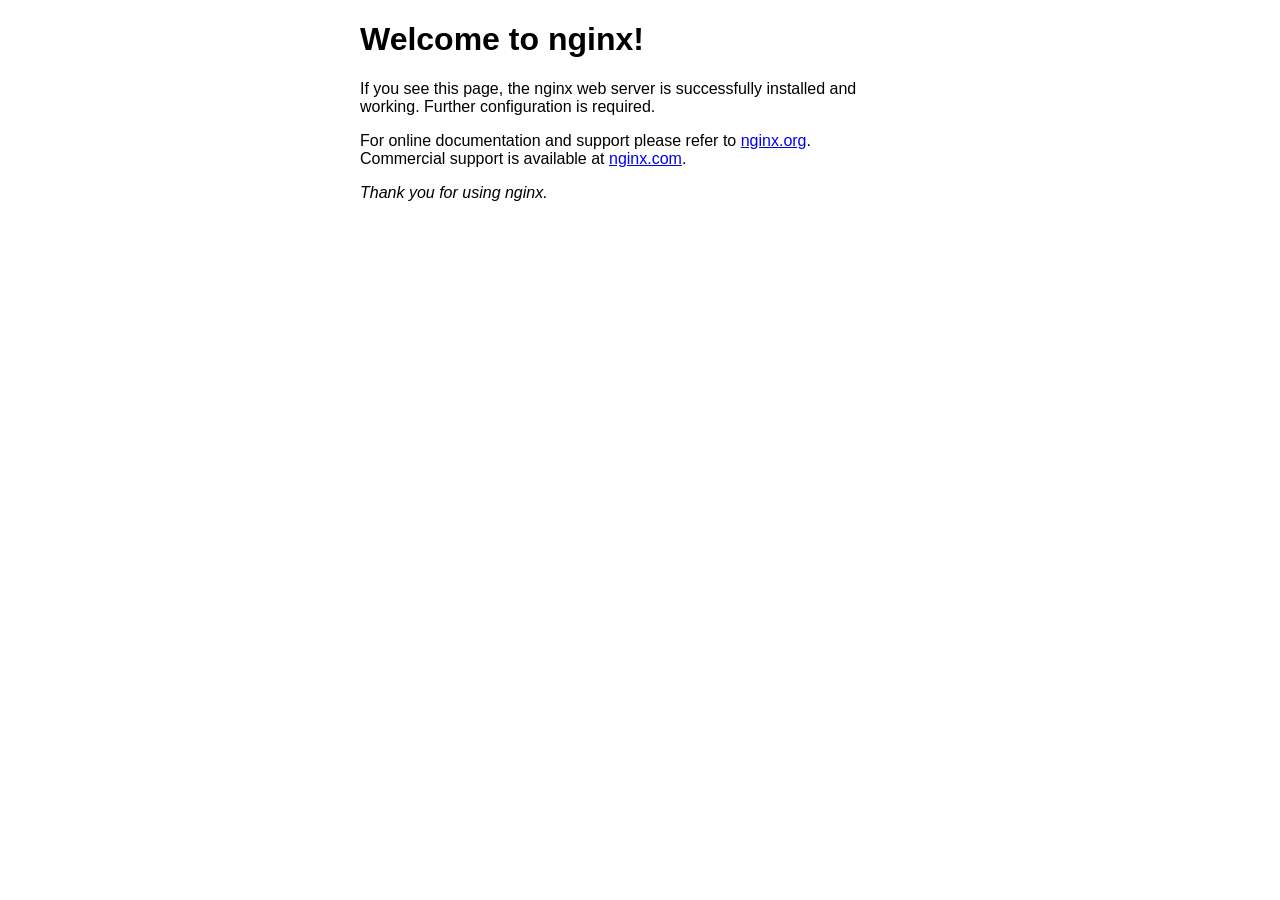
<file: nginx/windows/nginx-1.8.0/html/index.html>
<!DOCTYPE html>
<html>
<head>
<title>Welcome to nginx!</title>
<style>
    body {
        width: 35em;
        margin: 0 auto;
        font-family: Tahoma, Verdana, Arial, sans-serif;
    }
</style>
</head>
<body>
<h1>Welcome to nginx!</h1>
<p>If you see this page, the nginx web server is successfully installed and
working. Further configuration is required.</p>

<p>For online documentation and support please refer to
<a href="http://nginx.org/">nginx.org</a>.<br/>
Commercial support is available at
<a href="http://nginx.com/">nginx.com</a>.</p>

<p><em>Thank you for using nginx.</em></p>
</body>
</html>
</file>
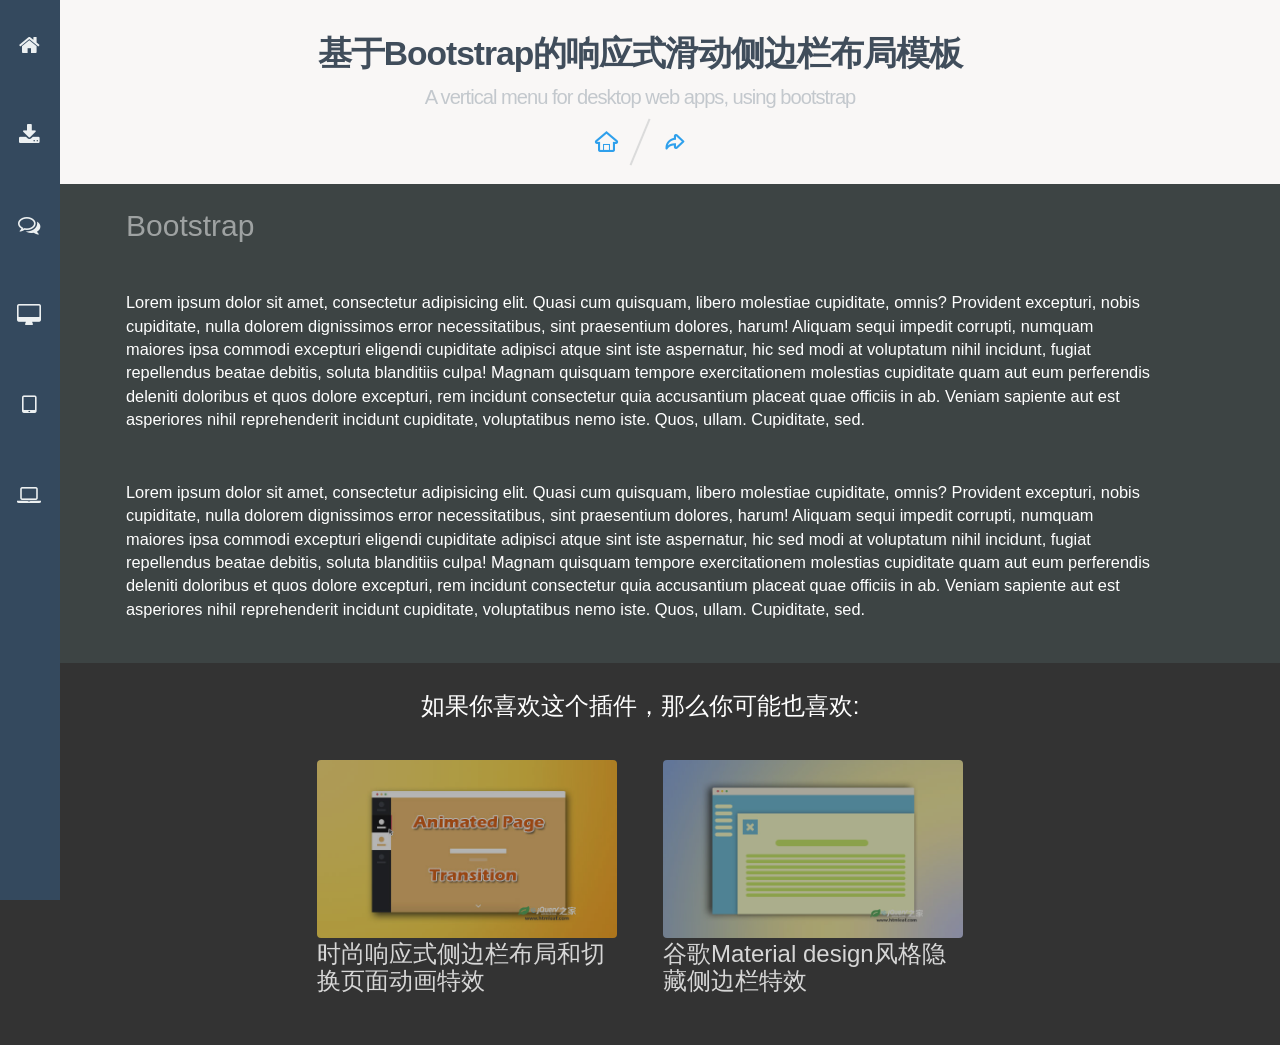
<file: itimes/src/main/resources/static/lib/vertical-menu/index.html>
<!doctype html>
<html lang="zh">
<head>
	<meta charset="UTF-8">
	<meta http-equiv="X-UA-Compatible" content="IE=edge,chrome=1"> 
	<meta name="viewport" content="width=device-width, initial-scale=1.0, maximum-scale=1.0, user-scalable=no, minimal-ui">
	<title>基于Bootstrap的响应式滑动侧边栏布局模板|DEMO_jQuery之家-自由分享jQuery、html5、css3的插件库</title>
	<!-- FontAwesome -->
	<link rel="stylesheet" href="https://maxcdn.bootstrapcdn.com/font-awesome/4.3.0/css/font-awesome.min.css">
	<!-- Twitter Bootstrap -->
	<link rel="stylesheet" href="https://maxcdn.bootstrapcdn.com/bootstrap/3.3.2/css/bootstrap.min.css">
	<link rel="stylesheet" type="text/css" href="css/default.css">
	<link rel="stylesheet" href="css/bootstrap-vertical-menu.css">
	<!--[if IE]>
		<script src="http://libs.useso.com/js/html5shiv/3.7/html5shiv.min.js"></script>
	<![endif]-->
</head>
<body>
	<nav class="navbar navbar-vertical-left">
	    <ul class="nav navbar-nav">
	      <li>
	        <a href>
	          <i class="fa fa-fw fa-lg fa-home"></i> 
	          <span>Menu 1</span>
	        </a>
	      </li>
	      <li>
	        <a href>
	          <i class="fa fa-fw fa-lg fa-download "></i> 
	          <span>Menu 2</span>
	        </a>
	      </li>
	      <li>
	        <a href>
	          <i class="fa fa-fw fa-lg fa-comments-o"></i> 
	          <span>Menu 3</span>
	        </a>
	      </li>
	      <li>
	        <a href>
	          <i class="fa fa-fw fa-lg fa-desktop"></i> 
	          <span>Menu 4</span>
	        </a>
	      </li>
	      <li>
	        <a href>
	          <i class="fa fa-fw fa-lg fa-tablet"></i> 
	          <span>Menu 5</span>
	        </a>
	      </li>
	      <li>
	        <a href>
	          <i class="fa fa-fw fa-lg fa-laptop"></i> 
	          <span>Menu 6</span>
	        </a>
	      </li>
	    </ul>
	</nav>
	<div class="htmleaf-container">
		<header class="htmleaf-header">
			<h1>基于Bootstrap的响应式滑动侧边栏布局模板 <span>A vertical menu for desktop web apps, using bootstrap</span></h1>
			<div class="htmleaf-links">
				<a class="htmleaf-icon icon-htmleaf-home-outline" href="http://www.htmleaf.com/" title="jQuery之家" target="_blank"><span> jQuery之家</span></a>
				<a class="htmleaf-icon icon-htmleaf-arrow-forward-outline" href="http://www.htmleaf.com/css3/daohangcaidan/201507152231.html" title="返回下载页" target="_blank"><span> 返回下载页</span></a>
			</div>
		</header>
		<div class="htmleaf-content bgcolor-8">
			<h2>Bootstrap</h2>
			<p>Lorem ipsum dolor sit amet, consectetur adipisicing elit. Quasi cum quisquam, libero molestiae cupiditate, omnis? Provident excepturi, nobis cupiditate, nulla dolorem dignissimos error necessitatibus, sint praesentium dolores, harum! Aliquam sequi impedit corrupti, numquam maiores ipsa commodi excepturi eligendi cupiditate adipisci atque sint iste aspernatur, hic sed modi at voluptatum nihil incidunt, fugiat repellendus beatae debitis, soluta blanditiis culpa! Magnam quisquam tempore exercitationem molestias cupiditate quam aut eum perferendis deleniti doloribus et quos dolore excepturi, rem incidunt consectetur quia accusantium placeat quae officiis in ab. Veniam sapiente aut est asperiores nihil reprehenderit incidunt cupiditate, voluptatibus nemo iste. Quos, ullam. Cupiditate, sed.</p>
			<p>Lorem ipsum dolor sit amet, consectetur adipisicing elit. Quasi cum quisquam, libero molestiae cupiditate, omnis? Provident excepturi, nobis cupiditate, nulla dolorem dignissimos error necessitatibus, sint praesentium dolores, harum! Aliquam sequi impedit corrupti, numquam maiores ipsa commodi excepturi eligendi cupiditate adipisci atque sint iste aspernatur, hic sed modi at voluptatum nihil incidunt, fugiat repellendus beatae debitis, soluta blanditiis culpa! Magnam quisquam tempore exercitationem molestias cupiditate quam aut eum perferendis deleniti doloribus et quos dolore excepturi, rem incidunt consectetur quia accusantium placeat quae officiis in ab. Veniam sapiente aut est asperiores nihil reprehenderit incidunt cupiditate, voluptatibus nemo iste. Quos, ullam. Cupiditate, sed.</p>
		</div>
		<div class="related">
		    <h3>如果你喜欢这个插件，那么你可能也喜欢:</h3>
		    <a href="http://www.htmleaf.com/jQuery/Layout-Interface/201507102200.html">
			  <img src="related/1.jpg" width="300" alt="时尚响应式侧边栏布局和切换页面动画特效"/>
			  <h3>时尚响应式侧边栏布局和切换页面动画特效</h3>
			</a>
			<a href="http://www.htmleaf.com/jQuery/Menu-Navigation/201507082190.html">
			  <img src="related/2.jpg" width="300" alt="谷歌Material design风格隐藏侧边栏特效"/>
			  <h3>谷歌Material design风格隐藏侧边栏特效</h3>
			</a>
		</div>
	</div>
	
</body>
</html>
</file>
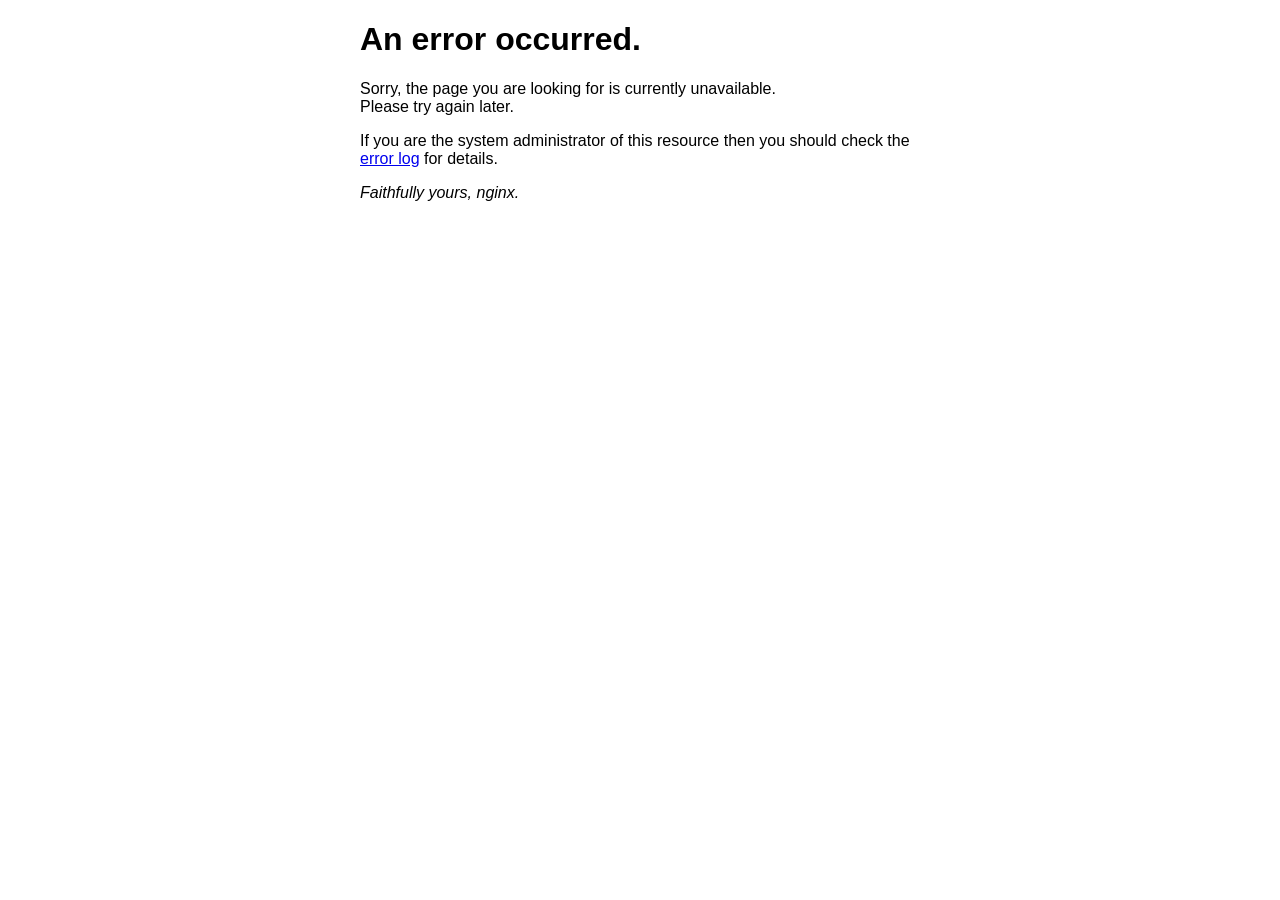
<file: nginx/windows/nginx-1.8.0/html/50x.html>
<!DOCTYPE html>
<html>
<head>
<title>Error</title>
<style>
    body {
        width: 35em;
        margin: 0 auto;
        font-family: Tahoma, Verdana, Arial, sans-serif;
    }
</style>
</head>
<body>
<h1>An error occurred.</h1>
<p>Sorry, the page you are looking for is currently unavailable.<br/>
Please try again later.</p>
<p>If you are the system administrator of this resource then you should check
the <a href="http://nginx.org/r/error_log">error log</a> for details.</p>
<p><em>Faithfully yours, nginx.</em></p>
</body>
</html>
</file>
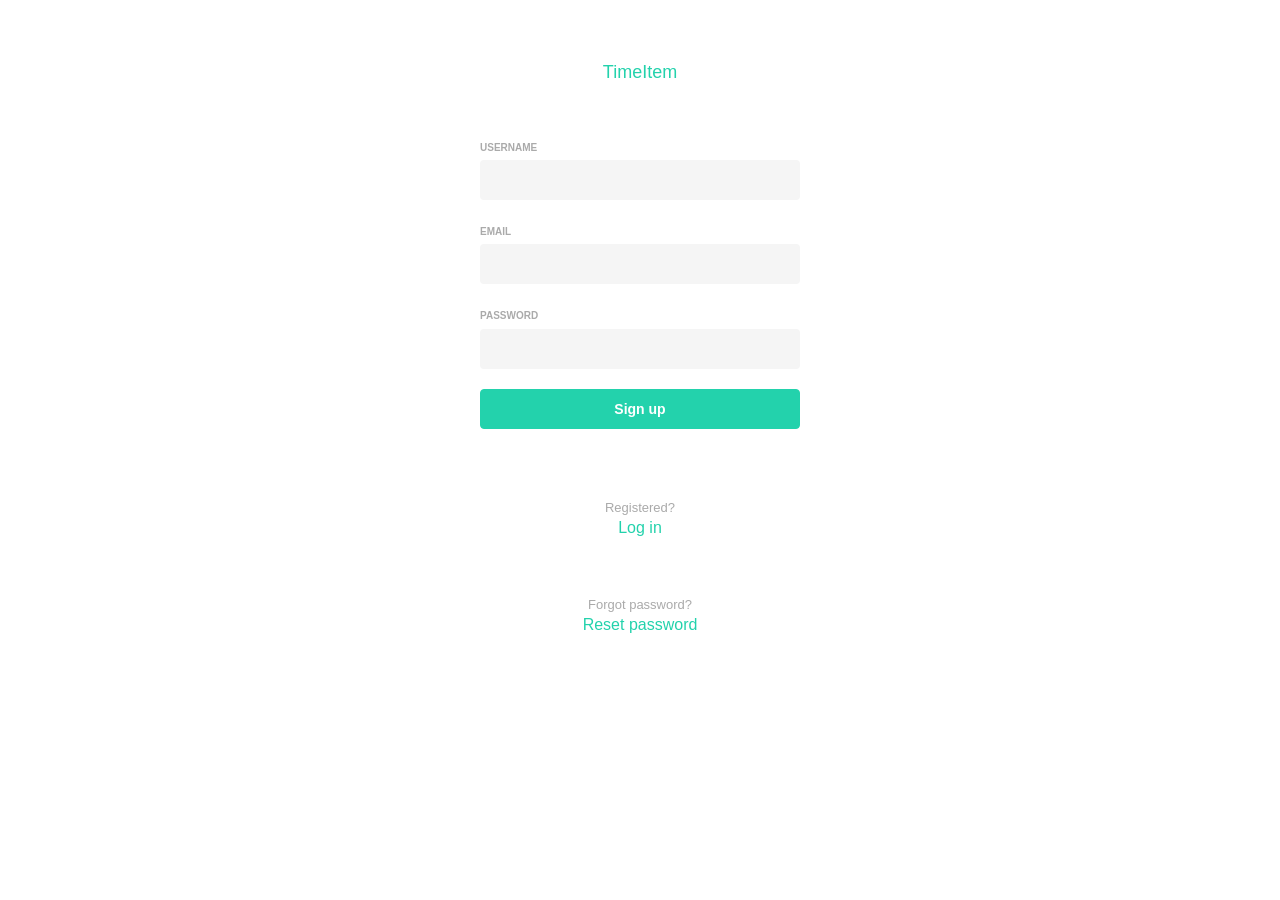
<file: itimes/src/main/resources/static/sign-up.html>
<!DOCTYPE html>
<html>
<head>
  <title>timeitem sign up</title>
  <meta name="viewport" content="width=device-width, initial-scale=1">
  <link rel="stylesheet" href="view/assets/css/sign-up.css" />
  <link rel="stylesheet" href="view/assets/css/sign-up-plus.css" />
  
</head>
<body>

  <div class="bert-alert clearfix">
    <div class="container">
      <p></p>
      
    </div> <!-- end .container -->
  </div> <!-- end .bert-alert -->
  <div class="container">
    <div class="row">
      <div class="col-sm-8 col-sm-offset-2 col-md-6 col-md-offset-3 col-lg-4 col-lg-offset-4">
        <div class="auth-logo auth-header">
          <a href="https://timeitem.com/">
            TimeItem
          </a>
        </div>
        <div class="auth-wrapper">
          <form id="regist-form" >
            <div class="form-group">
              <label for="name">Username</label>
              <input type="name" class="form-control valid" name="name" id="name" aria-required="true" aria-invalid="false">
            </div>
            <div class="form-group">
              <label for="email">Email</label>
              <input type="email" class="form-control valid" name="email" id="email" aria-required="true" aria-invalid="false">
            </div>
            <div class="form-group">
              <label for="password">Password</label>
              <input type="password" class="form-control" name="password" id="password">
            </div>
            <input type="submit" value="Sign up" class="btn btn-block btn-success">
          </form>
        </div>
        <div class="auth-footer">
          Registered?<br>
          <a href="/view/sign-in.html">Log in</a>
          <br><br><br><br>
          Forgot password?<br>
          <a href="">Reset password</a>
        </div>
      </div>
    </div>
  </div>
  
  
</body>
</html>
</file>
<file: itimes/src/main/resources/static/lib/vertical-menu/css/default.css>
@import url(http://fonts.useso.com/css?family=Raleway:200,500,700,800);
@font-face {
	font-family: 'icomoon';
	src:url('../fonts/icomoon.eot?rretjt');
	src:url('../fonts/icomoon.eot?#iefixrretjt') format('embedded-opentype'),
		url('../fonts/icomoon.woff?rretjt') format('woff'),
		url('../fonts/icomoon.ttf?rretjt') format('truetype'),
		url('../fonts/icomoon.svg?rretjt#icomoon') format('svg');
	font-weight: normal;
	font-style: normal;
}

[class^="icon-"], [class*=" icon-"] {
	font-family: 'icomoon';
	speak: none;
	font-style: normal;
	font-weight: normal;
	font-variant: normal;
	text-transform: none;
	line-height: 1;

	/* Better Font Rendering =========== */
	-webkit-font-smoothing: antialiased;
	-moz-osx-font-smoothing: grayscale;
}

body, html { font-size: 100%; 	padding: 0; margin: 0;}

/* Reset */
*,
*:after,
*:before {
	-webkit-box-sizing: border-box;
	-moz-box-sizing: border-box;
	box-sizing: border-box;
}

/* Clearfix hack by Nicolas Gallagher: http://nicolasgallagher.com/micro-clearfix-hack/ */
.clearfix:before,
.clearfix:after {
	content: " ";
	display: table;
}

.clearfix:after {
	clear: both;
}

body{
	background: #f9f7f6;
	color: #404d5b;
	font-weight: 500;
	font-size: 1.05em;
	font-family: "Segoe UI", "Lucida Grande", Helvetica, Arial, "Microsoft YaHei", FreeSans, Arimo, "Droid Sans", "wenquanyi micro hei", "Hiragino Sans GB", "Hiragino Sans GB W3", "FontAwesome", sans-serif;
}
a{color: #2fa0ec;text-decoration: none;outline: none;}
a:hover,a:focus{color:#74777b;}

.htmleaf-container{
	margin: 0 auto;
	overflow: hidden;
}
.htmleaf-content {
	font-size: 150%;
	padding: 1em 5em;
}

.htmleaf-content h2 {
	margin: 0 0 0.5em;
	opacity: 0.5;
}

.htmleaf-content p {
	margin: 1em 0;
	padding: 2em 0 0 0;
	font-size: 0.65em;
}
.bgcolor-1 { background: #f0efee; }
.bgcolor-2 { background: #f9f9f9; }
.bgcolor-3 { background: #e8e8e8; }/*light grey*/
.bgcolor-4 { background: #2f3238; color: #fff; }/*Dark grey*/
.bgcolor-5 { background: #df6659; color: #521e18; }/*pink1*/
.bgcolor-6 { background: #2fa8ec; }/*sky blue*/
.bgcolor-7 { background: #d0d6d6; }/*White tea*/
.bgcolor-8 { background: #3d4444; color: #fff; }/*Dark grey2*/
.bgcolor-9 { background: #ef3f52; color: #fff;}/*pink2*/
.bgcolor-10{ background: #64448f; color: #fff;}/*Violet*/
.bgcolor-11{ background: #3755ad; color: #fff;}/*dark blue*/
.bgcolor-12{ background: #3498DB; color: #fff;}/*light blue*/
/* Header */
.htmleaf-header{
	padding: 1em 190px 1em;
	letter-spacing: -1px;
	text-align: center;
}
.htmleaf-header h1 {
	font-weight: 600;
	font-size: 2em;
	line-height: 1;
	margin-bottom: 0;
	font-family: "Segoe UI", "Lucida Grande", Helvetica, Arial, "Microsoft YaHei", FreeSans, Arimo, "Droid Sans", "wenquanyi micro hei", "Hiragino Sans GB", "Hiragino Sans GB W3", "FontAwesome", sans-serif;
}
.htmleaf-header h1 span {
	font-family: "Segoe UI", "Lucida Grande", Helvetica, Arial, "Microsoft YaHei", FreeSans, Arimo, "Droid Sans", "wenquanyi micro hei", "Hiragino Sans GB", "Hiragino Sans GB W3", "FontAwesome", sans-serif;
	display: block;
	font-size: 60%;
	font-weight: 400;
	padding: 0.8em 0 0.5em 0;
	color: #c3c8cd;
}
/*nav*/
.htmleaf-demo a{color: #1d7db1;text-decoration: none;}
.htmleaf-demo{width: 100%;padding-bottom: 1.2em;}
.htmleaf-demo a{display: inline-block;margin: 0.5em;padding: 0.6em 1em;border: 3px solid #1d7db1;font-weight: 700;}
.htmleaf-demo a:hover{opacity: 0.6;}
.htmleaf-demo a.current{background:#1d7db1;color: #fff; }
/* Top Navigation Style */
.htmleaf-links {
	position: relative;
	display: inline-block;
	white-space: nowrap;
	font-size: 1.5em;
	text-align: center;
}

.htmleaf-links::after {
	position: absolute;
	top: 0;
	left: 50%;
	margin-left: -1px;
	width: 2px;
	height: 100%;
	background: #dbdbdb;
	content: '';
	-webkit-transform: rotate3d(0,0,1,22.5deg);
	transform: rotate3d(0,0,1,22.5deg);
}

.htmleaf-icon {
	display: inline-block;
	margin: 0.5em;
	padding: 0em 0;
	width: 1.5em;
	text-decoration: none;
}

.htmleaf-icon span {
	display: none;
}

.htmleaf-icon:before {
	margin: 0 5px;
	text-transform: none;
	font-weight: normal;
	font-style: normal;
	font-variant: normal;
	font-family: 'icomoon';
	line-height: 1;
	speak: none;
	-webkit-font-smoothing: antialiased;
}
/* footer */
.htmleaf-footer{width: 100%;padding-top: 10px;}
.htmleaf-small{font-size: 0.8em;}
.center{text-align: center;}
/****/
.related {
	color: #fff;
	background: #333;
	text-align: center;
	font-size: 1.25em;
	padding: 0.5em 0;
	overflow: hidden;
}

.related > a {
	vertical-align: top;
	width: calc(100% - 20px);
	max-width: 340px;
	display: inline-block;
	text-align: center;
	margin: 20px 10px;
	padding: 25px;
	font-family: "Segoe UI", "Lucida Grande", Helvetica, Arial, "Microsoft YaHei", FreeSans, Arimo, "Droid Sans", "wenquanyi micro hei", "Hiragino Sans GB", "Hiragino Sans GB W3", "FontAwesome", sans-serif;
}
.related a {
	display: inline-block;
	text-align: left;
	margin: 20px auto;
	padding: 10px 20px;
	opacity: 0.8;
	-webkit-transition: opacity 0.3s;
	transition: opacity 0.3s;
	-webkit-backface-visibility: hidden;
}

.related a:hover,
.related a:active {
	opacity: 1;
}

.related a img {
	max-width: 100%;
	opacity: 0.8;
	border-radius: 4px;
}
.related a:hover img,
.related a:active img {
	opacity: 1;
}
.related h3{font-family: "Microsoft YaHei", sans-serif;}
.related a h3 {
	font-weight: 300;
	margin-top: 0.15em;
	color: #fff;
}
/* icomoon */
.icon-htmleaf-home-outline:before {
	content: "\e5000";
}

.icon-htmleaf-arrow-forward-outline:before {
	content: "\e5001";
}

@media screen and (max-width: 50em) {
	.htmleaf-header {
		padding: 3em 10% 4em;
	}
	.htmleaf-header h1 {
        font-size:2em;
    }
}


@media screen and (max-width: 40em) {
	.htmleaf-header h1 {
		font-size: 1.5em;
	}
}

@media screen and (max-width: 30em) {
    .htmleaf-header h1 {
        font-size:1.2em;
    }
}
</file>
<file: itimes/src/main/resources/static/view/assets/css/sign-up-plus.css>
.auth-header a {
    font-size: 18px;
    color: #23d2ac;
}
</file>
<file: itimes/src/main/resources/static/view/assets/css/sign-up.css>
@font-face{font-family:'FontAwesome';src:url('packages/fortawesome_fontawesome/upstream/fonts/fontawesome-webfont.eot?v=4.5.0');src:url('packages/fortawesome_fontawesome/upstream/fonts/fontawesome-webfont.eot?') format('embedded-opentype'), url('packages/fortawesome_fontawesome/upstream/fonts/fontawesome-webfont.woff2?v=4.5.0') format('woff2'), url('packages/fortawesome_fontawesome/upstream/fonts/fontawesome-webfont.woff?v=4.5.0') format('woff'), url('packages/fortawesome_fontawesome/upstream/fonts/fontawesome-webfont.ttf?v=4.5.0') format('truetype'), url('packages/fortawesome_fontawesome/upstream/fonts/fontawesome-webfont.svg?v=4.5.0') format('svg');font-weight:normal;font-style:normal}.fa{display:inline-block;font:normal normal normal 14px/1 FontAwesome;font-size:inherit;text-rendering:auto;-webkit-font-smoothing:antialiased;-moz-osx-font-smoothing:grayscale}.fa-lg{font-size:1.33333333em;line-height:0.75em;vertical-align:-15%}.fa-2x{font-size:2em}.fa-3x{font-size:3em}.fa-4x{font-size:4em}.fa-5x{font-size:5em}.fa-fw{width:1.28571429em;text-align:center}.fa-ul{padding-left:0;margin-left:2.14285714em;list-style-type:none}.fa-ul>li{position:relative}.fa-li{position:absolute;left:-2.14285714em;width:2.14285714em;top:0.14285714em;text-align:center}.fa-li.fa-lg{left:-1.85714286em}.fa-border{padding:.2em .25em .15em;border:solid 0.08em #eeeeee;border-radius:.1em}.fa-pull-left{float:left}.fa-pull-right{float:right}.fa.fa-pull-left{margin-right:.3em}.fa.fa-pull-right{margin-left:.3em}.pull-right{float:right}.pull-left{float:left}.fa.pull-left{margin-right:.3em}.fa.pull-right{margin-left:.3em}.fa-spin{-webkit-animation:fa-spin 2s infinite linear;animation:fa-spin 2s infinite linear}.fa-pulse{-webkit-animation:fa-spin 1s infinite steps(8);animation:fa-spin 1s infinite steps(8)}@-webkit-keyframes fa-spin{0%{-webkit-transform:rotate(0deg);transform:rotate(0deg)}100%{-webkit-transform:rotate(359deg);transform:rotate(359deg)}}@keyframes fa-spin{0%{-webkit-transform:rotate(0deg);transform:rotate(0deg)}100%{-webkit-transform:rotate(359deg);transform:rotate(359deg)}}.fa-rotate-90{filter:progid:DXImageTransform.Microsoft.BasicImage(rotation=1);-webkit-transform:rotate(90deg);-ms-transform:rotate(90deg);transform:rotate(90deg)}.fa-rotate-180{filter:progid:DXImageTransform.Microsoft.BasicImage(rotation=2);-webkit-transform:rotate(180deg);-ms-transform:rotate(180deg);transform:rotate(180deg)}.fa-rotate-270{filter:progid:DXImageTransform.Microsoft.BasicImage(rotation=3);-webkit-transform:rotate(270deg);-ms-transform:rotate(270deg);transform:rotate(270deg)}.fa-flip-horizontal{filter:progid:DXImageTransform.Microsoft.BasicImage(rotation=0, mirror=1);-webkit-transform:scale(-1, 1);-ms-transform:scale(-1, 1);transform:scale(-1, 1)}.fa-flip-vertical{filter:progid:DXImageTransform.Microsoft.BasicImage(rotation=2, mirror=1);-webkit-transform:scale(1, -1);-ms-transform:scale(1, -1);transform:scale(1, -1)}:root .fa-rotate-90,:root .fa-rotate-180,:root .fa-rotate-270,:root .fa-flip-horizontal,:root .fa-flip-vertical{filter:none}.fa-stack{position:relative;display:inline-block;width:2em;height:2em;line-height:2em;vertical-align:middle}.fa-stack-1x,.fa-stack-2x{position:absolute;left:0;width:100%;text-align:center}.fa-stack-1x{line-height:inherit}.fa-stack-2x{font-size:2em}.fa-inverse{color:#ffffff}.fa-glass:before{content:"\f000"}.fa-music:before{content:"\f001"}.fa-search:before{content:"\f002"}.fa-envelope-o:before{content:"\f003"}.fa-heart:before{content:"\f004"}.fa-star:before{content:"\f005"}.fa-star-o:before{content:"\f006"}.fa-user:before{content:"\f007"}.fa-film:before{content:"\f008"}.fa-th-large:before{content:"\f009"}.fa-th:before{content:"\f00a"}.fa-th-list:before{content:"\f00b"}.fa-check:before{content:"\f00c"}.fa-remove:before,.fa-close:before,.fa-times:before{content:"\f00d"}.fa-search-plus:before{content:"\f00e"}.fa-search-minus:before{content:"\f010"}.fa-power-off:before{content:"\f011"}.fa-signal:before{content:"\f012"}.fa-gear:before,.fa-cog:before{content:"\f013"}.fa-trash-o:before{content:"\f014"}.fa-home:before{content:"\f015"}.fa-file-o:before{content:"\f016"}.fa-clock-o:before{content:"\f017"}.fa-road:before{content:"\f018"}.fa-download:before{content:"\f019"}.fa-arrow-circle-o-down:before{content:"\f01a"}.fa-arrow-circle-o-up:before{content:"\f01b"}.fa-inbox:before{content:"\f01c"}.fa-play-circle-o:before{content:"\f01d"}.fa-rotate-right:before,.fa-repeat:before{content:"\f01e"}.fa-refresh:before{content:"\f021"}.fa-list-alt:before{content:"\f022"}.fa-lock:before{content:"\f023"}.fa-flag:before{content:"\f024"}.fa-headphones:before{content:"\f025"}.fa-volume-off:before{content:"\f026"}.fa-volume-down:before{content:"\f027"}.fa-volume-up:before{content:"\f028"}.fa-qrcode:before{content:"\f029"}.fa-barcode:before{content:"\f02a"}.fa-tag:before{content:"\f02b"}.fa-tags:before{content:"\f02c"}.fa-book:before{content:"\f02d"}.fa-bookmark:before{content:"\f02e"}.fa-print:before{content:"\f02f"}.fa-camera:before{content:"\f030"}.fa-font:before{content:"\f031"}.fa-bold:before{content:"\f032"}.fa-italic:before{content:"\f033"}.fa-text-height:before{content:"\f034"}.fa-text-width:before{content:"\f035"}.fa-align-left:before{content:"\f036"}.fa-align-center:before{content:"\f037"}.fa-align-right:before{content:"\f038"}.fa-align-justify:before{content:"\f039"}.fa-list:before{content:"\f03a"}.fa-dedent:before,.fa-outdent:before{content:"\f03b"}.fa-indent:before{content:"\f03c"}.fa-video-camera:before{content:"\f03d"}.fa-photo:before,.fa-image:before,.fa-picture-o:before{content:"\f03e"}.fa-pencil:before{content:"\f040"}.fa-map-marker:before{content:"\f041"}.fa-adjust:before{content:"\f042"}.fa-tint:before{content:"\f043"}.fa-edit:before,.fa-pencil-square-o:before{content:"\f044"}.fa-share-square-o:before{content:"\f045"}.fa-check-square-o:before{content:"\f046"}.fa-arrows:before{content:"\f047"}.fa-step-backward:before{content:"\f048"}.fa-fast-backward:before{content:"\f049"}.fa-backward:before{content:"\f04a"}.fa-play:before{content:"\f04b"}.fa-pause:before{content:"\f04c"}.fa-stop:before{content:"\f04d"}.fa-forward:before{content:"\f04e"}.fa-fast-forward:before{content:"\f050"}.fa-step-forward:before{content:"\f051"}.fa-eject:before{content:"\f052"}.fa-chevron-left:before{content:"\f053"}.fa-chevron-right:before{content:"\f054"}.fa-plus-circle:before{content:"\f055"}.fa-minus-circle:before{content:"\f056"}.fa-times-circle:before{content:"\f057"}.fa-check-circle:before{content:"\f058"}.fa-question-circle:before{content:"\f059"}.fa-info-circle:before{content:"\f05a"}.fa-crosshairs:before{content:"\f05b"}.fa-times-circle-o:before{content:"\f05c"}.fa-check-circle-o:before{content:"\f05d"}.fa-ban:before{content:"\f05e"}.fa-arrow-left:before{content:"\f060"}.fa-arrow-right:before{content:"\f061"}.fa-arrow-up:before{content:"\f062"}.fa-arrow-down:before{content:"\f063"}.fa-mail-forward:before,.fa-share:before{content:"\f064"}.fa-expand:before{content:"\f065"}.fa-compress:before{content:"\f066"}.fa-plus:before{content:"\f067"}.fa-minus:before{content:"\f068"}.fa-asterisk:before{content:"\f069"}.fa-exclamation-circle:before{content:"\f06a"}.fa-gift:before{content:"\f06b"}.fa-leaf:before{content:"\f06c"}.fa-fire:before{content:"\f06d"}.fa-eye:before{content:"\f06e"}.fa-eye-slash:before{content:"\f070"}.fa-warning:before,.fa-exclamation-triangle:before{content:"\f071"}.fa-plane:before{content:"\f072"}.fa-calendar:before{content:"\f073"}.fa-random:before{content:"\f074"}.fa-comment:before{content:"\f075"}.fa-magnet:before{content:"\f076"}.fa-chevron-up:before{content:"\f077"}.fa-chevron-down:before{content:"\f078"}.fa-retweet:before{content:"\f079"}.fa-shopping-cart:before{content:"\f07a"}.fa-folder:before{content:"\f07b"}.fa-folder-open:before{content:"\f07c"}.fa-arrows-v:before{content:"\f07d"}.fa-arrows-h:before{content:"\f07e"}.fa-bar-chart-o:before,.fa-bar-chart:before{content:"\f080"}.fa-twitter-square:before{content:"\f081"}.fa-facebook-square:before{content:"\f082"}.fa-camera-retro:before{content:"\f083"}.fa-key:before{content:"\f084"}.fa-gears:before,.fa-cogs:before{content:"\f085"}.fa-comments:before{content:"\f086"}.fa-thumbs-o-up:before{content:"\f087"}.fa-thumbs-o-down:before{content:"\f088"}.fa-star-half:before{content:"\f089"}.fa-heart-o:before{content:"\f08a"}.fa-sign-out:before{content:"\f08b"}.fa-linkedin-square:before{content:"\f08c"}.fa-thumb-tack:before{content:"\f08d"}.fa-external-link:before{content:"\f08e"}.fa-sign-in:before{content:"\f090"}.fa-trophy:before{content:"\f091"}.fa-github-square:before{content:"\f092"}.fa-upload:before{content:"\f093"}.fa-lemon-o:before{content:"\f094"}.fa-phone:before{content:"\f095"}.fa-square-o:before{content:"\f096"}.fa-bookmark-o:before{content:"\f097"}.fa-phone-square:before{content:"\f098"}.fa-twitter:before{content:"\f099"}.fa-facebook-f:before,.fa-facebook:before{content:"\f09a"}.fa-github:before{content:"\f09b"}.fa-unlock:before{content:"\f09c"}.fa-credit-card:before{content:"\f09d"}.fa-feed:before,.fa-rss:before{content:"\f09e"}.fa-hdd-o:before{content:"\f0a0"}.fa-bullhorn:before{content:"\f0a1"}.fa-bell:before{content:"\f0f3"}.fa-certificate:before{content:"\f0a3"}.fa-hand-o-right:before{content:"\f0a4"}.fa-hand-o-left:before{content:"\f0a5"}.fa-hand-o-up:before{content:"\f0a6"}.fa-hand-o-down:before{content:"\f0a7"}.fa-arrow-circle-left:before{content:"\f0a8"}.fa-arrow-circle-right:before{content:"\f0a9"}.fa-arrow-circle-up:before{content:"\f0aa"}.fa-arrow-circle-down:before{content:"\f0ab"}.fa-globe:before{content:"\f0ac"}.fa-wrench:before{content:"\f0ad"}.fa-tasks:before{content:"\f0ae"}.fa-filter:before{content:"\f0b0"}.fa-briefcase:before{content:"\f0b1"}.fa-arrows-alt:before{content:"\f0b2"}.fa-group:before,.fa-users:before{content:"\f0c0"}.fa-chain:before,.fa-link:before{content:"\f0c1"}.fa-cloud:before{content:"\f0c2"}.fa-flask:before{content:"\f0c3"}.fa-cut:before,.fa-scissors:before{content:"\f0c4"}.fa-copy:before,.fa-files-o:before{content:"\f0c5"}.fa-paperclip:before{content:"\f0c6"}.fa-save:before,.fa-floppy-o:before{content:"\f0c7"}.fa-square:before{content:"\f0c8"}.fa-navicon:before,.fa-reorder:before,.fa-bars:before{content:"\f0c9"}.fa-list-ul:before{content:"\f0ca"}.fa-list-ol:before{content:"\f0cb"}.fa-strikethrough:before{content:"\f0cc"}.fa-underline:before{content:"\f0cd"}.fa-table:before{content:"\f0ce"}.fa-magic:before{content:"\f0d0"}.fa-truck:before{content:"\f0d1"}.fa-pinterest:before{content:"\f0d2"}.fa-pinterest-square:before{content:"\f0d3"}.fa-google-plus-square:before{content:"\f0d4"}.fa-google-plus:before{content:"\f0d5"}.fa-money:before{content:"\f0d6"}.fa-caret-down:before{content:"\f0d7"}.fa-caret-up:before{content:"\f0d8"}.fa-caret-left:before{content:"\f0d9"}.fa-caret-right:before{content:"\f0da"}.fa-columns:before{content:"\f0db"}.fa-unsorted:before,.fa-sort:before{content:"\f0dc"}.fa-sort-down:before,.fa-sort-desc:before{content:"\f0dd"}.fa-sort-up:before,.fa-sort-asc:before{content:"\f0de"}.fa-envelope:before{content:"\f0e0"}.fa-linkedin:before{content:"\f0e1"}.fa-rotate-left:before,.fa-undo:before{content:"\f0e2"}.fa-legal:before,.fa-gavel:before{content:"\f0e3"}.fa-dashboard:before,.fa-tachometer:before{content:"\f0e4"}.fa-comment-o:before{content:"\f0e5"}.fa-comments-o:before{content:"\f0e6"}.fa-flash:before,.fa-bolt:before{content:"\f0e7"}.fa-sitemap:before{content:"\f0e8"}.fa-umbrella:before{content:"\f0e9"}.fa-paste:before,.fa-clipboard:before{content:"\f0ea"}.fa-lightbulb-o:before{content:"\f0eb"}.fa-exchange:before{content:"\f0ec"}.fa-cloud-download:before{content:"\f0ed"}.fa-cloud-upload:before{content:"\f0ee"}.fa-user-md:before{content:"\f0f0"}.fa-stethoscope:before{content:"\f0f1"}.fa-suitcase:before{content:"\f0f2"}.fa-bell-o:before{content:"\f0a2"}.fa-coffee:before{content:"\f0f4"}.fa-cutlery:before{content:"\f0f5"}.fa-file-text-o:before{content:"\f0f6"}.fa-building-o:before{content:"\f0f7"}.fa-hospital-o:before{content:"\f0f8"}.fa-ambulance:before{content:"\f0f9"}.fa-medkit:before{content:"\f0fa"}.fa-fighter-jet:before{content:"\f0fb"}.fa-beer:before{content:"\f0fc"}.fa-h-square:before{content:"\f0fd"}.fa-plus-square:before{content:"\f0fe"}.fa-angle-double-left:before{content:"\f100"}.fa-angle-double-right:before{content:"\f101"}.fa-angle-double-up:before{content:"\f102"}.fa-angle-double-down:before{content:"\f103"}.fa-angle-left:before{content:"\f104"}.fa-angle-right:before{content:"\f105"}.fa-angle-up:before{content:"\f106"}.fa-angle-down:before{content:"\f107"}.fa-desktop:before{content:"\f108"}.fa-laptop:before{content:"\f109"}.fa-tablet:before{content:"\f10a"}.fa-mobile-phone:before,.fa-mobile:before{content:"\f10b"}.fa-circle-o:before{content:"\f10c"}.fa-quote-left:before{content:"\f10d"}.fa-quote-right:before{content:"\f10e"}.fa-spinner:before{content:"\f110"}.fa-circle:before{content:"\f111"}.fa-mail-reply:before,.fa-reply:before{content:"\f112"}.fa-github-alt:before{content:"\f113"}.fa-folder-o:before{content:"\f114"}.fa-folder-open-o:before{content:"\f115"}.fa-smile-o:before{content:"\f118"}.fa-frown-o:before{content:"\f119"}.fa-meh-o:before{content:"\f11a"}.fa-gamepad:before{content:"\f11b"}.fa-keyboard-o:before{content:"\f11c"}.fa-flag-o:before{content:"\f11d"}.fa-flag-checkered:before{content:"\f11e"}.fa-terminal:before{content:"\f120"}.fa-code:before{content:"\f121"}.fa-mail-reply-all:before,.fa-reply-all:before{content:"\f122"}.fa-star-half-empty:before,.fa-star-half-full:before,.fa-star-half-o:before{content:"\f123"}.fa-location-arrow:before{content:"\f124"}.fa-crop:before{content:"\f125"}.fa-code-fork:before{content:"\f126"}.fa-unlink:before,.fa-chain-broken:before{content:"\f127"}.fa-question:before{content:"\f128"}.fa-info:before{content:"\f129"}.fa-exclamation:before{content:"\f12a"}.fa-superscript:before{content:"\f12b"}.fa-subscript:before{content:"\f12c"}.fa-eraser:before{content:"\f12d"}.fa-puzzle-piece:before{content:"\f12e"}.fa-microphone:before{content:"\f130"}.fa-microphone-slash:before{content:"\f131"}.fa-shield:before{content:"\f132"}.fa-calendar-o:before{content:"\f133"}.fa-fire-extinguisher:before{content:"\f134"}.fa-rocket:before{content:"\f135"}.fa-maxcdn:before{content:"\f136"}.fa-chevron-circle-left:before{content:"\f137"}.fa-chevron-circle-right:before{content:"\f138"}.fa-chevron-circle-up:before{content:"\f139"}.fa-chevron-circle-down:before{content:"\f13a"}.fa-html5:before{content:"\f13b"}.fa-css3:before{content:"\f13c"}.fa-anchor:before{content:"\f13d"}.fa-unlock-alt:before{content:"\f13e"}.fa-bullseye:before{content:"\f140"}.fa-ellipsis-h:before{content:"\f141"}.fa-ellipsis-v:before{content:"\f142"}.fa-rss-square:before{content:"\f143"}.fa-play-circle:before{content:"\f144"}.fa-ticket:before{content:"\f145"}.fa-minus-square:before{content:"\f146"}.fa-minus-square-o:before{content:"\f147"}.fa-level-up:before{content:"\f148"}.fa-level-down:before{content:"\f149"}.fa-check-square:before{content:"\f14a"}.fa-pencil-square:before{content:"\f14b"}.fa-external-link-square:before{content:"\f14c"}.fa-share-square:before{content:"\f14d"}.fa-compass:before{content:"\f14e"}.fa-toggle-down:before,.fa-caret-square-o-down:before{content:"\f150"}.fa-toggle-up:before,.fa-caret-square-o-up:before{content:"\f151"}.fa-toggle-right:before,.fa-caret-square-o-right:before{content:"\f152"}.fa-euro:before,.fa-eur:before{content:"\f153"}.fa-gbp:before{content:"\f154"}.fa-dollar:before,.fa-usd:before{content:"\f155"}.fa-rupee:before,.fa-inr:before{content:"\f156"}.fa-cny:before,.fa-rmb:before,.fa-yen:before,.fa-jpy:before{content:"\f157"}.fa-ruble:before,.fa-rouble:before,.fa-rub:before{content:"\f158"}.fa-won:before,.fa-krw:before{content:"\f159"}.fa-bitcoin:before,.fa-btc:before{content:"\f15a"}.fa-file:before{content:"\f15b"}.fa-file-text:before{content:"\f15c"}.fa-sort-alpha-asc:before{content:"\f15d"}.fa-sort-alpha-desc:before{content:"\f15e"}.fa-sort-amount-asc:before{content:"\f160"}.fa-sort-amount-desc:before{content:"\f161"}.fa-sort-numeric-asc:before{content:"\f162"}.fa-sort-numeric-desc:before{content:"\f163"}.fa-thumbs-up:before{content:"\f164"}.fa-thumbs-down:before{content:"\f165"}.fa-youtube-square:before{content:"\f166"}.fa-youtube:before{content:"\f167"}.fa-xing:before{content:"\f168"}.fa-xing-square:before{content:"\f169"}.fa-youtube-play:before{content:"\f16a"}.fa-dropbox:before{content:"\f16b"}.fa-stack-overflow:before{content:"\f16c"}.fa-instagram:before{content:"\f16d"}.fa-flickr:before{content:"\f16e"}.fa-adn:before{content:"\f170"}.fa-bitbucket:before{content:"\f171"}.fa-bitbucket-square:before{content:"\f172"}.fa-tumblr:before{content:"\f173"}.fa-tumblr-square:before{content:"\f174"}.fa-long-arrow-down:before{content:"\f175"}.fa-long-arrow-up:before{content:"\f176"}.fa-long-arrow-left:before{content:"\f177"}.fa-long-arrow-right:before{content:"\f178"}.fa-apple:before{content:"\f179"}.fa-windows:before{content:"\f17a"}.fa-android:before{content:"\f17b"}.fa-linux:before{content:"\f17c"}.fa-dribbble:before{content:"\f17d"}.fa-skype:before{content:"\f17e"}.fa-foursquare:before{content:"\f180"}.fa-trello:before{content:"\f181"}.fa-female:before{content:"\f182"}.fa-male:before{content:"\f183"}.fa-gittip:before,.fa-gratipay:before{content:"\f184"}.fa-sun-o:before{content:"\f185"}.fa-moon-o:before{content:"\f186"}.fa-archive:before{content:"\f187"}.fa-bug:before{content:"\f188"}.fa-vk:before{content:"\f189"}.fa-weibo:before{content:"\f18a"}.fa-renren:before{content:"\f18b"}.fa-pagelines:before{content:"\f18c"}.fa-stack-exchange:before{content:"\f18d"}.fa-arrow-circle-o-right:before{content:"\f18e"}.fa-arrow-circle-o-left:before{content:"\f190"}.fa-toggle-left:before,.fa-caret-square-o-left:before{content:"\f191"}.fa-dot-circle-o:before{content:"\f192"}.fa-wheelchair:before{content:"\f193"}.fa-vimeo-square:before{content:"\f194"}.fa-turkish-lira:before,.fa-try:before{content:"\f195"}.fa-plus-square-o:before{content:"\f196"}.fa-space-shuttle:before{content:"\f197"}.fa-slack:before{content:"\f198"}.fa-envelope-square:before{content:"\f199"}.fa-wordpress:before{content:"\f19a"}.fa-openid:before{content:"\f19b"}.fa-institution:before,.fa-bank:before,.fa-university:before{content:"\f19c"}.fa-mortar-board:before,.fa-graduation-cap:before{content:"\f19d"}.fa-yahoo:before{content:"\f19e"}.fa-google:before{content:"\f1a0"}.fa-reddit:before{content:"\f1a1"}.fa-reddit-square:before{content:"\f1a2"}.fa-stumbleupon-circle:before{content:"\f1a3"}.fa-stumbleupon:before{content:"\f1a4"}.fa-delicious:before{content:"\f1a5"}.fa-digg:before{content:"\f1a6"}.fa-pied-piper:before{content:"\f1a7"}.fa-pied-piper-alt:before{content:"\f1a8"}.fa-drupal:before{content:"\f1a9"}.fa-joomla:before{content:"\f1aa"}.fa-language:before{content:"\f1ab"}.fa-fax:before{content:"\f1ac"}.fa-building:before{content:"\f1ad"}.fa-child:before{content:"\f1ae"}.fa-paw:before{content:"\f1b0"}.fa-spoon:before{content:"\f1b1"}.fa-cube:before{content:"\f1b2"}.fa-cubes:before{content:"\f1b3"}.fa-behance:before{content:"\f1b4"}.fa-behance-square:before{content:"\f1b5"}.fa-steam:before{content:"\f1b6"}.fa-steam-square:before{content:"\f1b7"}.fa-recycle:before{content:"\f1b8"}.fa-automobile:before,.fa-car:before{content:"\f1b9"}.fa-cab:before,.fa-taxi:before{content:"\f1ba"}.fa-tree:before{content:"\f1bb"}.fa-spotify:before{content:"\f1bc"}.fa-deviantart:before{content:"\f1bd"}.fa-soundcloud:before{content:"\f1be"}.fa-database:before{content:"\f1c0"}.fa-file-pdf-o:before{content:"\f1c1"}.fa-file-word-o:before{content:"\f1c2"}.fa-file-excel-o:before{content:"\f1c3"}.fa-file-powerpoint-o:before{content:"\f1c4"}.fa-file-photo-o:before,.fa-file-picture-o:before,.fa-file-image-o:before{content:"\f1c5"}.fa-file-zip-o:before,.fa-file-archive-o:before{content:"\f1c6"}.fa-file-sound-o:before,.fa-file-audio-o:before{content:"\f1c7"}.fa-file-movie-o:before,.fa-file-video-o:before{content:"\f1c8"}.fa-file-code-o:before{content:"\f1c9"}.fa-vine:before{content:"\f1ca"}.fa-codepen:before{content:"\f1cb"}.fa-jsfiddle:before{content:"\f1cc"}.fa-life-bouy:before,.fa-life-buoy:before,.fa-life-saver:before,.fa-support:before,.fa-life-ring:before{content:"\f1cd"}.fa-circle-o-notch:before{content:"\f1ce"}.fa-ra:before,.fa-rebel:before{content:"\f1d0"}.fa-ge:before,.fa-empire:before{content:"\f1d1"}.fa-git-square:before{content:"\f1d2"}.fa-git:before{content:"\f1d3"}.fa-y-combinator-square:before,.fa-yc-square:before,.fa-hacker-news:before{content:"\f1d4"}.fa-tencent-weibo:before{content:"\f1d5"}.fa-qq:before{content:"\f1d6"}.fa-wechat:before,.fa-weixin:before{content:"\f1d7"}.fa-send:before,.fa-paper-plane:before{content:"\f1d8"}.fa-send-o:before,.fa-paper-plane-o:before{content:"\f1d9"}.fa-history:before{content:"\f1da"}.fa-circle-thin:before{content:"\f1db"}.fa-header:before{content:"\f1dc"}.fa-paragraph:before{content:"\f1dd"}.fa-sliders:before{content:"\f1de"}.fa-share-alt:before{content:"\f1e0"}.fa-share-alt-square:before{content:"\f1e1"}.fa-bomb:before{content:"\f1e2"}.fa-soccer-ball-o:before,.fa-futbol-o:before{content:"\f1e3"}.fa-tty:before{content:"\f1e4"}.fa-binoculars:before{content:"\f1e5"}.fa-plug:before{content:"\f1e6"}.fa-slideshare:before{content:"\f1e7"}.fa-twitch:before{content:"\f1e8"}.fa-yelp:before{content:"\f1e9"}.fa-newspaper-o:before{content:"\f1ea"}.fa-wifi:before{content:"\f1eb"}.fa-calculator:before{content:"\f1ec"}.fa-paypal:before{content:"\f1ed"}.fa-google-wallet:before{content:"\f1ee"}.fa-cc-visa:before{content:"\f1f0"}.fa-cc-mastercard:before{content:"\f1f1"}.fa-cc-discover:before{content:"\f1f2"}.fa-cc-amex:before{content:"\f1f3"}.fa-cc-paypal:before{content:"\f1f4"}.fa-cc-stripe:before{content:"\f1f5"}.fa-bell-slash:before{content:"\f1f6"}.fa-bell-slash-o:before{content:"\f1f7"}.fa-trash:before{content:"\f1f8"}.fa-copyright:before{content:"\f1f9"}.fa-at:before{content:"\f1fa"}.fa-eyedropper:before{content:"\f1fb"}.fa-paint-brush:before{content:"\f1fc"}.fa-birthday-cake:before{content:"\f1fd"}.fa-area-chart:before{content:"\f1fe"}.fa-pie-chart:before{content:"\f200"}.fa-line-chart:before{content:"\f201"}.fa-lastfm:before{content:"\f202"}.fa-lastfm-square:before{content:"\f203"}.fa-toggle-off:before{content:"\f204"}.fa-toggle-on:before{content:"\f205"}.fa-bicycle:before{content:"\f206"}.fa-bus:before{content:"\f207"}.fa-ioxhost:before{content:"\f208"}.fa-angellist:before{content:"\f209"}.fa-cc:before{content:"\f20a"}.fa-shekel:before,.fa-sheqel:before,.fa-ils:before{content:"\f20b"}.fa-meanpath:before{content:"\f20c"}.fa-buysellads:before{content:"\f20d"}.fa-connectdevelop:before{content:"\f20e"}.fa-dashcube:before{content:"\f210"}.fa-forumbee:before{content:"\f211"}.fa-leanpub:before{content:"\f212"}.fa-sellsy:before{content:"\f213"}.fa-shirtsinbulk:before{content:"\f214"}.fa-simplybuilt:before{content:"\f215"}.fa-skyatlas:before{content:"\f216"}.fa-cart-plus:before{content:"\f217"}.fa-cart-arrow-down:before{content:"\f218"}.fa-diamond:before{content:"\f219"}.fa-ship:before{content:"\f21a"}.fa-user-secret:before{content:"\f21b"}.fa-motorcycle:before{content:"\f21c"}.fa-street-view:before{content:"\f21d"}.fa-heartbeat:before{content:"\f21e"}.fa-venus:before{content:"\f221"}.fa-mars:before{content:"\f222"}.fa-mercury:before{content:"\f223"}.fa-intersex:before,.fa-transgender:before{content:"\f224"}.fa-transgender-alt:before{content:"\f225"}.fa-venus-double:before{content:"\f226"}.fa-mars-double:before{content:"\f227"}.fa-venus-mars:before{content:"\f228"}.fa-mars-stroke:before{content:"\f229"}.fa-mars-stroke-v:before{content:"\f22a"}.fa-mars-stroke-h:before{content:"\f22b"}.fa-neuter:before{content:"\f22c"}.fa-genderless:before{content:"\f22d"}.fa-facebook-official:before{content:"\f230"}.fa-pinterest-p:before{content:"\f231"}.fa-whatsapp:before{content:"\f232"}.fa-server:before{content:"\f233"}.fa-user-plus:before{content:"\f234"}.fa-user-times:before{content:"\f235"}.fa-hotel:before,.fa-bed:before{content:"\f236"}.fa-viacoin:before{content:"\f237"}.fa-train:before{content:"\f238"}.fa-subway:before{content:"\f239"}.fa-medium:before{content:"\f23a"}.fa-yc:before,.fa-y-combinator:before{content:"\f23b"}.fa-optin-monster:before{content:"\f23c"}.fa-opencart:before{content:"\f23d"}.fa-expeditedssl:before{content:"\f23e"}.fa-battery-4:before,.fa-battery-full:before{content:"\f240"}.fa-battery-3:before,.fa-battery-three-quarters:before{content:"\f241"}.fa-battery-2:before,.fa-battery-half:before{content:"\f242"}.fa-battery-1:before,.fa-battery-quarter:before{content:"\f243"}.fa-battery-0:before,.fa-battery-empty:before{content:"\f244"}.fa-mouse-pointer:before{content:"\f245"}.fa-i-cursor:before{content:"\f246"}.fa-object-group:before{content:"\f247"}.fa-object-ungroup:before{content:"\f248"}.fa-sticky-note:before{content:"\f249"}.fa-sticky-note-o:before{content:"\f24a"}.fa-cc-jcb:before{content:"\f24b"}.fa-cc-diners-club:before{content:"\f24c"}.fa-clone:before{content:"\f24d"}.fa-balance-scale:before{content:"\f24e"}.fa-hourglass-o:before{content:"\f250"}.fa-hourglass-1:before,.fa-hourglass-start:before{content:"\f251"}.fa-hourglass-2:before,.fa-hourglass-half:before{content:"\f252"}.fa-hourglass-3:before,.fa-hourglass-end:before{content:"\f253"}.fa-hourglass:before{content:"\f254"}.fa-hand-grab-o:before,.fa-hand-rock-o:before{content:"\f255"}.fa-hand-stop-o:before,.fa-hand-paper-o:before{content:"\f256"}.fa-hand-scissors-o:before{content:"\f257"}.fa-hand-lizard-o:before{content:"\f258"}.fa-hand-spock-o:before{content:"\f259"}.fa-hand-pointer-o:before{content:"\f25a"}.fa-hand-peace-o:before{content:"\f25b"}.fa-trademark:before{content:"\f25c"}.fa-registered:before{content:"\f25d"}.fa-creative-commons:before{content:"\f25e"}.fa-gg:before{content:"\f260"}.fa-gg-circle:before{content:"\f261"}.fa-tripadvisor:before{content:"\f262"}.fa-odnoklassniki:before{content:"\f263"}.fa-odnoklassniki-square:before{content:"\f264"}.fa-get-pocket:before{content:"\f265"}.fa-wikipedia-w:before{content:"\f266"}.fa-safari:before{content:"\f267"}.fa-chrome:before{content:"\f268"}.fa-firefox:before{content:"\f269"}.fa-opera:before{content:"\f26a"}.fa-internet-explorer:before{content:"\f26b"}.fa-tv:before,.fa-television:before{content:"\f26c"}.fa-contao:before{content:"\f26d"}.fa-500px:before{content:"\f26e"}.fa-amazon:before{content:"\f270"}.fa-calendar-plus-o:before{content:"\f271"}.fa-calendar-minus-o:before{content:"\f272"}.fa-calendar-times-o:before{content:"\f273"}.fa-calendar-check-o:before{content:"\f274"}.fa-industry:before{content:"\f275"}.fa-map-pin:before{content:"\f276"}.fa-map-signs:before{content:"\f277"}.fa-map-o:before{content:"\f278"}.fa-map:before{content:"\f279"}.fa-commenting:before{content:"\f27a"}.fa-commenting-o:before{content:"\f27b"}.fa-houzz:before{content:"\f27c"}.fa-vimeo:before{content:"\f27d"}.fa-black-tie:before{content:"\f27e"}.fa-fonticons:before{content:"\f280"}.fa-reddit-alien:before{content:"\f281"}.fa-edge:before{content:"\f282"}.fa-credit-card-alt:before{content:"\f283"}.fa-codiepie:before{content:"\f284"}.fa-modx:before{content:"\f285"}.fa-fort-awesome:before{content:"\f286"}.fa-usb:before{content:"\f287"}.fa-product-hunt:before{content:"\f288"}.fa-mixcloud:before{content:"\f289"}.fa-scribd:before{content:"\f28a"}.fa-pause-circle:before{content:"\f28b"}.fa-pause-circle-o:before{content:"\f28c"}.fa-stop-circle:before{content:"\f28d"}.fa-stop-circle-o:before{content:"\f28e"}.fa-shopping-bag:before{content:"\f290"}.fa-shopping-basket:before{content:"\f291"}.fa-hashtag:before{content:"\f292"}.fa-bluetooth:before{content:"\f293"}.fa-bluetooth-b:before{content:"\f294"}.fa-percent:before{content:"\f295"}*{margin:0;box-sizing:border-box}.clearfix:before,.clearfix:after{content:" ";display:table}.clearfix:after{clear:both}.bert-alert{display:none;position:fixed;z-index:9999;padding:20px}.bert-alert.visible{display:block}.bert-alert p{margin-bottom:0px;font-size:14px;line-height:22px;font-family:"Helvetica Neue", "Helvetica", "Arial", sans-serif}.bert-alert span{display:inline-block;font-family:"Helvetica Neue", "Helvetica", "Arial", sans-serif}.bert-alert span:hover{cursor:pointer}.bert-alert.animated{transition-duration:.3s;transition-timing-function:linear}.bert-alert>.container{width:100%;max-width:100%;margin:0;padding:0}.bert-alert.default{background-color:#eee;color:#333}.bert-alert.success{background-color:#75BA50;color:#fff}.bert-alert.info{background-color:#1B9EDB;color:#fff}.bert-alert.warning{background-color:#FFCF50;color:#7B5F17}.bert-alert.danger{background-color:#DA5347;color:#fff}.bert-alert.fixed-top,.bert-alert.fixed-bottom{left:0px;right:0px}.bert-alert.fixed-top p,.bert-alert.fixed-bottom p{float:left;max-width:95%}.bert-alert.fixed-top span,.bert-alert.fixed-bottom span{float:right;font-size:22px;line-height:21px}.bert-alert.fixed-top{top:0px}.bert-alert.fixed-top span{margin-top:-2px}.bert-alert.fixed-bottom span{margin-top:0px}.bert-alert.fixed-top.animated{top:-100px;transition-property:top}.bert-alert.fixed-top.animated.move{top:0px}.bert-alert.fixed-bottom{bottom:0px}.bert-alert.fixed-bottom.animated{bottom:-100px;transition-property:bottom}.bert-alert.fixed-bottom.animated.move{bottom:0px}.bert-alert.growl-top-left,.bert-alert.growl-top-right,.bert-alert.growl-bottom-right,.bert-alert.growl-bottom-left{max-width:300px}.bert-alert.growl-top-left,.bert-alert.growl-top-right{top:20px}.bert-alert.growl-bottom-left,.bert-alert.growl-bottom-right{bottom:20px}.bert-alert.growl-top-left,.bert-alert.growl-bottom-left{left:20px}.bert-alert.growl-top-right,.bert-alert.growl-bottom-right{right:20px}.bert-alert.growl-top-left span,.bert-alert.growl-top-right span,.bert-alert.growl-bottom-right span,.bert-alert.growl-bottom-left span{display:inline-block;position:absolute;width:25px;height:25px;padding:3px 0 4px;top:-10px;font-size:15px;line-height:16px;text-align:center;background:#333;color:#fff;border-radius:50px}.bert-alert.growl-top-left span,.bert-alert.growl-bottom-left span{left:-10px}.bert-alert.growl-top-right span,.bert-alert.growl-bottom-right span{right:-10px}.bert-alert.growl-top-right.animated,.bert-alert.growl-bottom-right.animated{right:-350px;transition-property:right}.bert-alert.growl-top-right.animated.move,.bert-alert.growl-bottom-right.animated.move{right:20px}.bert-alert.growl-top-left.animated,.bert-alert.growl-bottom-left.animated{left:-350px;transition-property:left}.bert-alert.growl-top-left.animated.move,.bert-alert.growl-bottom-left.animated.move{left:20px}.ui-helper-hidden{display:none}.ui-helper-hidden-accessible{border:0;clip:rect(0 0 0 0);height:1px;margin:-1px;overflow:hidden;padding:0;position:absolute;width:1px}.ui-helper-reset{margin:0;padding:0;border:0;outline:0;line-height:1.3;text-decoration:none;font-size:100%;list-style:none}.ui-helper-clearfix:before,.ui-helper-clearfix:after{content:"";display:table;border-collapse:collapse}.ui-helper-clearfix:after{clear:both}.ui-helper-clearfix{min-height:0;}.ui-helper-zfix{width:100%;height:100%;top:0;left:0;position:absolute;opacity:0;filter:Alpha(Opacity=0)}.ui-front{z-index:100}.ui-state-disabled{cursor:default !important}.ui-icon{display:block;text-indent:-99999px;overflow:hidden;background-repeat:no-repeat}.ui-widget-overlay{position:fixed;top:0;left:0;width:100%;height:100%}.clearfix:after{display:block;visibility:hidden;clear:both;height:0;content:" ";font-size:0}@-webkit-keyframes pop-upwards{0%{-webkit-transform:matrix(0.97, 0, 0, 1, 0, 12);transform:matrix(0.97, 0, 0, 1, 0, 12);opacity:0}20%{-webkit-transform:matrix(0.99, 0, 0, 1, 0, 2);transform:matrix(0.99, 0, 0, 1, 0, 2);opacity:0.7}40%{-webkit-transform:matrix(1, 0, 0, 1, 0, -1);transform:matrix(1, 0, 0, 1, 0, -1);opacity:1}70%{-webkit-transform:matrix(1, 0, 0, 1, 0, 0);transform:matrix(1, 0, 0, 1, 0, 0);opacity:1}100%{-webkit-transform:matrix(1, 0, 0, 1, 0, 0);transform:matrix(1, 0, 0, 1, 0, 0);opacity:1}}@keyframes pop-upwards{0%{-webkit-transform:matrix(0.97, 0, 0, 1, 0, 12);transform:matrix(0.97, 0, 0, 1, 0, 12);opacity:0}20%{-webkit-transform:matrix(0.99, 0, 0, 1, 0, 2);transform:matrix(0.99, 0, 0, 1, 0, 2);opacity:0.7}40%{-webkit-transform:matrix(1, 0, 0, 1, 0, -1);transform:matrix(1, 0, 0, 1, 0, -1);opacity:1}70%{-webkit-transform:matrix(1, 0, 0, 1, 0, 0);transform:matrix(1, 0, 0, 1, 0, 0);opacity:1}100%{-webkit-transform:matrix(1, 0, 0, 1, 0, 0);transform:matrix(1, 0, 0, 1, 0, 0);opacity:1}}.btn{display:inline-block;margin-bottom:0;font-weight:normal;text-align:center;vertical-align:middle;background:#efefef;border:1px solid #ccc;white-space:nowrap;padding:6px 12px;border-radius:4px;color:#333;text-decoration:none}.btn:hover{text-decoration:underline}.medium-toolbar-arrow-under:after,.medium-toolbar-arrow-over:before{position:absolute;left:50%;display:block;margin-left:-8px;width:0;height:0;border-style:solid;content:""}.medium-toolbar-arrow-under:after{border-width:8px 8px 0 8px}.medium-toolbar-arrow-over:before{top:-8px;border-width:0 8px 8px 8px}.medium-editor-toolbar,.medium-editor-anchor-preview{position:absolute;top:0;left:0;z-index:2000;visibility:hidden;font-size:16px;font-family:HelveticaNeue, Helvetica, Arial, sans-serif}.medium-editor-toolbar ul,.medium-editor-anchor-preview ul{margin:0;padding:0}.medium-editor-toolbar li,.medium-editor-anchor-preview li{float:left;margin:0;padding:0;list-style:none}.medium-editor-toolbar li button,.medium-editor-anchor-preview li button{display:block;margin:0;padding:15px;cursor:pointer;font-size:14px;line-height:1.33;text-decoration:none;-moz-box-sizing:border-box;box-sizing:border-box}.medium-editor-toolbar li .medium-editor-action-underline,.medium-editor-anchor-preview li .medium-editor-action-underline{text-decoration:underline}.medium-editor-toolbar li .medium-editor-action-pre,.medium-editor-anchor-preview li .medium-editor-action-pre{padding:15px 0;font-weight:100;font-size:12px;font-family:'Menlo', monospace}.medium-editor-anchor-preview i{display:inline-block;margin:5px 5px 5px 10px;text-decoration:underline;font-style:normal;cursor:pointer}.medium-editor-toolbar-active,.medium-editor-anchor-preview-active{visibility:visible;-webkit-animation:pop-upwards 160ms forwards linear;-ms-animation:pop-upwards 160ms forwards linear;animation:pop-upwards 160ms forwards linear;-webkit-transition:top 0.075s ease-out, left 0.075s ease-out;transition:top 0.075s ease-out, left 0.075s ease-out}.medium-editor-action-bold{font-weight:bolder}.medium-editor-action-italic{font-style:italic}.medium-editor-toolbar-form-anchor{display:none}.medium-editor-toolbar-form-anchor input,.medium-editor-toolbar-form-anchor a{font-family:HelveticaNeue, Helvetica, Arial, sans-serif}.medium-editor-toolbar-form-anchor .medium-editor-toolbar-anchor-input,.medium-editor-toolbar-form-anchor label{margin:0;padding:6px;width:316px;border:none;font-size:14px;-moz-box-sizing:border-box;box-sizing:border-box}.medium-editor-toolbar-form-anchor .medium-editor-toolbar-anchor-input:focus,.medium-editor-toolbar-form-anchor label:focus{outline:0;border:none;box-shadow:none;-webkit-appearance:none;-moz-appearance:none}.medium-editor-toolbar-form-anchor label{display:block}.medium-editor-toolbar-form-anchor a{display:inline-block;margin:0 10px;text-decoration:none;font-weight:bolder;font-size:24px}.medium-editor-placeholder{position:relative}.medium-editor-placeholder:after{position:absolute;top:0;left:0;content:attr(data-placeholder) !important;font-style:italic}.medium-toolbar-arrow-under:after{top:50px;border-color:#242424 transparent transparent transparent}.medium-toolbar-arrow-over:before{top:-8px;border-color:transparent transparent #242424 transparent}.medium-editor-toolbar{border:1px solid #000;background-color:#242424;background:-webkit-linear-gradient(bottom, #242424, rgba(36, 36, 36, 0.75));background:linear-gradient(bottom, #242424, rgba(36, 36, 36, 0.75));border-radius:5px;box-shadow:0 0 3px #000;-webkit-transition:top 0.075s ease-out, left 0.075s ease-out;transition:top 0.075s ease-out, left 0.075s ease-out}.medium-editor-toolbar li button{min-width:50px;height:50px;border:0;border-right:1px solid #000;border-left:1px solid #333;border-left:1px solid rgba(255, 255, 255, 0.1);background-color:#242424;color:#fff;background:-webkit-linear-gradient(bottom, #242424, rgba(36, 36, 36, 0.89));background:linear-gradient(bottom, #242424, rgba(36, 36, 36, 0.89));box-shadow:0 2px 2px rgba(0, 0, 0, 0.3);-webkit-transition:background-color 0.2s ease-in;transition:background-color 0.2s ease-in}.medium-editor-toolbar li button:hover{background-color:#000;color:yellow}.medium-editor-toolbar li .medium-editor-button-first{border-top-left-radius:5px;border-bottom-left-radius:5px}.medium-editor-toolbar li .medium-editor-button-last{border-top-right-radius:5px;border-bottom-right-radius:5px}.medium-editor-toolbar li .medium-editor-button-active{background-color:#000;color:#fff;background:-webkit-linear-gradient(bottom, #242424, rgba(0, 0, 0, 0.89));background:linear-gradient(bottom, #242424, rgba(0, 0, 0, 0.89))}.medium-editor-toolbar-form-anchor{background:#242424;color:#999;border-radius:5px}.medium-editor-toolbar-form-anchor .medium-editor-toolbar-anchor-input{height:50px;background:#242424;color:#ccc;-moz-box-sizing:border-box;box-sizing:border-box}.medium-editor-toolbar-form-anchor a{color:#fff}.medium-editor-toolbar-anchor-preview{background:#242424;color:#fff;border-radius:5px}.medium-editor-placeholder:after{color:#b3b3b1}.mediumInsert{margin:-1em 0}.mediumInsert figure{margin:0;display:inline-block}.mediumInsert img{max-width:100%}.mediumInsert .mediumInsert-embeds{text-align:center;padding:15px 0}.mediumInsert .mediumInsert-embeds iframe{margin:0px auto !important}.mediumInsert .mediumInsert-embeds div{margin:0px auto !important}.mediumInsert .mediumInsert-images{margin-right:10px;width:20%}.mediumInsert .mediumInsert-images img{margin-top:1em;margin-bottom:10px;vertical-align:top}.mediumInsert .mediumInsert-images:first-child{margin-right:0;width:100%}.mediumInsert .mediumInsert-images:first-child:after{content:"\a";white-space:pre}.mediumInsert .mediumInsert-maps{padding:10px;background:#ccc}.mediumInsert table.mediumInsert-table{border-top:2px solid #333;border-left:2px solid #333;width:90%;margin:30px auto}.mediumInsert table.mediumInsert-table td{border-right:2px solid #333;border-bottom:2px solid #333;padding:12px}.mediumInsert.small{max-width:33.33%;float:left;margin-right:30px;margin-bottom:20px}.mediumInsert.mediumInsert-first{margin-top:0}.medium-editor-insert-plugin{}.medium-editor-insert-plugin .clearfix:before,.medium-editor-insert-plugin:before,.medium-editor-insert-plugin .clearfix:after,.medium-editor-insert-plugin:after{content:" ";display:table;}.medium-editor-insert-plugin .clearfix:after,.medium-editor-insert-plugin:after{clear:both}.medium-editor-insert-plugin img{max-width:100%}.medium-editor-insert-plugin q,.medium-editor-insert-plugin blockquote{display:block;margin-top:1em;margin-bottom:1em;border-left:5px solid #efefef;padding-left:20px;margin-left:-25px}.medium-editor-insert-plugin [draggable]{-webkit-user-select:none;-moz-user-select:none;-ms-user-select:none;user-select:none}.medium-editor-insert-plugin[contenteditable],.medium-editor-insert-plugin [contenteditable]{outline:0px solid transparent}.medium-editor-insert-plugin[contenteditable]:focus,.medium-editor-insert-plugin [contenteditable]:focus{outline:0px solid transparent}.medium-editor-insert-plugin *{-moz-box-sizing:content-box;box-sizing:content-box}.medium-editor-insert-plugin p{margin:1em 0}.medium-editor-insert-plugin progress{display:block;margin:1em auto}.medium-editor-insert-plugin .hide{display:none !important}.medium-editor-insert-plugin.hover .mediumInsert-placeholder{min-height:14px;border:1px dashed #ddd;margin-top:-1px;margin-bottom:-1px}.medium-editor-insert-plugin.medium-editor-placeholder{padding-bottom:0 !important;min-height:58px}.medium-editor-insert-plugin.medium-editor-placeholder:after{content:attr(data-placeholder) !important;top:1em}.mediumInsert{position:relative;margin-left:-40px !important;min-height:18px}.mediumInsert.small{max-width:calc(33.33% + 40px)}.mediumInsert .mediumInsert-buttonsShow{opacity:0;-webkit-transform:scale(0);-ms-transform:scale(0);transform:scale(0);-webkit-transition:all 0.08s cubic-bezier(0.2, 0.3, 0.25, 0.9);transition:all 0.08s cubic-bezier(0.2, 0.3, 0.25, 0.9);display:block;width:18px;height:18px;margin-top:-5px;border-radius:10px;border:2px solid;font-size:18px;line-height:18px;text-align:center;text-decoration:none !important}.mediumInsert .mediumInsert-buttonsShow:after{left:auto;right:100%;top:50%;margin-top:-4px}.mediumInsert .mediumInsert-buttons{position:absolute;width:40px;bottom:0;left:0;color:#ddd;font-size:0.9em}.mediumInsert .mediumInsert-buttons a{text-decoration:underline;cursor:pointer}.mediumInsert .mediumInsert-buttons a.active{font-weight:bold}.mediumInsert ul.mediumInsert-buttonsOptions{margin:0;padding:0;list-style:none;display:none;position:absolute;z-index:2;left:40px;top:-10px;border-radius:5px}.mediumInsert ul.mediumInsert-buttonsOptions button{min-height:auto;height:auto;padding:5px;border-left:none;float:none}.mediumInsert ul.mediumInsert-buttonsOptions button .fa{font-size:20px}.mediumInsert .mediumInsert-placeholder{position:relative;margin-left:40px;text-align:center}.mediumInsert .mediumInsert-images a{position:absolute;top:1em;width:30px;height:30px;background-color:#3b3b3b;background-repeat:no-repeat;background-position:center center;cursor:pointer}.mediumInsert .mediumInsert-imageRemove{right:0;background-image:url(packages/citizenkevin_medium-editor/insert-plugin/images/remove.png)}.mediumInsert .mediumInsert-imageResizeSmaller,.mediumInsert .mediumInsert-imageResizeBigger,.mediumInsert .mediumInsert-imageResizeBigger{right:31px;background-image:url(packages/citizenkevin_medium-editor/insert-plugin/images/resize-smaller.png)}.mediumInsert .mediumInsert-imageResizeBigger{background-image:url(packages/citizenkevin_medium-editor/insert-plugin/images/resize-bigger.png)}.mediumInsert .mediumInsert-error{background-color:#f2dede;border:1px solid #ebccd1;color:#a94442;padding:15px}.mediumInsert .mediumInsert-embedsPlaceholder{position:relative;padding:24px;height:160px;text-align:center;background-color:#fff}.mediumInsert .mediumInsert-embedsWire{position:absolute;left:50%;text-align:center}.mediumInsert .mediumInsert-embedsBox{position:relative;left:-250px}.mediumInsert .mediumInsert-embedsBox input[type="text"]{margin:0 auto;padding:10px;width:330px;border:solid 3px #ccc;font-size:1em;font-family:Arial, sans-serif;color:#aaa}.mediumInsert .mediumInsert-embedsBox input[type="text"]:focus{border:solid 1px #EEA34A}.mediumInsert .mediumInsert-embedsBox input::-webkit-input-placeholder{color:#aaa}.mediumInsert .mediumInsert-embedsBox button{border:solid 1px #2fbbfc;padding:11px 30px;font-family:Arial, sans-serif;font-size:1.2em;color:#fff;cursor:pointer;background-color:#2fbbfc}.mediumInsert .mediumInsert-embedsImage{font-size:100px;color:#999}.mediumInsert.hover .mediumInsert-placeholder{background:#f0f0f0}.mediumInsert:hover .mediumInsert-buttonsShow{-webkit-transform:scale(1);-ms-transform:scale(1);transform:scale(1);opacity:1}.mediumInsert .medium-editor-toolbar-form-anchor.mediumInsert-tableDemoBox{background-color:#fff;border:2px solid #333;display:inline-block;z-index:50;position:relative}.mediumInsert .medium-editor-toolbar-form-anchor.mediumInsert-tableDemoBox label,.mediumInsert .medium-editor-toolbar-form-anchor.mediumInsert-tableDemoBox button{color:#333;text-transform:capitalize}.mediumInsert .medium-editor-toolbar-form-anchor.mediumInsert-tableDemoBox button.mediumInsert-tableReadyButton{background-color:#fff;border:1px solid #333}.mediumInsert .medium-editor-toolbar-form-anchor.mediumInsert-tableDemoBox input.mediumInsert-tableCols,.mediumInsert .medium-editor-toolbar-form-anchor.mediumInsert-tableDemoBox input.mediumInsert-tableRows{width:50px;display:block;height:initial;background-color:inherit;border:1px solid #333;color:#333;margin:0 auto;text-align:center}.mediumInsert .medium-editor-toolbar-form-anchor.mediumInsert-tableDemoBox table{margin:10px}.mediumInsert .medium-editor-toolbar-form-anchor.mediumInsert-tableDemoBox table td{text-align:center}.mediumInsert .medium-editor-toolbar-form-anchor.mediumInsert-tableDemoBox table.mediumInsert-demoTable{border-top:2px solid #333;border-left:2px solid #333;height:100px;width:100px}.mediumInsert .medium-editor-toolbar-form-anchor.mediumInsert-tableDemoBox table.mediumInsert-demoTable td{border-bottom:2px solid #333;border-right:2px solid #333}.minicolors{position:relative}.minicolors-sprite{background-image:url([data-uri])}.minicolors-no-data-uris .minicolors-sprite{background-image:url(packages/claviska_jquery-minicolors/jquery.minicolors.png)}.minicolors-swatch{position:absolute;vertical-align:middle;background-position:-80px 0;border:solid 1px #ccc;cursor:text;padding:0;margin:0;display:inline-block}.minicolors-swatch-color{position:absolute;top:0;left:0;right:0;bottom:0}.minicolors input[type=hidden]+.minicolors-swatch{width:28px;position:static;cursor:pointer}.minicolors-panel{position:absolute;width:173px;height:152px;background:white;border:solid 1px #CCC;box-shadow:0 0 20px rgba(0, 0, 0, .2);z-index:99999;-moz-box-sizing:content-box;-webkit-box-sizing:content-box;box-sizing:content-box;display:none}.minicolors-panel.minicolors-visible{display:block}.minicolors-position-top .minicolors-panel{top:-154px}.minicolors-position-right .minicolors-panel{right:0}.minicolors-position-bottom .minicolors-panel{top:auto}.minicolors-position-left .minicolors-panel{left:0}.minicolors-with-opacity .minicolors-panel{width:194px}.minicolors .minicolors-grid{position:absolute;top:1px;left:1px;width:150px;height:150px;background-position:-120px 0;cursor:crosshair}.minicolors .minicolors-grid-inner{position:absolute;top:0;left:0;width:150px;height:150px}.minicolors-slider-saturation .minicolors-grid{background-position:-420px 0}.minicolors-slider-saturation .minicolors-grid-inner{background-position:-270px 0;background-image:inherit}.minicolors-slider-brightness .minicolors-grid{background-position:-570px 0}.minicolors-slider-brightness .minicolors-grid-inner{background-color:black}.minicolors-slider-wheel .minicolors-grid{background-position:-720px 0}.minicolors-slider,.minicolors-opacity-slider{position:absolute;top:1px;left:152px;width:20px;height:150px;background-color:white;background-position:0 0;cursor:row-resize}.minicolors-slider-saturation .minicolors-slider{background-position:-60px 0}.minicolors-slider-brightness .minicolors-slider{background-position:-20px 0}.minicolors-slider-wheel .minicolors-slider{background-position:-20px 0}.minicolors-opacity-slider{left:173px;background-position:-40px 0;display:none}.minicolors-with-opacity .minicolors-opacity-slider{display:block}.minicolors-grid .minicolors-picker{position:absolute;top:70px;left:70px;width:12px;height:12px;border:solid 1px black;border-radius:10px;margin-top:-6px;margin-left:-6px;background:none}.minicolors-grid .minicolors-picker>div{position:absolute;top:0;left:0;width:8px;height:8px;border-radius:8px;border:solid 2px white;-moz-box-sizing:content-box;-webkit-box-sizing:content-box;box-sizing:content-box}.minicolors-picker{position:absolute;top:0;left:0;width:18px;height:2px;background:white;border:solid 1px black;margin-top:-2px;-moz-box-sizing:content-box;-webkit-box-sizing:content-box;box-sizing:content-box}.minicolors-inline{display:inline-block}.minicolors-inline .minicolors-input{display:none !important}.minicolors-inline .minicolors-panel{position:relative;top:auto;left:auto;box-shadow:none;z-index:auto;display:inline-block}.minicolors-theme-default .minicolors-swatch{top:5px;left:5px;width:18px;height:18px}.minicolors-theme-default.minicolors-position-right .minicolors-swatch{left:auto;right:5px}.minicolors-theme-default.minicolors{width:auto;display:inline-block}.minicolors-theme-default .minicolors-input{height:20px;width:auto;display:inline-block;padding-left:26px}.minicolors-theme-default.minicolors-position-right .minicolors-input{padding-right:26px;padding-left:inherit}.minicolors-theme-bootstrap .minicolors-swatch{z-index:2;top:3px;left:3px;width:28px;height:28px;border-radius:3px}.minicolors-theme-bootstrap .minicolors-swatch-color{border-radius:inherit}.minicolors-theme-bootstrap.minicolors-position-right .minicolors-swatch{left:auto;right:3px}.minicolors-theme-bootstrap .minicolors-input{float:none;padding-left:44px}.minicolors-theme-bootstrap.minicolors-position-right .minicolors-input{padding-right:44px;padding-left:12px}.minicolors-theme-bootstrap .minicolors-input.input-lg+.minicolors-swatch{top:4px;left:4px;width:37px;height:37px;border-radius:5px}.minicolors-theme-bootstrap .minicolors-input.input-sm+.minicolors-swatch{width:24px;height:24px}.input-group .minicolors-theme-bootstrap:not(:first-child) .minicolors-input{border-top-left-radius:0;border-bottom-left-radius:0}.datepicker{border-radius:4px;direction:ltr}.datepicker-inline{width:220px}.datepicker.datepicker-rtl{direction:rtl}.datepicker.datepicker-rtl table tr td span{float:right}.datepicker-dropdown{top:0;left:0;padding:4px}.datepicker-dropdown:before{content:'';display:inline-block;border-left:7px solid transparent;border-right:7px solid transparent;border-bottom:7px solid #ccc;border-top:0;border-bottom-color:rgba(0, 0, 0, 0.2);position:absolute}.datepicker-dropdown:after{content:'';display:inline-block;border-left:6px solid transparent;border-right:6px solid transparent;border-bottom:6px solid #fff;border-top:0;position:absolute}.datepicker-dropdown.datepicker-orient-left:before{left:6px}.datepicker-dropdown.datepicker-orient-left:after{left:7px}.datepicker-dropdown.datepicker-orient-right:before{right:6px}.datepicker-dropdown.datepicker-orient-right:after{right:7px}.datepicker-dropdown.datepicker-orient-top:before{top:-7px}.datepicker-dropdown.datepicker-orient-top:after{top:-6px}.datepicker-dropdown.datepicker-orient-bottom:before{bottom:-7px;border-bottom:0;border-top:7px solid #999}.datepicker-dropdown.datepicker-orient-bottom:after{bottom:-6px;border-bottom:0;border-top:6px solid #fff}.datepicker>div{display:none}.datepicker.days .datepicker-days,.datepicker.months .datepicker-months,.datepicker.years .datepicker-years{display:block}.datepicker table{margin:0;-webkit-touch-callout:none;-webkit-user-select:none;-khtml-user-select:none;-moz-user-select:none;-ms-user-select:none;user-select:none}.datepicker table tr td,.datepicker table tr th{text-align:center;width:30px;height:30px;border-radius:4px;border:none}.table-striped .datepicker table tr td,.table-striped .datepicker table tr th{background-color:transparent}.datepicker table tr td.day:hover,.datepicker table tr td.day.focused{background:#eeeeee;cursor:pointer}.datepicker table tr td.old,.datepicker table tr td.new{color:#999999}.datepicker table tr td.disabled,.datepicker table tr td.disabled:hover{background:none;color:#999999;cursor:default}.datepicker table tr td.highlighted{background:#d9edf7;border-radius:0}.datepicker table tr td.today,.datepicker table tr td.today:hover,.datepicker table tr td.today.disabled,.datepicker table tr td.today.disabled:hover{color:#000000;background-color:#ffdb99;border-color:#ffb733}.datepicker table tr td.today:hover,.datepicker table tr td.today:hover:hover,.datepicker table tr td.today.disabled:hover,.datepicker table tr td.today.disabled:hover:hover,.datepicker table tr td.today:focus,.datepicker table tr td.today:hover:focus,.datepicker table tr td.today.disabled:focus,.datepicker table tr td.today.disabled:hover:focus,.datepicker table tr td.today:active,.datepicker table tr td.today:hover:active,.datepicker table tr td.today.disabled:active,.datepicker table tr td.today.disabled:hover:active,.datepicker table tr td.today.active,.datepicker table tr td.today:hover.active,.datepicker table tr td.today.disabled.active,.datepicker table tr td.today.disabled:hover.active,.open .dropdown-toggle.datepicker table tr td.today,.open .dropdown-toggle.datepicker table tr td.today:hover,.open .dropdown-toggle.datepicker table tr td.today.disabled,.open .dropdown-toggle.datepicker table tr td.today.disabled:hover{color:#000000;background-color:#ffcd70;border-color:#f59e00}.datepicker table tr td.today:active,.datepicker table tr td.today:hover:active,.datepicker table tr td.today.disabled:active,.datepicker table tr td.today.disabled:hover:active,.datepicker table tr td.today.active,.datepicker table tr td.today:hover.active,.datepicker table tr td.today.disabled.active,.datepicker table tr td.today.disabled:hover.active,.open .dropdown-toggle.datepicker table tr td.today,.open .dropdown-toggle.datepicker table tr td.today:hover,.open .dropdown-toggle.datepicker table tr td.today.disabled,.open .dropdown-toggle.datepicker table tr td.today.disabled:hover{background-image:none}.datepicker table tr td.today.disabled,.datepicker table tr td.today:hover.disabled,.datepicker table tr td.today.disabled.disabled,.datepicker table tr td.today.disabled:hover.disabled,.datepicker table tr td.today[disabled],.datepicker table tr td.today:hover[disabled],.datepicker table tr td.today.disabled[disabled],.datepicker table tr td.today.disabled:hover[disabled],fieldset[disabled] .datepicker table tr td.today,fieldset[disabled] .datepicker table tr td.today:hover,fieldset[disabled] .datepicker table tr td.today.disabled,fieldset[disabled] .datepicker table tr td.today.disabled:hover,.datepicker table tr td.today.disabled:hover,.datepicker table tr td.today:hover.disabled:hover,.datepicker table tr td.today.disabled.disabled:hover,.datepicker table tr td.today.disabled:hover.disabled:hover,.datepicker table tr td.today[disabled]:hover,.datepicker table tr td.today:hover[disabled]:hover,.datepicker table tr td.today.disabled[disabled]:hover,.datepicker table tr td.today.disabled:hover[disabled]:hover,fieldset[disabled] .datepicker table tr td.today:hover,fieldset[disabled] .datepicker table tr td.today:hover:hover,fieldset[disabled] .datepicker table tr td.today.disabled:hover,fieldset[disabled] .datepicker table tr td.today.disabled:hover:hover,.datepicker table tr td.today.disabled:focus,.datepicker table tr td.today:hover.disabled:focus,.datepicker table tr td.today.disabled.disabled:focus,.datepicker table tr td.today.disabled:hover.disabled:focus,.datepicker table tr td.today[disabled]:focus,.datepicker table tr td.today:hover[disabled]:focus,.datepicker table tr td.today.disabled[disabled]:focus,.datepicker table tr td.today.disabled:hover[disabled]:focus,fieldset[disabled] .datepicker table tr td.today:focus,fieldset[disabled] .datepicker table tr td.today:hover:focus,fieldset[disabled] .datepicker table tr td.today.disabled:focus,fieldset[disabled] .datepicker table tr td.today.disabled:hover:focus,.datepicker table tr td.today.disabled:active,.datepicker table tr td.today:hover.disabled:active,.datepicker table tr td.today.disabled.disabled:active,.datepicker table tr td.today.disabled:hover.disabled:active,.datepicker table tr td.today[disabled]:active,.datepicker table tr td.today:hover[disabled]:active,.datepicker table tr td.today.disabled[disabled]:active,.datepicker table tr td.today.disabled:hover[disabled]:active,fieldset[disabled] .datepicker table tr td.today:active,fieldset[disabled] .datepicker table tr td.today:hover:active,fieldset[disabled] .datepicker table tr td.today.disabled:active,fieldset[disabled] .datepicker table tr td.today.disabled:hover:active,.datepicker table tr td.today.disabled.active,.datepicker table tr td.today:hover.disabled.active,.datepicker table tr td.today.disabled.disabled.active,.datepicker table tr td.today.disabled:hover.disabled.active,.datepicker table tr td.today[disabled].active,.datepicker table tr td.today:hover[disabled].active,.datepicker table tr td.today.disabled[disabled].active,.datepicker table tr td.today.disabled:hover[disabled].active,fieldset[disabled] .datepicker table tr td.today.active,fieldset[disabled] .datepicker table tr td.today:hover.active,fieldset[disabled] .datepicker table tr td.today.disabled.active,fieldset[disabled] .datepicker table tr td.today.disabled:hover.active{background-color:#ffdb99;border-color:#ffb733}.datepicker table tr td.today:hover:hover{color:#000}.datepicker table tr td.today.active:hover{color:#fff}.datepicker table tr td.range,.datepicker table tr td.range:hover,.datepicker table tr td.range.disabled,.datepicker table tr td.range.disabled:hover{background:#eeeeee;border-radius:0}.datepicker table tr td.range.today,.datepicker table tr td.range.today:hover,.datepicker table tr td.range.today.disabled,.datepicker table tr td.range.today.disabled:hover{color:#000000;background-color:#f7ca77;border-color:#f1a417;border-radius:0}.datepicker table tr td.range.today:hover,.datepicker table tr td.range.today:hover:hover,.datepicker table tr td.range.today.disabled:hover,.datepicker table tr td.range.today.disabled:hover:hover,.datepicker table tr td.range.today:focus,.datepicker table tr td.range.today:hover:focus,.datepicker table tr td.range.today.disabled:focus,.datepicker table tr td.range.today.disabled:hover:focus,.datepicker table tr td.range.today:active,.datepicker table tr td.range.today:hover:active,.datepicker table tr td.range.today.disabled:active,.datepicker table tr td.range.today.disabled:hover:active,.datepicker table tr td.range.today.active,.datepicker table tr td.range.today:hover.active,.datepicker table tr td.range.today.disabled.active,.datepicker table tr td.range.today.disabled:hover.active,.open .dropdown-toggle.datepicker table tr td.range.today,.open .dropdown-toggle.datepicker table tr td.range.today:hover,.open .dropdown-toggle.datepicker table tr td.range.today.disabled,.open .dropdown-toggle.datepicker table tr td.range.today.disabled:hover{color:#000000;background-color:#f4bb51;border-color:#bf800c}.datepicker table tr td.range.today:active,.datepicker table tr td.range.today:hover:active,.datepicker table tr td.range.today.disabled:active,.datepicker table tr td.range.today.disabled:hover:active,.datepicker table tr td.range.today.active,.datepicker table tr td.range.today:hover.active,.datepicker table tr td.range.today.disabled.active,.datepicker table tr td.range.today.disabled:hover.active,.open .dropdown-toggle.datepicker table tr td.range.today,.open .dropdown-toggle.datepicker table tr td.range.today:hover,.open .dropdown-toggle.datepicker table tr td.range.today.disabled,.open .dropdown-toggle.datepicker table tr td.range.today.disabled:hover{background-image:none}.datepicker table tr td.range.today.disabled,.datepicker table tr td.range.today:hover.disabled,.datepicker table tr td.range.today.disabled.disabled,.datepicker table tr td.range.today.disabled:hover.disabled,.datepicker table tr td.range.today[disabled],.datepicker table tr td.range.today:hover[disabled],.datepicker table tr td.range.today.disabled[disabled],.datepicker table tr td.range.today.disabled:hover[disabled],fieldset[disabled] .datepicker table tr td.range.today,fieldset[disabled] .datepicker table tr td.range.today:hover,fieldset[disabled] .datepicker table tr td.range.today.disabled,fieldset[disabled] .datepicker table tr td.range.today.disabled:hover,.datepicker table tr td.range.today.disabled:hover,.datepicker table tr td.range.today:hover.disabled:hover,.datepicker table tr td.range.today.disabled.disabled:hover,.datepicker table tr td.range.today.disabled:hover.disabled:hover,.datepicker table tr td.range.today[disabled]:hover,.datepicker table tr td.range.today:hover[disabled]:hover,.datepicker table tr td.range.today.disabled[disabled]:hover,.datepicker table tr td.range.today.disabled:hover[disabled]:hover,fieldset[disabled] .datepicker table tr td.range.today:hover,fieldset[disabled] .datepicker table tr td.range.today:hover:hover,fieldset[disabled] .datepicker table tr td.range.today.disabled:hover,fieldset[disabled] .datepicker table tr td.range.today.disabled:hover:hover,.datepicker table tr td.range.today.disabled:focus,.datepicker table tr td.range.today:hover.disabled:focus,.datepicker table tr td.range.today.disabled.disabled:focus,.datepicker table tr td.range.today.disabled:hover.disabled:focus,.datepicker table tr td.range.today[disabled]:focus,.datepicker table tr td.range.today:hover[disabled]:focus,.datepicker table tr td.range.today.disabled[disabled]:focus,.datepicker table tr td.range.today.disabled:hover[disabled]:focus,fieldset[disabled] .datepicker table tr td.range.today:focus,fieldset[disabled] .datepicker table tr td.range.today:hover:focus,fieldset[disabled] .datepicker table tr td.range.today.disabled:focus,fieldset[disabled] .datepicker table tr td.range.today.disabled:hover:focus,.datepicker table tr td.range.today.disabled:active,.datepicker table tr td.range.today:hover.disabled:active,.datepicker table tr td.range.today.disabled.disabled:active,.datepicker table tr td.range.today.disabled:hover.disabled:active,.datepicker table tr td.range.today[disabled]:active,.datepicker table tr td.range.today:hover[disabled]:active,.datepicker table tr td.range.today.disabled[disabled]:active,.datepicker table tr td.range.today.disabled:hover[disabled]:active,fieldset[disabled] .datepicker table tr td.range.today:active,fieldset[disabled] .datepicker table tr td.range.today:hover:active,fieldset[disabled] .datepicker table tr td.range.today.disabled:active,fieldset[disabled] .datepicker table tr td.range.today.disabled:hover:active,.datepicker table tr td.range.today.disabled.active,.datepicker table tr td.range.today:hover.disabled.active,.datepicker table tr td.range.today.disabled.disabled.active,.datepicker table tr td.range.today.disabled:hover.disabled.active,.datepicker table tr td.range.today[disabled].active,.datepicker table tr td.range.today:hover[disabled].active,.datepicker table tr td.range.today.disabled[disabled].active,.datepicker table tr td.range.today.disabled:hover[disabled].active,fieldset[disabled] .datepicker table tr td.range.today.active,fieldset[disabled] .datepicker table tr td.range.today:hover.active,fieldset[disabled] .datepicker table tr td.range.today.disabled.active,fieldset[disabled] .datepicker table tr td.range.today.disabled:hover.active{background-color:#f7ca77;border-color:#f1a417}.datepicker table tr td.selected,.datepicker table tr td.selected:hover,.datepicker table tr td.selected.disabled,.datepicker table tr td.selected.disabled:hover{color:#ffffff;background-color:#999999;border-color:#555555;text-shadow:0 -1px 0 rgba(0, 0, 0, 0.25)}.datepicker table tr td.selected:hover,.datepicker table tr td.selected:hover:hover,.datepicker table tr td.selected.disabled:hover,.datepicker table tr td.selected.disabled:hover:hover,.datepicker table tr td.selected:focus,.datepicker table tr td.selected:hover:focus,.datepicker table tr td.selected.disabled:focus,.datepicker table tr td.selected.disabled:hover:focus,.datepicker table tr td.selected:active,.datepicker table tr td.selected:hover:active,.datepicker table tr td.selected.disabled:active,.datepicker table tr td.selected.disabled:hover:active,.datepicker table tr td.selected.active,.datepicker table tr td.selected:hover.active,.datepicker table tr td.selected.disabled.active,.datepicker table tr td.selected.disabled:hover.active,.open .dropdown-toggle.datepicker table tr td.selected,.open .dropdown-toggle.datepicker table tr td.selected:hover,.open .dropdown-toggle.datepicker table tr td.selected.disabled,.open .dropdown-toggle.datepicker table tr td.selected.disabled:hover{color:#ffffff;background-color:#858585;border-color:#373737}.datepicker table tr td.selected:active,.datepicker table tr td.selected:hover:active,.datepicker table tr td.selected.disabled:active,.datepicker table tr td.selected.disabled:hover:active,.datepicker table tr td.selected.active,.datepicker table tr td.selected:hover.active,.datepicker table tr td.selected.disabled.active,.datepicker table tr td.selected.disabled:hover.active,.open .dropdown-toggle.datepicker table tr td.selected,.open .dropdown-toggle.datepicker table tr td.selected:hover,.open .dropdown-toggle.datepicker table tr td.selected.disabled,.open .dropdown-toggle.datepicker table tr td.selected.disabled:hover{background-image:none}.datepicker table tr td.selected.disabled,.datepicker table tr td.selected:hover.disabled,.datepicker table tr td.selected.disabled.disabled,.datepicker table tr td.selected.disabled:hover.disabled,.datepicker table tr td.selected[disabled],.datepicker table tr td.selected:hover[disabled],.datepicker table tr td.selected.disabled[disabled],.datepicker table tr td.selected.disabled:hover[disabled],fieldset[disabled] .datepicker table tr td.selected,fieldset[disabled] .datepicker table tr td.selected:hover,fieldset[disabled] .datepicker table tr td.selected.disabled,fieldset[disabled] .datepicker table tr td.selected.disabled:hover,.datepicker table tr td.selected.disabled:hover,.datepicker table tr td.selected:hover.disabled:hover,.datepicker table tr td.selected.disabled.disabled:hover,.datepicker table tr td.selected.disabled:hover.disabled:hover,.datepicker table tr td.selected[disabled]:hover,.datepicker table tr td.selected:hover[disabled]:hover,.datepicker table tr td.selected.disabled[disabled]:hover,.datepicker table tr td.selected.disabled:hover[disabled]:hover,fieldset[disabled] .datepicker table tr td.selected:hover,fieldset[disabled] .datepicker table tr td.selected:hover:hover,fieldset[disabled] .datepicker table tr td.selected.disabled:hover,fieldset[disabled] .datepicker table tr td.selected.disabled:hover:hover,.datepicker table tr td.selected.disabled:focus,.datepicker table tr td.selected:hover.disabled:focus,.datepicker table tr td.selected.disabled.disabled:focus,.datepicker table tr td.selected.disabled:hover.disabled:focus,.datepicker table tr td.selected[disabled]:focus,.datepicker table tr td.selected:hover[disabled]:focus,.datepicker table tr td.selected.disabled[disabled]:focus,.datepicker table tr td.selected.disabled:hover[disabled]:focus,fieldset[disabled] .datepicker table tr td.selected:focus,fieldset[disabled] .datepicker table tr td.selected:hover:focus,fieldset[disabled] .datepicker table tr td.selected.disabled:focus,fieldset[disabled] .datepicker table tr td.selected.disabled:hover:focus,.datepicker table tr td.selected.disabled:active,.datepicker table tr td.selected:hover.disabled:active,.datepicker table tr td.selected.disabled.disabled:active,.datepicker table tr td.selected.disabled:hover.disabled:active,.datepicker table tr td.selected[disabled]:active,.datepicker table tr td.selected:hover[disabled]:active,.datepicker table tr td.selected.disabled[disabled]:active,.datepicker table tr td.selected.disabled:hover[disabled]:active,fieldset[disabled] .datepicker table tr td.selected:active,fieldset[disabled] .datepicker table tr td.selected:hover:active,fieldset[disabled] .datepicker table tr td.selected.disabled:active,fieldset[disabled] .datepicker table tr td.selected.disabled:hover:active,.datepicker table tr td.selected.disabled.active,.datepicker table tr td.selected:hover.disabled.active,.datepicker table tr td.selected.disabled.disabled.active,.datepicker table tr td.selected.disabled:hover.disabled.active,.datepicker table tr td.selected[disabled].active,.datepicker table tr td.selected:hover[disabled].active,.datepicker table tr td.selected.disabled[disabled].active,.datepicker table tr td.selected.disabled:hover[disabled].active,fieldset[disabled] .datepicker table tr td.selected.active,fieldset[disabled] .datepicker table tr td.selected:hover.active,fieldset[disabled] .datepicker table tr td.selected.disabled.active,fieldset[disabled] .datepicker table tr td.selected.disabled:hover.active{background-color:#999999;border-color:#555555}.datepicker table tr td.active,.datepicker table tr td.active:hover,.datepicker table tr td.active.disabled,.datepicker table tr td.active.disabled:hover{color:#ffffff;background-color:#428bca;border-color:#357ebd;text-shadow:0 -1px 0 rgba(0, 0, 0, 0.25)}.datepicker table tr td.active:hover,.datepicker table tr td.active:hover:hover,.datepicker table tr td.active.disabled:hover,.datepicker table tr td.active.disabled:hover:hover,.datepicker table tr td.active:focus,.datepicker table tr td.active:hover:focus,.datepicker table tr td.active.disabled:focus,.datepicker table tr td.active.disabled:hover:focus,.datepicker table tr td.active:active,.datepicker table tr td.active:hover:active,.datepicker table tr td.active.disabled:active,.datepicker table tr td.active.disabled:hover:active,.datepicker table tr td.active.active,.datepicker table tr td.active:hover.active,.datepicker table tr td.active.disabled.active,.datepicker table tr td.active.disabled:hover.active,.open .dropdown-toggle.datepicker table tr td.active,.open .dropdown-toggle.datepicker table tr td.active:hover,.open .dropdown-toggle.datepicker table tr td.active.disabled,.open .dropdown-toggle.datepicker table tr td.active.disabled:hover{color:#ffffff;background-color:#3276b1;border-color:#285e8e}.datepicker table tr td.active:active,.datepicker table tr td.active:hover:active,.datepicker table tr td.active.disabled:active,.datepicker table tr td.active.disabled:hover:active,.datepicker table tr td.active.active,.datepicker table tr td.active:hover.active,.datepicker table tr td.active.disabled.active,.datepicker table tr td.active.disabled:hover.active,.open .dropdown-toggle.datepicker table tr td.active,.open .dropdown-toggle.datepicker table tr td.active:hover,.open .dropdown-toggle.datepicker table tr td.active.disabled,.open .dropdown-toggle.datepicker table tr td.active.disabled:hover{background-image:none}.datepicker table tr td.active.disabled,.datepicker table tr td.active:hover.disabled,.datepicker table tr td.active.disabled.disabled,.datepicker table tr td.active.disabled:hover.disabled,.datepicker table tr td.active[disabled],.datepicker table tr td.active:hover[disabled],.datepicker table tr td.active.disabled[disabled],.datepicker table tr td.active.disabled:hover[disabled],fieldset[disabled] .datepicker table tr td.active,fieldset[disabled] .datepicker table tr td.active:hover,fieldset[disabled] .datepicker table tr td.active.disabled,fieldset[disabled] .datepicker table tr td.active.disabled:hover,.datepicker table tr td.active.disabled:hover,.datepicker table tr td.active:hover.disabled:hover,.datepicker table tr td.active.disabled.disabled:hover,.datepicker table tr td.active.disabled:hover.disabled:hover,.datepicker table tr td.active[disabled]:hover,.datepicker table tr td.active:hover[disabled]:hover,.datepicker table tr td.active.disabled[disabled]:hover,.datepicker table tr td.active.disabled:hover[disabled]:hover,fieldset[disabled] .datepicker table tr td.active:hover,fieldset[disabled] .datepicker table tr td.active:hover:hover,fieldset[disabled] .datepicker table tr td.active.disabled:hover,fieldset[disabled] .datepicker table tr td.active.disabled:hover:hover,.datepicker table tr td.active.disabled:focus,.datepicker table tr td.active:hover.disabled:focus,.datepicker table tr td.active.disabled.disabled:focus,.datepicker table tr td.active.disabled:hover.disabled:focus,.datepicker table tr td.active[disabled]:focus,.datepicker table tr td.active:hover[disabled]:focus,.datepicker table tr td.active.disabled[disabled]:focus,.datepicker table tr td.active.disabled:hover[disabled]:focus,fieldset[disabled] .datepicker table tr td.active:focus,fieldset[disabled] .datepicker table tr td.active:hover:focus,fieldset[disabled] .datepicker table tr td.active.disabled:focus,fieldset[disabled] .datepicker table tr td.active.disabled:hover:focus,.datepicker table tr td.active.disabled:active,.datepicker table tr td.active:hover.disabled:active,.datepicker table tr td.active.disabled.disabled:active,.datepicker table tr td.active.disabled:hover.disabled:active,.datepicker table tr td.active[disabled]:active,.datepicker table tr td.active:hover[disabled]:active,.datepicker table tr td.active.disabled[disabled]:active,.datepicker table tr td.active.disabled:hover[disabled]:active,fieldset[disabled] .datepicker table tr td.active:active,fieldset[disabled] .datepicker table tr td.active:hover:active,fieldset[disabled] .datepicker table tr td.active.disabled:active,fieldset[disabled] .datepicker table tr td.active.disabled:hover:active,.datepicker table tr td.active.disabled.active,.datepicker table tr td.active:hover.disabled.active,.datepicker table tr td.active.disabled.disabled.active,.datepicker table tr td.active.disabled:hover.disabled.active,.datepicker table tr td.active[disabled].active,.datepicker table tr td.active:hover[disabled].active,.datepicker table tr td.active.disabled[disabled].active,.datepicker table tr td.active.disabled:hover[disabled].active,fieldset[disabled] .datepicker table tr td.active.active,fieldset[disabled] .datepicker table tr td.active:hover.active,fieldset[disabled] .datepicker table tr td.active.disabled.active,fieldset[disabled] .datepicker table tr td.active.disabled:hover.active{background-color:#428bca;border-color:#357ebd}.datepicker table tr td span{display:block;width:23%;height:54px;line-height:54px;float:left;margin:1%;cursor:pointer;border-radius:4px}.datepicker table tr td span:hover{background:#eeeeee}.datepicker table tr td span.disabled,.datepicker table tr td span.disabled:hover{background:none;color:#999999;cursor:default}.datepicker table tr td span.active,.datepicker table tr td span.active:hover,.datepicker table tr td span.active.disabled,.datepicker table tr td span.active.disabled:hover{color:#ffffff;background-color:#428bca;border-color:#357ebd;text-shadow:0 -1px 0 rgba(0, 0, 0, 0.25)}.datepicker table tr td span.active:hover,.datepicker table tr td span.active:hover:hover,.datepicker table tr td span.active.disabled:hover,.datepicker table tr td span.active.disabled:hover:hover,.datepicker table tr td span.active:focus,.datepicker table tr td span.active:hover:focus,.datepicker table tr td span.active.disabled:focus,.datepicker table tr td span.active.disabled:hover:focus,.datepicker table tr td span.active:active,.datepicker table tr td span.active:hover:active,.datepicker table tr td span.active.disabled:active,.datepicker table tr td span.active.disabled:hover:active,.datepicker table tr td span.active.active,.datepicker table tr td span.active:hover.active,.datepicker table tr td span.active.disabled.active,.datepicker table tr td span.active.disabled:hover.active,.open .dropdown-toggle.datepicker table tr td span.active,.open .dropdown-toggle.datepicker table tr td span.active:hover,.open .dropdown-toggle.datepicker table tr td span.active.disabled,.open .dropdown-toggle.datepicker table tr td span.active.disabled:hover{color:#ffffff;background-color:#3276b1;border-color:#285e8e}.datepicker table tr td span.active:active,.datepicker table tr td span.active:hover:active,.datepicker table tr td span.active.disabled:active,.datepicker table tr td span.active.disabled:hover:active,.datepicker table tr td span.active.active,.datepicker table tr td span.active:hover.active,.datepicker table tr td span.active.disabled.active,.datepicker table tr td span.active.disabled:hover.active,.open .dropdown-toggle.datepicker table tr td span.active,.open .dropdown-toggle.datepicker table tr td span.active:hover,.open .dropdown-toggle.datepicker table tr td span.active.disabled,.open .dropdown-toggle.datepicker table tr td span.active.disabled:hover{background-image:none}.datepicker table tr td span.active.disabled,.datepicker table tr td span.active:hover.disabled,.datepicker table tr td span.active.disabled.disabled,.datepicker table tr td span.active.disabled:hover.disabled,.datepicker table tr td span.active[disabled],.datepicker table tr td span.active:hover[disabled],.datepicker table tr td span.active.disabled[disabled],.datepicker table tr td span.active.disabled:hover[disabled],fieldset[disabled] .datepicker table tr td span.active,fieldset[disabled] .datepicker table tr td span.active:hover,fieldset[disabled] .datepicker table tr td span.active.disabled,fieldset[disabled] .datepicker table tr td span.active.disabled:hover,.datepicker table tr td span.active.disabled:hover,.datepicker table tr td span.active:hover.disabled:hover,.datepicker table tr td span.active.disabled.disabled:hover,.datepicker table tr td span.active.disabled:hover.disabled:hover,.datepicker table tr td span.active[disabled]:hover,.datepicker table tr td span.active:hover[disabled]:hover,.datepicker table tr td span.active.disabled[disabled]:hover,.datepicker table tr td span.active.disabled:hover[disabled]:hover,fieldset[disabled] .datepicker table tr td span.active:hover,fieldset[disabled] .datepicker table tr td span.active:hover:hover,fieldset[disabled] .datepicker table tr td span.active.disabled:hover,fieldset[disabled] .datepicker table tr td span.active.disabled:hover:hover,.datepicker table tr td span.active.disabled:focus,.datepicker table tr td span.active:hover.disabled:focus,.datepicker table tr td span.active.disabled.disabled:focus,.datepicker table tr td span.active.disabled:hover.disabled:focus,.datepicker table tr td span.active[disabled]:focus,.datepicker table tr td span.active:hover[disabled]:focus,.datepicker table tr td span.active.disabled[disabled]:focus,.datepicker table tr td span.active.disabled:hover[disabled]:focus,fieldset[disabled] .datepicker table tr td span.active:focus,fieldset[disabled] .datepicker table tr td span.active:hover:focus,fieldset[disabled] .datepicker table tr td span.active.disabled:focus,fieldset[disabled] .datepicker table tr td span.active.disabled:hover:focus,.datepicker table tr td span.active.disabled:active,.datepicker table tr td span.active:hover.disabled:active,.datepicker table tr td span.active.disabled.disabled:active,.datepicker table tr td span.active.disabled:hover.disabled:active,.datepicker table tr td span.active[disabled]:active,.datepicker table tr td span.active:hover[disabled]:active,.datepicker table tr td span.active.disabled[disabled]:active,.datepicker table tr td span.active.disabled:hover[disabled]:active,fieldset[disabled] .datepicker table tr td span.active:active,fieldset[disabled] .datepicker table tr td span.active:hover:active,fieldset[disabled] .datepicker table tr td span.active.disabled:active,fieldset[disabled] .datepicker table tr td span.active.disabled:hover:active,.datepicker table tr td span.active.disabled.active,.datepicker table tr td span.active:hover.disabled.active,.datepicker table tr td span.active.disabled.disabled.active,.datepicker table tr td span.active.disabled:hover.disabled.active,.datepicker table tr td span.active[disabled].active,.datepicker table tr td span.active:hover[disabled].active,.datepicker table tr td span.active.disabled[disabled].active,.datepicker table tr td span.active.disabled:hover[disabled].active,fieldset[disabled] .datepicker table tr td span.active.active,fieldset[disabled] .datepicker table tr td span.active:hover.active,fieldset[disabled] .datepicker table tr td span.active.disabled.active,fieldset[disabled] .datepicker table tr td span.active.disabled:hover.active{background-color:#428bca;border-color:#357ebd}.datepicker table tr td span.old,.datepicker table tr td span.new{color:#999999}.datepicker .datepicker-switch{width:145px}.datepicker thead tr:first-child th,.datepicker tfoot tr th{cursor:pointer}.datepicker thead tr:first-child th:hover,.datepicker tfoot tr th:hover{background:#eeeeee}.datepicker .cw{font-size:10px;width:12px;padding:0 2px 0 5px;vertical-align:middle}.datepicker thead tr:first-child .cw{cursor:default;background-color:transparent}.input-group.date .input-group-addon{cursor:pointer}.input-daterange{width:100%}.input-daterange input{text-align:center}.input-daterange input:first-child{border-radius:3px 0 0 3px}.input-daterange input:last-child{border-radius:0 3px 3px 0}.input-daterange .input-group-addon{width:auto;min-width:16px;padding:4px 5px;font-weight:normal;line-height:1.42857143;text-align:center;text-shadow:0 1px 0 #fff;vertical-align:middle;background-color:#eeeeee;border:solid #cccccc;border-width:1px 0;margin-left:-5px;margin-right:-5px}.emojione{font-size:inherit;height:3ex;width:3.1ex;min-height:20px;min-width:20px;display:inline-block;margin:-.4ex .15em .2ex;line-height:normal;vertical-align:sub}img.emojione{width:auto}.sweet-overlay{background-color:rgba(0, 0, 0, 0.4);position:fixed;left:0;right:0;top:0;bottom:0;display:none;z-index:1000}.sweet-alert{background-color:#fff;font-family:"Helvetica Neue", Helvetica, Arial, sans-serif;border-radius:3px;box-sizing:border-box;text-align:center;position:fixed;left:50%;top:50%;margin-top:-200px;max-height:90%;overflow-x:hidden;overflow-y:auto;display:none;z-index:2000}.sweet-alert h2{color:#575757;font-size:30px;text-align:center;font-weight:600;text-transform:none;position:relative;margin:0;padding:0;line-height:60px;display:block}.sweet-alert p{font-size:16px;text-align:center;font-weight:300;position:relative;float:none;margin:0;padding:0;line-height:normal}.sweet-alert hr{height:10px;color:transparent;border:0}.sweet-alert button{color:#fff;border:0;box-shadow:none;font-size:17px;font-weight:500;border-radius:5px;padding:10px 32px;margin:0 5px;cursor:pointer}.sweet-alert button:focus{outline:none}.sweet-alert button.cancel[disabled]{opacity:0.4}.sweet-alert button.confirm{background:#00ACE6 !important}.sweet-alert button.confirm[disabled]{border:4px solid transparent;border-color:transparent;width:40px;height:40px;padding:0;margin:0 30px;vertical-align:middle;background-color:transparent !important;color:transparent;cursor:default;border-radius:100%;-webkit-animation:rotate-loading 1.5s linear 0s infinite normal;animation:rotate-loading 1.5s linear 0s infinite normal}.sweet-alert button::-moz-focus-inner{border:0}.sweet-alert[data-has-cancel-button=false] button{box-shadow:none !important}.sweet-alert .icon{width:80px;height:80px;border:4px solid #808080;border-radius:50%;margin:20px auto;padding:0;position:relative;box-sizing:content-box}.sweet-alert .icon.error{border-color:#f27474}.sweet-alert .icon.error .x-mark{position:relative;display:block}.sweet-alert .icon.error .line{position:absolute;height:5px;width:47px;background-color:#f27474;display:block;top:37px;border-radius:2px}.sweet-alert .icon.error .line.left{-webkit-transform:rotate(45deg);-ms-transform:rotate(45deg);transform:rotate(45deg);left:17px}.sweet-alert .icon.error .line.right{-webkit-transform:rotate(-45deg);-ms-transform:rotate(-45deg);transform:rotate(-45deg);right:16px}.sweet-alert .icon.warning{border-color:#f8bb86}.sweet-alert .icon.warning .body{position:absolute;width:5px;height:47px;left:50%;top:10px;border-radius:2px;margin-left:-2px;background-color:#f8bb86}.sweet-alert .icon.warning .dot{position:absolute;width:7px;height:7px;border-radius:50%;margin-left:-3px;left:50%;bottom:10px;background-color:#f8bb86}.sweet-alert .icon.info{border-color:#c9dae1}.sweet-alert .icon.info::before{content:'';position:absolute;width:5px;height:29px;left:50%;bottom:17px;border-radius:2px;margin-left:-2px;background-color:#c9dae1}.sweet-alert .icon.info::after{content:'';position:absolute;width:7px;height:7px;border-radius:50%;margin-left:-3px;top:19px;background-color:#c9dae1}.sweet-alert .icon.success{border-color:#a5dc86}.sweet-alert .icon.success::before,.sweet-alert .icon.success::after{content:'';border-radius:50%;position:absolute;width:60px;height:120px;background:#fff;-webkit-transform:rotate(45deg);-ms-transform:rotate(45deg);transform:rotate(45deg)}.sweet-alert .icon.success::before{border-radius:120px 0 0 120px;top:-7px;left:-33px;-webkit-transform:rotate(-45deg);-ms-transform:rotate(-45deg);transform:rotate(-45deg);-webkit-transform-origin:60px 60px;-ms-transform-origin:60px 60px;transform-origin:60px 60px}.sweet-alert .icon.success::after{border-radius:0 120px 120px 0;top:-11px;left:30px;-webkit-transform:rotate(-45deg);-ms-transform:rotate(-45deg);transform:rotate(-45deg);-webkit-transform-origin:0 60px;-ms-transform-origin:0 60px;transform-origin:0 60px}.sweet-alert .icon.success .placeholder{width:80px;height:80px;border:4px solid rgba(165, 220, 134, 0.2);border-radius:50%;box-sizing:content-box;position:absolute;left:-4px;top:-4px;z-index:2}.sweet-alert .icon.success .fix{width:5px;height:90px;background-color:#fff;position:absolute;left:28px;top:8px;z-index:1;-webkit-transform:rotate(-45deg);-ms-transform:rotate(-45deg);transform:rotate(-45deg)}.sweet-alert .icon.success .line{height:5px;background-color:#a5dc86;display:block;border-radius:2px;position:absolute;z-index:2}.sweet-alert .icon.success .line.tip{width:25px;left:14px;top:46px;-webkit-transform:rotate(45deg);-ms-transform:rotate(45deg);transform:rotate(45deg)}.sweet-alert .icon.success .line.long{width:47px;right:8px;top:38px;-webkit-transform:rotate(-45deg);-ms-transform:rotate(-45deg);transform:rotate(-45deg)}.sweet-alert .icon.custom{background-size:contain;border-radius:0;border:0;background-position:center center;background-repeat:no-repeat}@-webkit-keyframes showSweetAlert{0%{-webkit-transform:scale(0.7);transform:scale(0.7)}45%{-webkit-transform:scale(1.05);transform:scale(1.05)}80%{-webkit-transform:scale(0.95);transform:scale(0.95)}100%{-webkit-transform:scale(1);transform:scale(1)}}@keyframes showSweetAlert{0%{-webkit-transform:scale(0.7);transform:scale(0.7)}45%{-webkit-transform:scale(1.05);transform:scale(1.05)}80%{-webkit-transform:scale(0.95);transform:scale(0.95)}100%{-webkit-transform:scale(1);transform:scale(1)}}@-webkit-keyframes hideSweetAlert{0%{-webkit-transform:scale(1);transform:scale(1)}100%{-webkit-transform:scale(0.5);transform:scale(0.5)}}@keyframes hideSweetAlert{0%{-webkit-transform:scale(1);transform:scale(1)}100%{-webkit-transform:scale(0.5);transform:scale(0.5)}}.show-sweet-alert{-webkit-animation:showSweetAlert 0.3s;animation:showSweetAlert 0.3s}.show-sweet-alert.no-animation{-webkit-animation:none;animation:none}.hide-sweet-alert{-webkit-animation:hideSweetAlert 0.2s;animation:hideSweetAlert 0.2s}.hide-sweet-alert.no-animation{-webkit-animation:none;animation:none}@-webkit-keyframes animate-success-tip{0%{width:0;left:1px;top:19px}54%{width:0;left:1px;top:19px}70%{width:50px;left:-8px;top:37px}84%{width:17px;left:21px;top:48px}100%{width:25px;left:14px;top:45px}}@keyframes animate-success-tip{0%{width:0;left:1px;top:19px}54%{width:0;left:1px;top:19px}70%{width:50px;left:-8px;top:37px}84%{width:17px;left:21px;top:48px}100%{width:25px;left:14px;top:45px}}@-webkit-keyframes animate-success-long{0%{width:0;right:46px;top:54px}65%{width:0;right:46px;top:54px}84%{width:55px;right:0;top:35px}100%{width:47px;right:8px;top:38px}}@keyframes animate-success-long{0%{width:0;right:46px;top:54px}65%{width:0;right:46px;top:54px}84%{width:55px;right:0;top:35px}100%{width:47px;right:8px;top:38px}}@-webkit-keyframes rotatePlaceholder{0%{-webkit-transform:rotate(-45deg);transform:rotate(-45deg)}5%{-webkit-transform:rotate(-45deg);transform:rotate(-45deg)}12%{-webkit-transform:rotate(-405deg);transform:rotate(-405deg)}100%{-webkit-transform:rotate(-405deg);transform:rotate(-405deg)}}@keyframes rotatePlaceholder{0%{-webkit-transform:rotate(-45deg);transform:rotate(-45deg)}5%{-webkit-transform:rotate(-45deg);transform:rotate(-45deg)}12%{-webkit-transform:rotate(-405deg);transform:rotate(-405deg)}100%{-webkit-transform:rotate(-405deg);transform:rotate(-405deg)}}.animate-success-tip{-webkit-animation:animate-success-tip 0.75s;animation:animate-success-tip 0.75s}.animate-success-long{-webkit-animation:animate-success-long 0.75s;animation:animate-success-long 0.75s}.icon.success.animate::after{-webkit-animation:rotatePlaceholder 4.25s ease-in;animation:rotatePlaceholder 4.25s ease-in}@-webkit-keyframes animate-error-icon{0%{-webkit-transform:rotateX(100deg);transform:rotateX(100deg);opacity:0}100%{-webkit-transform:rotateX(0deg);transform:rotateX(0deg);opacity:1}}@keyframes animate-error-icon{0%{-webkit-transform:rotateX(100deg);transform:rotateX(100deg);opacity:0}100%{-webkit-transform:rotateX(0deg);transform:rotateX(0deg);opacity:1}}.animate-error-icon{-webkit-animation:animate-error-icon 0.5s;animation:animate-error-icon 0.5s}@-webkit-keyframes animate-x-mark{0%{-webkit-transform:scale(0.4);transform:scale(0.4);margin-top:26px;opacity:0}50%{-webkit-transform:scale(0.4);transform:scale(0.4);margin-top:26px;opacity:0}80%{-webkit-transform:scale(1.15);transform:scale(1.15);margin-top:-6px}100%{-webkit-transform:scale(1);transform:scale(1);margin-top:0;opacity:1}}@keyframes animate-x-mark{0%{-webkit-transform:scale(0.4);transform:scale(0.4);margin-top:26px;opacity:0}50%{-webkit-transform:scale(0.4);transform:scale(0.4);margin-top:26px;opacity:0}80%{-webkit-transform:scale(1.15);transform:scale(1.15);margin-top:-6px}100%{-webkit-transform:scale(1);transform:scale(1);margin-top:0;opacity:1}}.animate-x-mark{-webkit-animation:animate-x-mark 0.5s;animation:animate-x-mark 0.5s}@-webkit-keyframes pulse-warning{0%{border-color:#f8d486}100%{border-color:#f8bb86}}@keyframes pulse-warning{0%{border-color:#f8d486}100%{border-color:#f8bb86}}.pulse-warning{-webkit-animation:pulse-warning 0.75s infinite alternate;animation:pulse-warning 0.75s infinite alternate}@-webkit-keyframes pulse-warning-ins{0%{background-color:#f8d486}100%{background-color:#f8bb86}}@keyframes pulse-warning-ins{0%{background-color:#f8d486}100%{background-color:#f8bb86}}.pulse-warning-ins{-webkit-animation:pulse-warning-ins 0.75s infinite alternate;animation:pulse-warning-ins 0.75s infinite alternate}@-webkit-keyframes rotate-loading{0%{-webkit-transform:rotate(0deg);transform:rotate(0deg)}100%{-webkit-transform:rotate(360deg);transform:rotate(360deg)}}@keyframes rotate-loading{0%{-webkit-transform:rotate(0deg);transform:rotate(0deg)}100%{-webkit-transform:rotate(360deg);transform:rotate(360deg)}}.sweet-alert input[type="text"],.sweet-alert input[type="tel"],.sweet-alert input[type="password"]{width:100%;height:40px;margin-bottom:10px;border:solid 1px #ccc;border-radius:2px;padding:0px 7px;text-align:left !important}.sweet-alert input.is-invalid{border:solid 1px #f00}#reject-form ul li{height:50px;border-bottom:solid 1px #ccc;line-height:50px;text-align:left}#reject-form ul li input{margin-right:10px}.mention_name{font-size:12px}.mention_username{font-size:12px;color:#999}.mention_image{float:left;margin-right:5px;-webkit-border-radius:3px;-moz-border-radius:3px;border-radius:3px;width:20px;height:20px}.active .mention_username{color:#fff}html{font-family:sans-serif;-ms-text-size-adjust:100%;-webkit-text-size-adjust:100%}body{margin:0}article,aside,details,figcaption,figure,footer,header,hgroup,main,menu,nav,section,summary{display:block}audio,canvas,progress,video{display:inline-block;vertical-align:baseline}audio:not([controls]){display:none;height:0}[hidden],template{display:none}a{background-color:transparent}a:active,a:hover{outline:0}abbr[title]{border-bottom:1px dotted}b,strong{font-weight:700}dfn{font-style:italic}h1{font-size:2em;margin:0.67em 0}mark{background:#ff0;color:#000}small{font-size:80%}sub,sup{font-size:75%;line-height:0;position:relative;vertical-align:baseline}sup{top:-0.5em}sub{bottom:-0.25em}img{border:0}svg:not(:root){overflow:hidden}figure{margin:1em 40px}hr{-webkit-box-sizing:content-box;-moz-box-sizing:content-box;box-sizing:content-box;height:0}pre{overflow:auto}code,kbd,pre,samp{font-family:monospace, monospace;font-size:1em}button,input,optgroup,select,textarea{color:inherit;font:inherit;margin:0}button{overflow:visible}button,select{text-transform:none}button,html input[type="button"],input[type="reset"],input[type="submit"]{-webkit-appearance:button;cursor:pointer}button[disabled],html input[disabled]{cursor:default}button::-moz-focus-inner,input::-moz-focus-inner{border:0;padding:0}input{line-height:normal}input[type="checkbox"],input[type="radio"]{-webkit-box-sizing:border-box;-moz-box-sizing:border-box;box-sizing:border-box;padding:0}input[type="number"]::-webkit-inner-spin-button,input[type="number"]::-webkit-outer-spin-button{height:auto}input[type="search"]{-webkit-appearance:textfield;-webkit-box-sizing:content-box;-moz-box-sizing:content-box;box-sizing:content-box}input[type="search"]::-webkit-search-cancel-button,input[type="search"]::-webkit-search-decoration{-webkit-appearance:none}fieldset{border:1px solid #c0c0c0;margin:0 2px;padding:0.35em 0.625em 0.75em}legend{border:0;padding:0}textarea{overflow:auto}optgroup{font-weight:700}table{border-collapse:collapse;border-spacing:0}td,th{padding:0}@media print{*,*:before,*:after{background:transparent !important;color:#000 !important;-webkit-box-shadow:none !important;box-shadow:none !important;text-shadow:none !important}a,a:visited{text-decoration:underline}a[href]:after{content:" (" attr(href) ")"}abbr[title]:after{content:" (" attr(title) ")"}a[href^="#"]:after,a[href^="javascript:"]:after{content:""}pre,blockquote{border:1px solid #999;page-break-inside:avoid}thead{display:table-header-group}tr,img{page-break-inside:avoid}img{max-width:100% !important}p,h2,h3{orphans:3;widows:3}h2,h3{page-break-after:avoid}.navbar{display:none}.btn>.caret,.dropup>.btn>.caret{border-top-color:#000 !important}.label{border:1px solid #000}.table{border-collapse:collapse !important}.table td,.table th{background-color:#fff !important}.table-bordered th,.table-bordered td{border:1px solid #ddd !important}}*{-webkit-box-sizing:border-box;-moz-box-sizing:border-box;box-sizing:border-box}*:before,*:after{-webkit-box-sizing:border-box;-moz-box-sizing:border-box;box-sizing:border-box}html{font-size:10px;-webkit-tap-highlight-color:rgba(0, 0, 0, 0)}body{font-family:"proxima-nova", Helvetica, Arial, sans-serif;font-size:14px;line-height:1.42857143;color:#555555;background-color:#fff;-webkit-font-smoothing:antialiased}input,button,select,textarea{font-family:inherit;font-size:inherit;line-height:inherit}a{color:#319af4;text-decoration:none}a:hover,a:focus{color:#0b74ce}a:focus{outline:0}figure{margin:0}img{vertical-align:middle}.img-responsive{max-width:100%;height:auto}.img-rounded{border-radius:3px}.img-thumbnail{padding:4px;line-height:1.42857143;background-color:#f5f5f5;border:1px solid #dddddd;border-radius:4px;-webkit-transition:all 0.2s ease-in-out;-o-transition:all 0.2s ease-in-out;transition:all 0.2s ease-in-out;display:inline-block;max-width:100%;height:auto}.img-circle{border-radius:50%}hr{margin-top:20px;margin-bottom:20px;border:0;border-top:1px solid #f5f5f5}.sr-only{position:absolute;width:1px;height:1px;margin:-1px;padding:0;overflow:hidden;clip:rect(0, 0, 0, 0);border:0}.sr-only-focusable:active,.sr-only-focusable:focus{position:static;width:auto;height:auto;margin:0;overflow:visible;clip:auto}[role="button"]{cursor:pointer}h1,h2,h3,h4,h5,h6,.h1,.h2,.h3,.h4,.h5,.h6{font-family:inherit;font-weight:400;line-height:1.5;color:inherit}h1 small,h2 small,h3 small,h4 small,h5 small,h6 small,.h1 small,.h2 small,.h3 small,.h4 small,.h5 small,.h6 small,h1 .small,h2 .small,h3 .small,h4 .small,h5 .small,h6 .small,.h1 .small,.h2 .small,.h3 .small,.h4 .small,.h5 .small,.h6 .small{font-weight:400;line-height:1;color:#777777}h1,.h1,h2,.h2,h3,.h3{margin-top:20px;margin-bottom:10px}h1 small,.h1 small,h2 small,.h2 small,h3 small,.h3 small,h1 .small,.h1 .small,h2 .small,.h2 .small,h3 .small,.h3 .small{font-size:75%}h4,.h4,h5,.h5,h6,.h6{margin-top:10px;margin-bottom:10px}h4 small,.h4 small,h5 small,.h5 small,h6 small,.h6 small,h4 .small,.h4 .small,h5 .small,.h5 .small,h6 .small,.h6 .small{font-size:75%}h1,.h1{font-size:28px}h2,.h2{font-size:23px}h3,.h3{font-size:20px}h4,.h4{font-size:16px}h5,.h5{font-size:14px}h6,.h6{font-size:12px}p{margin:0 0 10px;line-height:1.7}.lead{margin-bottom:20px;font-size:16px;font-weight:300;line-height:1.4}@media (min-width: 768px){.lead{font-size:21px}}small,.small{font-size:85%}mark,.mark{background-color:#fcf8e3;padding:.2em}.text-left{text-align:left}.text-right{text-align:right}.text-center{text-align:center}.text-justify{text-align:justify}.text-nowrap{white-space:nowrap}.text-lowercase{text-transform:lowercase}.text-uppercase{text-transform:uppercase}.text-capitalize{text-transform:capitalize}.text-muted{color:#aaaaaa}.text-megamuted{color:#ccc}.fa-huge{font-size:150px;color:#e9e9e9}.text-primary{color:#319af4}a.text-primary:hover,a.text-primary:focus{color:#0c81e6}.text-success{color:#3c763d}a.text-success:hover,a.text-success:focus{color:#2b542c}.text-info{color:#31708f}a.text-info:hover,a.text-info:focus{color:#245269}.text-warning{color:#8a6d3b}a.text-warning:hover,a.text-warning:focus{color:#66512c}.text-danger{color:#a94442}a.text-danger:hover,a.text-danger:focus{color:#843534}.bg-primary{color:#fff;background-color:#319af4}a.bg-primary:hover,a.bg-primary:focus{background-color:#0c81e6}.bg-success{background-color:#dff0d8}a.bg-success:hover,a.bg-success:focus{background-color:#c1e2b3}.bg-info{background-color:#d9edf7}a.bg-info:hover,a.bg-info:focus{background-color:#afd9ee}.bg-warning{background-color:#fcf8e3}a.bg-warning:hover,a.bg-warning:focus{background-color:#f7ecb5}.bg-danger{background-color:#f2dede}a.bg-danger:hover,a.bg-danger:focus{background-color:#e4b9b9}.page-header{padding-bottom:9px;margin:40px 0 20px;border-bottom:1px solid #eeeeee}ul,ol{margin-top:0;margin-bottom:10px}ul ul,ol ul,ul ol,ol ol{margin-bottom:0}.list-unstyled{padding-left:0;list-style:none}.list-inline{padding-left:0;list-style:none;margin-left:-5px}.list-inline>li{display:inline-block;padding-left:5px;padding-right:5px}dl{margin-top:0;margin-bottom:20px}dt,dd{line-height:1.42857143}dt{font-weight:700}dd{margin-left:0}@media (min-width: 768px){.dl-horizontal dt{float:left;width:160px;clear:left;text-align:right;overflow:hidden;text-overflow:ellipsis;white-space:nowrap}.dl-horizontal dd{margin-left:180px}}abbr[title],abbr[data-original-title]{cursor:help;border-bottom:1px dotted #777777}.initialism{font-size:90%;text-transform:uppercase}blockquote{padding:10px 20px;margin:0 0 20px;font-size:17.5px;border-left:5px solid #eeeeee}blockquote p:last-child,blockquote ul:last-child,blockquote ol:last-child{margin-bottom:0}blockquote footer,blockquote small,blockquote .small{display:block;font-size:80%;line-height:1.42857143;color:#777777}blockquote footer:before,blockquote small:before,blockquote .small:before{content:'\2014 \00A0'}.blockquote-reverse,blockquote.pull-right{padding-right:15px;padding-left:0;border-right:5px solid #eeeeee;border-left:0;text-align:right}.blockquote-reverse footer:before,blockquote.pull-right footer:before,.blockquote-reverse small:before,blockquote.pull-right small:before,.blockquote-reverse .small:before,blockquote.pull-right .small:before{content:''}.blockquote-reverse footer:after,blockquote.pull-right footer:after,.blockquote-reverse small:after,blockquote.pull-right small:after,.blockquote-reverse .small:after,blockquote.pull-right .small:after{content:'\00A0 \2014'}address{margin-bottom:20px;font-style:normal;line-height:1.42857143}.container{margin-right:auto;margin-left:auto;padding-left:15px;padding-right:15px}@media (min-width: 768px){.container{width:750px}}@media (min-width: 992px){.container{width:970px}}@media (min-width: 1200px){.container{width:1170px}}.container-fluid{margin-right:auto;margin-left:auto;padding-left:15px;padding-right:15px}.row{margin-left:-15px;margin-right:-15px}.col-xs-1,.col-sm-1,.col-md-1,.col-lg-1,.col-xs-2,.col-sm-2,.col-md-2,.col-lg-2,.col-xs-3,.col-sm-3,.col-md-3,.col-lg-3,.col-xs-4,.col-sm-4,.col-md-4,.col-lg-4,.col-xs-5,.col-sm-5,.col-md-5,.col-lg-5,.col-xs-6,.col-sm-6,.col-md-6,.col-lg-6,.col-xs-7,.col-sm-7,.col-md-7,.col-lg-7,.col-xs-8,.col-sm-8,.col-md-8,.col-lg-8,.col-xs-9,.col-sm-9,.col-md-9,.col-lg-9,.col-xs-10,.col-sm-10,.col-md-10,.col-lg-10,.col-xs-11,.col-sm-11,.col-md-11,.col-lg-11,.col-xs-12,.col-sm-12,.col-md-12,.col-lg-12{position:relative;min-height:1px;padding-left:15px;padding-right:15px}.col-xs-1,.col-xs-2,.col-xs-3,.col-xs-4,.col-xs-5,.col-xs-6,.col-xs-7,.col-xs-8,.col-xs-9,.col-xs-10,.col-xs-11,.col-xs-12{float:left}.col-xs-12{width:100%}.col-xs-11{width:91.66666667%}.col-xs-10{width:83.33333333%}.col-xs-9{width:75%}.col-xs-8{width:66.66666667%}.col-xs-7{width:58.33333333%}.col-xs-6{width:50%}.col-xs-5{width:41.66666667%}.col-xs-4{width:33.33333333%}.col-xs-3{width:25%}.col-xs-2{width:16.66666667%}.col-xs-1{width:8.33333333%}.col-xs-pull-12{right:100%}.col-xs-pull-11{right:91.66666667%}.col-xs-pull-10{right:83.33333333%}.col-xs-pull-9{right:75%}.col-xs-pull-8{right:66.66666667%}.col-xs-pull-7{right:58.33333333%}.col-xs-pull-6{right:50%}.col-xs-pull-5{right:41.66666667%}.col-xs-pull-4{right:33.33333333%}.col-xs-pull-3{right:25%}.col-xs-pull-2{right:16.66666667%}.col-xs-pull-1{right:8.33333333%}.col-xs-pull-0{right:auto}.col-xs-push-12{left:100%}.col-xs-push-11{left:91.66666667%}.col-xs-push-10{left:83.33333333%}.col-xs-push-9{left:75%}.col-xs-push-8{left:66.66666667%}.col-xs-push-7{left:58.33333333%}.col-xs-push-6{left:50%}.col-xs-push-5{left:41.66666667%}.col-xs-push-4{left:33.33333333%}.col-xs-push-3{left:25%}.col-xs-push-2{left:16.66666667%}.col-xs-push-1{left:8.33333333%}.col-xs-push-0{left:auto}.col-xs-offset-12{margin-left:100%}.col-xs-offset-11{margin-left:91.66666667%}.col-xs-offset-10{margin-left:83.33333333%}.col-xs-offset-9{margin-left:75%}.col-xs-offset-8{margin-left:66.66666667%}.col-xs-offset-7{margin-left:58.33333333%}.col-xs-offset-6{margin-left:50%}.col-xs-offset-5{margin-left:41.66666667%}.col-xs-offset-4{margin-left:33.33333333%}.col-xs-offset-3{margin-left:25%}.col-xs-offset-2{margin-left:16.66666667%}.col-xs-offset-1{margin-left:8.33333333%}.col-xs-offset-0{margin-left:0%}@media (min-width: 768px){.col-sm-1,.col-sm-2,.col-sm-3,.col-sm-4,.col-sm-5,.col-sm-6,.col-sm-7,.col-sm-8,.col-sm-9,.col-sm-10,.col-sm-11,.col-sm-12{float:left}.col-sm-12{width:100%}.col-sm-11{width:91.66666667%}.col-sm-10{width:83.33333333%}.col-sm-9{width:75%}.col-sm-8{width:66.66666667%}.col-sm-7{width:58.33333333%}.col-sm-6{width:50%}.col-sm-5{width:41.66666667%}.col-sm-4{width:33.33333333%}.col-sm-3{width:25%}.col-sm-2{width:16.66666667%}.col-sm-1{width:8.33333333%}.col-sm-pull-12{right:100%}.col-sm-pull-11{right:91.66666667%}.col-sm-pull-10{right:83.33333333%}.col-sm-pull-9{right:75%}.col-sm-pull-8{right:66.66666667%}.col-sm-pull-7{right:58.33333333%}.col-sm-pull-6{right:50%}.col-sm-pull-5{right:41.66666667%}.col-sm-pull-4{right:33.33333333%}.col-sm-pull-3{right:25%}.col-sm-pull-2{right:16.66666667%}.col-sm-pull-1{right:8.33333333%}.col-sm-pull-0{right:auto}.col-sm-push-12{left:100%}.col-sm-push-11{left:91.66666667%}.col-sm-push-10{left:83.33333333%}.col-sm-push-9{left:75%}.col-sm-push-8{left:66.66666667%}.col-sm-push-7{left:58.33333333%}.col-sm-push-6{left:50%}.col-sm-push-5{left:41.66666667%}.col-sm-push-4{left:33.33333333%}.col-sm-push-3{left:25%}.col-sm-push-2{left:16.66666667%}.col-sm-push-1{left:8.33333333%}.col-sm-push-0{left:auto}.col-sm-offset-12{margin-left:100%}.col-sm-offset-11{margin-left:91.66666667%}.col-sm-offset-10{margin-left:83.33333333%}.col-sm-offset-9{margin-left:75%}.col-sm-offset-8{margin-left:66.66666667%}.col-sm-offset-7{margin-left:58.33333333%}.col-sm-offset-6{margin-left:50%}.col-sm-offset-5{margin-left:41.66666667%}.col-sm-offset-4{margin-left:33.33333333%}.col-sm-offset-3{margin-left:25%}.col-sm-offset-2{margin-left:16.66666667%}.col-sm-offset-1{margin-left:8.33333333%}.col-sm-offset-0{margin-left:0%}}@media (min-width: 992px){.col-md-1,.col-md-2,.col-md-3,.col-md-4,.col-md-5,.col-md-6,.col-md-7,.col-md-8,.col-md-9,.col-md-10,.col-md-11,.col-md-12{float:left}.col-md-12{width:100%}.col-md-11{width:91.66666667%}.col-md-10{width:83.33333333%}.col-md-9{width:75%}.col-md-8{width:66.66666667%}.col-md-7{width:58.33333333%}.col-md-6{width:50%}.col-md-5{width:41.66666667%}.col-md-4{width:33.33333333%}.col-md-3{width:25%}.col-md-2{width:16.66666667%}.col-md-1{width:8.33333333%}.col-md-pull-12{right:100%}.col-md-pull-11{right:91.66666667%}.col-md-pull-10{right:83.33333333%}.col-md-pull-9{right:75%}.col-md-pull-8{right:66.66666667%}.col-md-pull-7{right:58.33333333%}.col-md-pull-6{right:50%}.col-md-pull-5{right:41.66666667%}.col-md-pull-4{right:33.33333333%}.col-md-pull-3{right:25%}.col-md-pull-2{right:16.66666667%}.col-md-pull-1{right:8.33333333%}.col-md-pull-0{right:auto}.col-md-push-12{left:100%}.col-md-push-11{left:91.66666667%}.col-md-push-10{left:83.33333333%}.col-md-push-9{left:75%}.col-md-push-8{left:66.66666667%}.col-md-push-7{left:58.33333333%}.col-md-push-6{left:50%}.col-md-push-5{left:41.66666667%}.col-md-push-4{left:33.33333333%}.col-md-push-3{left:25%}.col-md-push-2{left:16.66666667%}.col-md-push-1{left:8.33333333%}.col-md-push-0{left:auto}.col-md-offset-12{margin-left:100%}.col-md-offset-11{margin-left:91.66666667%}.col-md-offset-10{margin-left:83.33333333%}.col-md-offset-9{margin-left:75%}.col-md-offset-8{margin-left:66.66666667%}.col-md-offset-7{margin-left:58.33333333%}.col-md-offset-6{margin-left:50%}.col-md-offset-5{margin-left:41.66666667%}.col-md-offset-4{margin-left:33.33333333%}.col-md-offset-3{margin-left:25%}.col-md-offset-2{margin-left:16.66666667%}.col-md-offset-1{margin-left:8.33333333%}.col-md-offset-0{margin-left:0%}}@media (min-width: 1200px){.col-lg-1,.col-lg-2,.col-lg-3,.col-lg-4,.col-lg-5,.col-lg-6,.col-lg-7,.col-lg-8,.col-lg-9,.col-lg-10,.col-lg-11,.col-lg-12{float:left}.col-lg-12{width:100%}.col-lg-11{width:91.66666667%}.col-lg-10{width:83.33333333%}.col-lg-9{width:75%}.col-lg-8{width:66.66666667%}.col-lg-7{width:58.33333333%}.col-lg-6{width:50%}.col-lg-5{width:41.66666667%}.col-lg-4{width:33.33333333%}.col-lg-3{width:25%}.col-lg-2{width:16.66666667%}.col-lg-1{width:8.33333333%}.col-lg-pull-12{right:100%}.col-lg-pull-11{right:91.66666667%}.col-lg-pull-10{right:83.33333333%}.col-lg-pull-9{right:75%}.col-lg-pull-8{right:66.66666667%}.col-lg-pull-7{right:58.33333333%}.col-lg-pull-6{right:50%}.col-lg-pull-5{right:41.66666667%}.col-lg-pull-4{right:33.33333333%}.col-lg-pull-3{right:25%}.col-lg-pull-2{right:16.66666667%}.col-lg-pull-1{right:8.33333333%}.col-lg-pull-0{right:auto}.col-lg-push-12{left:100%}.col-lg-push-11{left:91.66666667%}.col-lg-push-10{left:83.33333333%}.col-lg-push-9{left:75%}.col-lg-push-8{left:66.66666667%}.col-lg-push-7{left:58.33333333%}.col-lg-push-6{left:50%}.col-lg-push-5{left:41.66666667%}.col-lg-push-4{left:33.33333333%}.col-lg-push-3{left:25%}.col-lg-push-2{left:16.66666667%}.col-lg-push-1{left:8.33333333%}.col-lg-push-0{left:auto}.col-lg-offset-12{margin-left:100%}.col-lg-offset-11{margin-left:91.66666667%}.col-lg-offset-10{margin-left:83.33333333%}.col-lg-offset-9{margin-left:75%}.col-lg-offset-8{margin-left:66.66666667%}.col-lg-offset-7{margin-left:58.33333333%}.col-lg-offset-6{margin-left:50%}.col-lg-offset-5{margin-left:41.66666667%}.col-lg-offset-4{margin-left:33.33333333%}.col-lg-offset-3{margin-left:25%}.col-lg-offset-2{margin-left:16.66666667%}.col-lg-offset-1{margin-left:8.33333333%}.col-lg-offset-0{margin-left:0%}}fieldset{padding:0;margin:0;border:0;min-width:0}legend{display:block;width:100%;padding:0;margin-bottom:20px;font-size:21px;line-height:inherit;color:#333333;border:0;border-bottom:1px solid #e5e5e5}label{display:inline-block;max-width:100%;margin-bottom:5px;font-weight:700;font-size:10px;text-transform:uppercase;color:#aaaaaa}input[type="search"]{-webkit-box-sizing:border-box;-moz-box-sizing:border-box;box-sizing:border-box}input[type="radio"],input[type="checkbox"]{margin:4px 0 0;margin-top:1px \9;line-height:normal}input[type="file"]{display:block}input[type="range"]{display:block;width:100%}select[multiple],select[size]{height:auto}input[type="file"]:focus,input[type="radio"]:focus,input[type="checkbox"]:focus{outline:thin dotted;outline:5px auto -webkit-focus-ring-color;outline-offset:-2px}output{display:block;padding-top:7px;font-size:14px;line-height:1.42857143;color:#555555}.form-control{display:block;width:100%;height:40px;padding:9px 12px;font-size:14px;line-height:1.42857143;color:#555555;background-color:#f5f5f5;background-image:none;border:none;border-radius:4px;-webkit-transition:all ease-in-out 0.15s;-o-transition:all ease-in-out 0.15s;transition:all ease-in-out 0.15s}.form-control:focus{background:#f0f0f0;outline:0}.form-control::-moz-placeholder{color:#bbb;opacity:1}.form-control:-ms-input-placeholder{color:#bbb}.form-control::-webkit-input-placeholder{color:#bbb}.form-control.error{background-color:#fef0f0;color:#f75454}.form-control.error::-moz-placeholder{color:#f75454;opacity:0.5}.form-control.error:-ms-input-placeholder{color:#f75454;opacity:0.5}.form-control.error::-webkit-input-placeholder{color:#f75454;opacity:0.5}label.error{color:#f75454;font-size:12px;text-transform:none;margin-bottom:0}.form-control[disabled],.form-control[readonly],fieldset[disabled] .form-control{background-color:#f5f5f5;opacity:1}.form-control[disabled],fieldset[disabled] .form-control{cursor:not-allowed}textarea.form-control{height:auto;resize:vertical}input[type="search"]{-webkit-appearance:none}@media screen and (-webkit-min-device-pixel-ratio: 0){input[type="date"].form-control,input[type="time"].form-control,input[type="datetime-local"].form-control,input[type="month"].form-control{line-height:34px}input[type="date"].input-sm,input[type="time"].input-sm,input[type="datetime-local"].input-sm,input[type="month"].input-sm,.input-group-sm input[type="date"],.input-group-sm input[type="time"],.input-group-sm input[type="datetime-local"],.input-group-sm input[type="month"]{line-height:30px}input[type="date"].input-lg,input[type="time"].input-lg,input[type="datetime-local"].input-lg,input[type="month"].input-lg,.input-group-lg input[type="date"],.input-group-lg input[type="time"],.input-group-lg input[type="datetime-local"],.input-group-lg input[type="month"]{line-height:46px}}.form-group{margin-bottom:20px}.radio,.checkbox{position:relative;display:block;margin-top:10px;margin-bottom:10px}.radio label,.checkbox label{min-height:20px;padding-left:20px;margin-bottom:0;font-weight:400;cursor:pointer}.radio input[type="radio"],.radio-inline input[type="radio"],.checkbox input[type="checkbox"],.checkbox-inline input[type="checkbox"]{position:absolute;margin-left:-20px;margin-top:4px \9}.radio+.radio,.checkbox+.checkbox{margin-top:-5px}.radio-inline,.checkbox-inline{position:relative;display:inline-block;padding-left:20px;margin-bottom:0;vertical-align:middle;font-weight:400;cursor:pointer}.radio-inline+.radio-inline,.checkbox-inline+.checkbox-inline{margin-top:0;margin-left:10px}input[type="radio"][disabled],input[type="checkbox"][disabled],input[type="radio"].disabled,input[type="checkbox"].disabled,fieldset[disabled] input[type="radio"],fieldset[disabled] input[type="checkbox"]{cursor:not-allowed}.radio-inline.disabled,.checkbox-inline.disabled,fieldset[disabled] .radio-inline,fieldset[disabled] .checkbox-inline{cursor:not-allowed}.radio.disabled label,.checkbox.disabled label,fieldset[disabled] .radio label,fieldset[disabled] .checkbox label{cursor:not-allowed}.form-control-static{padding-top:7px;padding-bottom:7px;margin-bottom:0;min-height:34px}.form-control-static.input-lg,.form-control-static.input-sm{padding-left:0;padding-right:0}.input-sm{height:30px;padding:5px 10px;font-size:12px;line-height:1.5;border-radius:3px}select.input-sm{height:30px;line-height:30px}textarea.input-sm,select[multiple].input-sm{height:auto}.form-group-sm .form-control{height:30px;padding:5px 10px;font-size:12px;line-height:1.5;border-radius:3px}.form-group-sm select.form-control{height:30px;line-height:30px}.form-group-sm textarea.form-control,.form-group-sm select[multiple].form-control{height:auto}.form-group-sm .form-control-static{height:30px;min-height:32px;padding:6px 10px;font-size:12px;line-height:1.5}.input-lg{height:60px;padding:17px 20px;font-size:24px;line-height:1.3333333;border-radius:5px}select.input-lg{height:46px;line-height:46px}textarea.input-lg,select[multiple].input-lg{height:auto}.form-group-lg .form-control{height:46px;padding:10px 16px;font-size:18px;line-height:1.3333333;border-radius:5px}.form-group-lg select.form-control{height:46px;line-height:46px}.form-group-lg textarea.form-control,.form-group-lg select[multiple].form-control{height:auto}.form-group-lg .form-control-static{height:46px;min-height:38px;padding:11px 16px;font-size:18px;line-height:1.3333333}.has-feedback{position:relative}.has-feedback .form-control{padding-right:42.5px}.form-control-feedback{position:absolute;top:0;right:0;z-index:2;display:block;width:34px;height:34px;line-height:34px;text-align:center;pointer-events:none}.input-lg+.form-control-feedback,.input-group-lg+.form-control-feedback,.form-group-lg .form-control+.form-control-feedback{width:46px;height:46px;line-height:46px}.input-sm+.form-control-feedback,.input-group-sm+.form-control-feedback,.form-group-sm .form-control+.form-control-feedback{width:30px;height:30px;line-height:30px}.has-success .help-block,.has-success .control-label,.has-success .radio,.has-success .checkbox,.has-success .radio-inline,.has-success .checkbox-inline,.has-success.radio label,.has-success.checkbox label,.has-success.radio-inline label,.has-success.checkbox-inline label{color:#3c763d}.has-success .form-control{border-color:#3c763d;-webkit-box-shadow:inset 0 1px 1px rgba(0, 0, 0, 0.075);box-shadow:inset 0 1px 1px rgba(0, 0, 0, 0.075)}.has-success .form-control:focus{border-color:#2b542c;-webkit-box-shadow:inset 0 1px 1px rgba(0, 0, 0, 0.075), 0 0 6px #67b168;box-shadow:inset 0 1px 1px rgba(0, 0, 0, 0.075), 0 0 6px #67b168}.has-success .input-group-addon{color:#3c763d;border-color:#3c763d;background-color:#dff0d8}.has-success .form-control-feedback{color:#3c763d}.has-warning .help-block,.has-warning .control-label,.has-warning .radio,.has-warning .checkbox,.has-warning .radio-inline,.has-warning .checkbox-inline,.has-warning.radio label,.has-warning.checkbox label,.has-warning.radio-inline label,.has-warning.checkbox-inline label{color:#8a6d3b}.has-warning .form-control{border-color:#8a6d3b;-webkit-box-shadow:inset 0 1px 1px rgba(0, 0, 0, 0.075);box-shadow:inset 0 1px 1px rgba(0, 0, 0, 0.075)}.has-warning .form-control:focus{border-color:#66512c;-webkit-box-shadow:inset 0 1px 1px rgba(0, 0, 0, 0.075), 0 0 6px #c0a16b;box-shadow:inset 0 1px 1px rgba(0, 0, 0, 0.075), 0 0 6px #c0a16b}.has-warning .input-group-addon{color:#8a6d3b;border-color:#8a6d3b;background-color:#fcf8e3}.has-warning .form-control-feedback{color:#8a6d3b}.has-error .help-block,.has-error .control-label,.has-error .radio,.has-error .checkbox,.has-error .radio-inline,.has-error .checkbox-inline,.has-error.radio label,.has-error.checkbox label,.has-error.radio-inline label,.has-error.checkbox-inline label{color:#a94442}.has-error .form-control{border-color:#a94442;-webkit-box-shadow:inset 0 1px 1px rgba(0, 0, 0, 0.075);box-shadow:inset 0 1px 1px rgba(0, 0, 0, 0.075)}.has-error .form-control:focus{border-color:#843534;-webkit-box-shadow:inset 0 1px 1px rgba(0, 0, 0, 0.075), 0 0 6px #ce8483;box-shadow:inset 0 1px 1px rgba(0, 0, 0, 0.075), 0 0 6px #ce8483}.has-error .input-group-addon{color:#a94442;border-color:#a94442;background-color:#f2dede}.has-error .form-control-feedback{color:#a94442}.has-feedback label ~ .form-control-feedback{top:25px}.has-feedback label.sr-only ~ .form-control-feedback{top:0}.help-block{display:block;margin-top:5px;margin-bottom:10px;color:#959595}@media (min-width: 768px){.form-inline .form-group{display:inline-block;margin-bottom:0;vertical-align:middle}.form-inline .form-control{display:inline-block;width:auto;vertical-align:middle}.form-inline .form-control-static{display:inline-block}.form-inline .input-group{display:inline-table;vertical-align:middle}.form-inline .input-group .input-group-addon,.form-inline .input-group .input-group-btn,.form-inline .input-group .form-control{width:auto}.form-inline .input-group>.form-control{width:100%}.form-inline .control-label{margin-bottom:0;vertical-align:middle}.form-inline .radio,.form-inline .checkbox{display:inline-block;margin-top:0;margin-bottom:0;vertical-align:middle}.form-inline .radio label,.form-inline .checkbox label{padding-left:0}.form-inline .radio input[type="radio"],.form-inline .checkbox input[type="checkbox"]{position:relative;margin-left:0}.form-inline .has-feedback .form-control-feedback{top:0}}.form-horizontal .radio,.form-horizontal .checkbox,.form-horizontal .radio-inline,.form-horizontal .checkbox-inline{margin-top:0;margin-bottom:0;padding-top:7px}.form-horizontal .radio,.form-horizontal .checkbox{min-height:27px}.form-horizontal .form-group{margin-left:-15px;margin-right:-15px}@media (min-width: 768px){.form-horizontal .control-label{text-align:right;margin-bottom:0;padding-top:7px}}.form-horizontal .has-feedback .form-control-feedback{right:15px}@media (min-width: 768px){.form-horizontal .form-group-lg .control-label{padding-top:14.333333px;font-size:18px}}@media (min-width: 768px){.form-horizontal .form-group-sm .control-label{padding-top:6px;font-size:12px}}.btn{display:inline-block;margin-bottom:0;font-weight:700;text-align:center;vertical-align:middle;-ms-touch-action:manipulation;touch-action:manipulation;cursor:pointer;background-image:none;border:1px solid transparent;color:#888;background:#f5f5f5;white-space:nowrap;padding:9px 14px;font-size:14px;line-height:1.42857143;border-radius:4px;-webkit-user-select:none;-moz-user-select:none;-ms-user-select:none;user-select:none;-webkit-transition:all 0.15s linear;-o-transition:all 0.15s linear;transition:all 0.15s linear}.btn:focus,.btn:active:focus,.btn.active:focus,.btn.focus,.btn:active.focus,.btn.active.focus{outline:0}.btn:hover,.btn:focus,.btn.focus{color:#555555;text-decoration:none}.btn:active,.btn.active{outline:0;background-image:none;-webkit-box-shadow:inset 0 2px 4px rgba(0, 0, 0, 0.05);box-shadow:inset 0 2px 4px rgba(0, 0, 0, 0.05)}label.btn{text-transform:none}.btn.disabled,.btn[disabled],fieldset[disabled] .btn{cursor:not-allowed;opacity:0.75;filter:alpha(opacity=75);-webkit-box-shadow:none;box-shadow:none}a.btn.disabled,fieldset[disabled] a.btn{pointer-events:none}.btn-default{color:#555555;background-color:#ffffff;border-color:#e7e7e7}.btn-default:focus,.btn-default.focus{color:#555555;background-color:#e6e6e6;border-color:#a7a7a7}.btn-default:hover{color:#555555;background-color:#e6e6e6;border-color:#c8c8c8}.btn-default:active,.btn-default.active,.open>.dropdown-toggle.btn-default{color:#555555;background-color:#e6e6e6;border-color:#c8c8c8}.btn-default:active:hover,.btn-default.active:hover,.open>.dropdown-toggle.btn-default:hover,.btn-default:active:focus,.btn-default.active:focus,.open>.dropdown-toggle.btn-default:focus,.btn-default:active.focus,.btn-default.active.focus,.open>.dropdown-toggle.btn-default.focus{color:#555555;background-color:#d4d4d4;border-color:#a7a7a7}.btn-default:active,.btn-default.active,.open>.dropdown-toggle.btn-default{background-image:none}.btn-default.disabled,.btn-default[disabled],fieldset[disabled] .btn-default,.btn-default.disabled:hover,.btn-default[disabled]:hover,fieldset[disabled] .btn-default:hover,.btn-default.disabled:focus,.btn-default[disabled]:focus,fieldset[disabled] .btn-default:focus,.btn-default.disabled.focus,.btn-default[disabled].focus,fieldset[disabled] .btn-default.focus,.btn-default.disabled:active,.btn-default[disabled]:active,fieldset[disabled] .btn-default:active,.btn-default.disabled.active,.btn-default[disabled].active,fieldset[disabled] .btn-default.active{background-color:#ffffff;border-color:#e7e7e7}.btn-default .badge{color:#ffffff;background-color:#555555}.btn-primary{color:#ffffff;background-color:#ffcf49;border-color:#ffcf49}.btn-primary:focus,.btn-primary.focus{color:#ffffff;background-color:#ffc82f;border-color:#ffc82f}.btn-primary:hover{color:#ffffff;background-color:#ffcf49;border-color:#ffcf49}.btn-primary:active,.btn-primary.active,.open>.dropdown-toggle.btn-primary{color:#ffffff;background-color:#ffc82f;border-color:#ffc82f}.btn-primary:active:hover,.btn-primary.active:hover,.open>.dropdown-toggle.btn-primary:hover,.btn-primary:active:focus,.btn-primary.active:focus,.open>.dropdown-toggle.btn-primary:focus,.btn-primary:active.focus,.btn-primary.active.focus,.open>.dropdown-toggle.btn-primary.focus{color:#ffffff;background-color:#ffc82f;border-color:#ffc82f}.btn-primary:active,.btn-primary.active,.open>.dropdown-toggle.btn-primary{background-image:none}.btn-primary.disabled,.btn-primary[disabled],fieldset[disabled] .btn-primary,.btn-primary.disabled:hover,.btn-primary[disabled]:hover,fieldset[disabled] .btn-primary:hover,.btn-primary.disabled:focus,.btn-primary[disabled]:focus,fieldset[disabled] .btn-primary:focus,.btn-primary.disabled.focus,.btn-primary[disabled].focus,fieldset[disabled] .btn-primary.focus,.btn-primary.disabled:active,.btn-primary[disabled]:active,fieldset[disabled] .btn-primary:active,.btn-primary.disabled.active,.btn-primary[disabled].active,fieldset[disabled] .btn-primary.active{background-color:#ffcf49;border-color:#ffcf49}.btn-primary .badge{color:#319af4;background-color:#ffffff}.btn-success{color:#ffffff;background-color:#23d2ac;border-color:#23d2ac}.btn-success:focus,.btn-success.focus{color:#ffffff;background-color:#23d2ac;border-color:#23d2ac}.btn-success:hover{color:#ffffff;background-color:#23d2ac;border-color:#23d2ac}.btn-success:active,.btn-success.active,.open>.dropdown-toggle.btn-success{color:#ffffff;background-color:#1fbc9a;border-color:#1fbc9a}.btn-success:active:hover,.btn-success.active:hover,.open>.dropdown-toggle.btn-success:hover,.btn-success:active:focus,.btn-success.active:focus,.open>.dropdown-toggle.btn-success:focus,.btn-success:active.focus,.btn-success.active.focus,.open>.dropdown-toggle.btn-success.focus{color:#ffffff;background-color:#1fbc9a;border-color:#1fbc9a}.btn-success:active,.btn-success.active,.open>.dropdown-toggle.btn-success{background-image:none}.btn-success.disabled,.btn-success[disabled],fieldset[disabled] .btn-success,.btn-success.disabled:hover,.btn-success[disabled]:hover,fieldset[disabled] .btn-success:hover,.btn-success.disabled:focus,.btn-success[disabled]:focus,fieldset[disabled] .btn-success:focus,.btn-success.disabled.focus,.btn-success[disabled].focus,fieldset[disabled] .btn-success.focus,.btn-success.disabled:active,.btn-success[disabled]:active,fieldset[disabled] .btn-success:active,.btn-success.disabled.active,.btn-success[disabled].active,fieldset[disabled] .btn-success.active{background-color:#23d2ac;border-color:#23d2ac}.btn-success .badge{color:#23d2ac;background-color:#ffffff}.btn-danger{color:#ffffff;background-color:#f75454;border-color:#f75454}.btn-danger:focus,.btn-danger.focus{color:#ffffff;background-color:#f75454;border-color:#f75454}.btn-danger:hover{color:#ffffff;background-color:#f63c3c;border-color:#f63c3c}.btn-danger:active,.btn-danger.active,.open>.dropdown-toggle.btn-danger{color:#ffffff;background-color:#f63c3c;border-color:#f63c3c}.btn-danger:active:hover,.btn-danger.active:hover,.open>.dropdown-toggle.btn-danger:hover,.btn-danger:active:focus,.btn-danger.active:focus,.open>.dropdown-toggle.btn-danger:focus,.btn-danger:active.focus,.btn-danger.active.focus,.open>.dropdown-toggle.btn-danger.focus{color:#ffffff;background-color:#b52616;border-color:#911e12}.btn-danger:active,.btn-danger.active,.open>.dropdown-toggle.btn-danger{background-image:none}.btn-danger.disabled,.btn-danger[disabled],fieldset[disabled] .btn-danger,.btn-danger.disabled:hover,.btn-danger[disabled]:hover,fieldset[disabled] .btn-danger:hover,.btn-danger.disabled:focus,.btn-danger[disabled]:focus,fieldset[disabled] .btn-danger:focus,.btn-danger.disabled.focus,.btn-danger[disabled].focus,fieldset[disabled] .btn-danger.focus,.btn-danger.disabled:active,.btn-danger[disabled]:active,fieldset[disabled] .btn-danger:active,.btn-danger.disabled.active,.btn-danger[disabled].active,fieldset[disabled] .btn-danger.active{background-color:#f75454;border-color:#f75454;opacity:0.5}.btn-danger .badge{color:#e74c3b;background-color:#ffffff}.btn-link{color:#319af4;font-weight:400;border-radius:0}.btn-link,.btn-link:active,.btn-link.active,.btn-link[disabled],fieldset[disabled] .btn-link{background-color:transparent;-webkit-box-shadow:none;box-shadow:none}.btn-link,.btn-link:hover,.btn-link:focus,.btn-link:active{border-color:transparent}.btn-link:hover,.btn-link:focus{color:#0b74ce;text-decoration:underline;background-color:transparent}.btn-link[disabled]:hover,fieldset[disabled] .btn-link:hover,.btn-link[disabled]:focus,fieldset[disabled] .btn-link:focus{color:#777777;text-decoration:none}.btn-lg,.btn-group-lg>.btn{padding:12px 22px;font-size:16px;line-height:1.3333333;border-radius:5px}.btn-sm,.btn-group-sm>.btn{padding:5px 14px;font-size:12px;line-height:1.5;border-radius:3px}.btn-xs,.btn-group-xs>.btn{padding:1px 5px;font-size:12px;line-height:1.5;border-radius:3px}.btn-block{display:block;width:100%}.btn-block+.btn-block{margin-top:5px}input[type="submit"].btn-block,input[type="reset"].btn-block,input[type="button"].btn-block{width:100%}.fade{opacity:0;-webkit-transition:opacity 0.15s linear;-o-transition:opacity 0.15s linear;transition:opacity 0.15s linear}.fade.in{opacity:1}.collapse{display:none}.collapse.in{display:block}tr.collapse.in{display:table-row}tbody.collapse.in{display:table-row-group}.collapsing{position:relative;height:0;overflow:hidden;-webkit-transition-property:height, visibility;-o-transition-property:height, visibility;transition-property:height, visibility;-webkit-transition-duration:0.35s;-o-transition-duration:0.35s;transition-duration:0.35s;-webkit-transition-timing-function:ease;-o-transition-timing-function:ease;transition-timing-function:ease}.caret{display:inline-block;width:0;height:0;margin-left:2px;vertical-align:middle;border-top:4px dashed;border-top:4px solid \9;border-right:4px solid transparent;border-left:4px solid transparent}.dropup,.dropdown{position:relative}.dropdown-toggle:focus{outline:0}.dropdown-menu{position:absolute;top:100%;left:0;z-index:1000;display:none;float:left;min-width:140px;padding:0;margin:4px 0 0;list-style:none;font-size:14px;text-align:left;background-color:#ffffff;border:1px solid rgba(0, 0, 0, 0.05);border-radius:4px;-webkit-background-clip:padding-box;background-clip:padding-box;-webkit-box-shadow:0px 1px 4px 0px rgba(0, 0, 0, 0.05);-moz-box-shadow:0px 1px 4px 0px rgba(0, 0, 0, 0.05);box-shadow:0px 1px 4px 0px rgba(0, 0, 0, 0.05)}.dropdown-menu.pull-right{right:0;left:auto}.dropdown-menu .divider{height:1px;margin:3px 0;overflow:hidden;background-color:#f5f5f5}.dropdown-menu>li>a{margin:3px;border-radius:2px;padding:8px 10px;color:#555555;display:block;clear:both;font-weight:normal;font-size:13px;line-height:1.42857143;white-space:nowrap;-webkit-transition:all ease-in-out 0.15s;-o-transition:all ease-in-out 0.15s;transition:all ease-in-out 0.15s}.dropdown-menu>li>a:hover,.dropdown-menu>li>a:focus{text-decoration:none;background-color:#f5f5f5}.dropdown-menu>.active>a,.dropdown-menu>.active>a:hover,.dropdown-menu>.active>a:focus{color:#555;text-decoration:none;outline:0;background-color:#f5f5f5}.dropdown-menu>.disabled>a,.dropdown-menu>.disabled>a:hover,.dropdown-menu>.disabled>a:focus{color:#777777}.dropdown-menu>.disabled>a:hover,.dropdown-menu>.disabled>a:focus{text-decoration:none;background-color:transparent;background-image:none;filter:progid:DXImageTransform.Microsoft.gradient(enabled=false);cursor:not-allowed}.open>.dropdown-menu{display:block}.open>a{outline:0}.dropdown-menu-right{left:auto;right:0}.dropdown-menu-left{left:0;right:auto}.dropdown-header{display:block;padding:3px 20px;font-size:12px;line-height:1.42857143;color:#777777;white-space:nowrap}.dropdown-backdrop{position:fixed;left:0;right:0;bottom:0;top:0;z-index:990}.form-dropdown{padding:10px;width:300px}.form-dropdown .btn{margin-top:15px}.pull-right>.dropdown-menu{right:0;left:auto}.dropup .caret,.navbar-fixed-bottom .dropdown .caret{border-top:0;border-bottom:4px dashed;border-bottom:4px solid \9;content:""}.dropup .dropdown-menu,.navbar-fixed-bottom .dropdown .dropdown-menu{top:auto;bottom:100%;margin-bottom:2px}@media (min-width: 768px){.navbar-right .dropdown-menu{left:auto;right:0}.navbar-right .dropdown-menu-left{left:0;right:auto}}.btn-group,.btn-group-vertical{position:relative;display:inline-block}.btn-group>.btn,.btn-group-vertical>.btn{position:relative;float:left}.btn-group>.btn:hover,.btn-group-vertical>.btn:hover,.btn-group>.btn:focus,.btn-group-vertical>.btn:focus,.btn-group>.btn:active,.btn-group-vertical>.btn:active,.btn-group>.btn.active,.btn-group-vertical>.btn.active{z-index:2}.btn-group .btn+.btn,.btn-group .btn+.btn-group,.btn-group .btn-group+.btn,.btn-group .btn-group+.btn-group{margin-left:-1px}.btn-toolbar{margin-left:-5px}.btn-toolbar .btn,.btn-toolbar .btn-group,.btn-toolbar .input-group{float:left}.btn-toolbar>.btn,.btn-toolbar>.btn-group,.btn-toolbar>.input-group{margin-left:5px}.btn-group>.btn:not(:first-child):not(:last-child):not(.dropdown-toggle){border-radius:0}.btn-group>.btn:first-child{margin-left:0}.btn-group>.btn:first-child:not(:last-child):not(.dropdown-toggle){border-bottom-right-radius:0;border-top-right-radius:0}.btn-group>.btn:last-child:not(:first-child),.btn-group>.dropdown-toggle:not(:first-child){border-bottom-left-radius:0;border-top-left-radius:0}.btn-group>.btn-group{float:left}.btn-group>.btn-group:not(:first-child):not(:last-child)>.btn{border-radius:0}.btn-group>.btn-group:first-child:not(:last-child)>.btn:last-child,.btn-group>.btn-group:first-child:not(:last-child)>.dropdown-toggle{border-bottom-right-radius:0;border-top-right-radius:0}.btn-group>.btn-group:last-child:not(:first-child)>.btn:first-child{border-bottom-left-radius:0;border-top-left-radius:0}.btn-group .dropdown-toggle:active,.btn-group.open .dropdown-toggle{outline:0}.btn-group>.btn+.dropdown-toggle{padding-left:8px;padding-right:8px}.btn-group>.btn-lg+.dropdown-toggle{padding-left:12px;padding-right:12px}.btn-group.open .dropdown-toggle{-webkit-box-shadow:inset 0 3px 5px rgba(0, 0, 0, 0.125);box-shadow:inset 0 3px 5px rgba(0, 0, 0, 0.125)}.btn-group.open .dropdown-toggle.btn-link{-webkit-box-shadow:none;box-shadow:none}.btn .caret{margin-left:0}.btn-lg .caret{border-width:5px 5px 0;border-bottom-width:0}.dropup .btn-lg .caret{border-width:0 5px 5px}.btn-group-vertical>.btn,.btn-group-vertical>.btn-group,.btn-group-vertical>.btn-group>.btn{display:block;float:none;width:100%;max-width:100%}.btn-group-vertical>.btn-group>.btn{float:none}.btn-group-vertical>.btn+.btn,.btn-group-vertical>.btn+.btn-group,.btn-group-vertical>.btn-group+.btn,.btn-group-vertical>.btn-group+.btn-group{margin-top:-1px;margin-left:0}.btn-group-vertical>.btn:not(:first-child):not(:last-child){border-radius:0}.btn-group-vertical>.btn:first-child:not(:last-child){border-top-right-radius:4px;border-bottom-right-radius:0;border-bottom-left-radius:0}.btn-group-vertical>.btn:last-child:not(:first-child){border-bottom-left-radius:4px;border-top-right-radius:0;border-top-left-radius:0}.btn-group-vertical>.btn-group:not(:first-child):not(:last-child)>.btn{border-radius:0}.btn-group-vertical>.btn-group:first-child:not(:last-child)>.btn:last-child,.btn-group-vertical>.btn-group:first-child:not(:last-child)>.dropdown-toggle{border-bottom-right-radius:0;border-bottom-left-radius:0}.btn-group-vertical>.btn-group:last-child:not(:first-child)>.btn:first-child{border-top-right-radius:0;border-top-left-radius:0}.btn-group-justified{display:table;width:100%;table-layout:fixed;border-collapse:separate}.btn-group-justified>.btn,.btn-group-justified>.btn-group{float:none;display:table-cell;width:1%}.btn-group-justified>.btn-group .btn{width:100%}.btn-group-justified>.btn-group .dropdown-menu{left:auto}[data-toggle="buttons"]>.btn input[type="radio"],[data-toggle="buttons"]>.btn-group>.btn input[type="radio"],[data-toggle="buttons"]>.btn input[type="checkbox"],[data-toggle="buttons"]>.btn-group>.btn input[type="checkbox"]{position:absolute;clip:rect(0, 0, 0, 0);pointer-events:none}.input-group{position:relative;display:table;border-collapse:separate}.input-group[class*="col-"]{float:none;padding-left:0;padding-right:0}.input-group .form-control{position:relative;z-index:2;float:left;width:100%;margin-bottom:0}.input-group-lg>.form-control,.input-group-lg>.input-group-addon,.input-group-lg>.input-group-btn>.btn{height:46px;padding:10px 16px;font-size:18px;line-height:1.3333333;border-radius:5px}select.input-group-lg>.form-control,select.input-group-lg>.input-group-addon,select.input-group-lg>.input-group-btn>.btn{height:46px;line-height:46px}textarea.input-group-lg>.form-control,textarea.input-group-lg>.input-group-addon,textarea.input-group-lg>.input-group-btn>.btn,select[multiple].input-group-lg>.form-control,select[multiple].input-group-lg>.input-group-addon,select[multiple].input-group-lg>.input-group-btn>.btn{height:auto}.input-group-sm>.form-control,.input-group-sm>.input-group-addon,.input-group-sm>.input-group-btn>.btn{height:30px;padding:5px 10px;font-size:12px;line-height:1.5;border-radius:3px}select.input-group-sm>.form-control,select.input-group-sm>.input-group-addon,select.input-group-sm>.input-group-btn>.btn{height:30px;line-height:30px}textarea.input-group-sm>.form-control,textarea.input-group-sm>.input-group-addon,textarea.input-group-sm>.input-group-btn>.btn,select[multiple].input-group-sm>.form-control,select[multiple].input-group-sm>.input-group-addon,select[multiple].input-group-sm>.input-group-btn>.btn{height:auto}.input-group-addon,.input-group-btn,.input-group .form-control{display:table-cell}.input-group-addon:not(:first-child):not(:last-child),.input-group-btn:not(:first-child):not(:last-child),.input-group .form-control:not(:first-child):not(:last-child){border-radius:0}.input-group-addon,.input-group-btn{width:1%;white-space:nowrap;vertical-align:middle}.input-group-addon{padding:6px 12px;font-size:14px;font-weight:400;line-height:1;color:#aaaaaa;text-align:center;background-color:#f5f5f5;border-radius:4px}.input-group-addon.input-sm{padding:5px 10px;font-size:12px;border-radius:3px}.input-group-addon.input-lg{padding:10px 16px;font-size:18px;border-radius:5px}.input-group-addon input[type="radio"],.input-group-addon input[type="checkbox"]{margin-top:0}.input-group .form-control:first-child,.input-group-addon:first-child,.input-group-btn:first-child>.btn,.input-group-btn:first-child>.btn-group>.btn,.input-group-btn:first-child>.dropdown-toggle,.input-group-btn:last-child>.btn:not(:last-child):not(.dropdown-toggle),.input-group-btn:last-child>.btn-group:not(:last-child)>.btn{border-bottom-right-radius:0;border-top-right-radius:0}.input-group-addon:first-child{border-right:0}.input-group .form-control:last-child,.input-group-addon:last-child,.input-group-btn:last-child>.btn,.input-group-btn:last-child>.btn-group>.btn,.input-group-btn:last-child>.dropdown-toggle,.input-group-btn:first-child>.btn:not(:first-child),.input-group-btn:first-child>.btn-group:not(:first-child)>.btn{border-bottom-left-radius:0;border-top-left-radius:0}.input-group-addon:last-child{border-left:0}.input-group-btn{position:relative;font-size:0;white-space:nowrap}.input-group-btn>.btn{position:relative}.input-group-btn>.btn+.btn{margin-left:-1px}.input-group-btn>.btn:hover,.input-group-btn>.btn:focus,.input-group-btn>.btn:active{z-index:2}.input-group-btn:first-child>.btn,.input-group-btn:first-child>.btn-group{margin-right:-1px}.input-group-btn:last-child>.btn,.input-group-btn:last-child>.btn-group{z-index:2;margin-left:-1px}.progress{overflow:hidden;height:5px;position:fixed;top:0;right:0;left:0}.progress-bar{float:left;width:0%;height:100%;font-size:12px;line-height:20px;color:#ffffff;text-align:center;background-color:#23d2ac;-webkit-transition:width 0.6s ease;-o-transition:width 0.6s ease;transition:width 0.6s ease}.embed-responsive{position:relative;display:block;height:0;padding:0;overflow:hidden}.embed-responsive .embed-responsive-item,.embed-responsive iframe,.embed-responsive embed,.embed-responsive object,.embed-responsive video{position:absolute;top:0;left:0;bottom:0;height:100%;width:100%;border:0}.embed-responsive-16by9{padding-bottom:56.25%}.embed-responsive-4by3{padding-bottom:75%}.close{float:right;font-size:40px;line-height:1;color:#fff;font-weight:700}.close:hover,.close:focus{color:#fff;text-decoration:none;cursor:pointer;outline:none}button.close{padding:0;cursor:pointer;background:transparent;border:0;-webkit-appearance:none}.modal-open{overflow:hidden}.modal{display:none;overflow:hidden;position:fixed;top:0;right:0;bottom:0;left:0;z-index:1050;-webkit-overflow-scrolling:touch;outline:0}.modal.fade .modal-dialog{top:-200px;opacity:0;-webkit-transition:all 0.4s ease;-moz-transition:all 0.4s cubic-bezier(0.1, 1.05, 0.5, 1.1);-o-transition:all 0.4s cubic-bezier(0.1, 1.05, 0.5, 1.1);transition:all 0.4s cubic-bezier(0.1, 1.05, 0.5, 1.1)}.modal.in .modal-dialog{top:20px;opacity:1;-ms-transform:rotate(0deg);-webkit-transform:rotate(0deg);transform:rotate(0deg)}.modal-open .modal{overflow-x:hidden;overflow-y:auto}.modal-dialog{position:relative;width:auto;margin:10px}.modal-content{position:relative;border-radius:5px;background:#fff;-webkit-background-clip:padding-box;background-clip:padding-box;outline:0}.modal-backdrop{position:fixed;top:0;right:0;bottom:0;left:0;z-index:1040;background-color:#000}.modal-backdrop.fade{opacity:0;filter:alpha(opacity=0)}.modal-backdrop.in{opacity:0.5;filter:alpha(opacity=50)}.modal-content .close{position:absolute;right:-70px;top:0;color:#fff;font-size:30px;width:48px;padding:8px 15px 10px;background:rgba(0, 0, 0, 0.4);border-radius:50px;transition:background 0.1s linear}.modal-content .close:hover{background:#f75454}.modal-title{margin:0;line-height:1.42857143;color:#555555;font-size:17px;padding:15px 20px;border-radius:0;border-bottom:1px solid #e7e7e7}.modal-body{position:relative;padding:20px}.modal-footer{padding:0 20px 20px;text-align:right}.modal-footer .btn+.btn{margin-left:5px;margin-bottom:0}.modal-footer .btn-group .btn+.btn{margin-left:-1px}.modal-footer .btn-block+.btn-block{margin-left:0}.modal-scrollbar-measure{position:absolute;top:-9999px;width:50px;height:50px;overflow:scroll}@media (min-width: 768px){.modal-dialog{width:600px;margin:30px auto 100px}.modal-sm{width:400px}}@media (min-width: 992px){.modal-lg{width:900px}}.tooltip{position:absolute;z-index:1070;display:block;font-family:"proxima-nova", Helvetica, Arial, sans-serif;font-style:normal;font-weight:700;letter-spacing:normal;line-break:auto;line-height:1.42857143;text-align:left;text-align:start;text-decoration:none;text-shadow:none;text-transform:none;white-space:normal;word-break:normal;word-spacing:normal;word-wrap:normal;font-size:13px;opacity:0;filter:alpha(opacity=0)}.tooltip.in{opacity:0.9;filter:alpha(opacity=90)}.tooltip.top{margin-top:-3px;padding:5px 0}.tooltip.right{margin-left:3px;padding:0 5px}.tooltip.bottom{margin-top:3px;padding:5px 0}.tooltip.left{margin-left:-3px;padding:0 5px}.tooltip-inner{max-width:200px;padding:6px 10px;color:#ffffff;text-align:center;background-color:#34323e;border-radius:3px}.tooltip-arrow{position:absolute;width:0;height:0;border-color:transparent;border-style:solid}.tooltip.top .tooltip-arrow{bottom:0;left:50%;margin-left:-5px;border-width:5px 5px 0;border-top-color:#34323e}.tooltip.top-left .tooltip-arrow{bottom:0;right:5px;margin-bottom:-5px;border-width:5px 5px 0;border-top-color:#34323e}.tooltip.top-right .tooltip-arrow{bottom:0;left:5px;margin-bottom:-5px;border-width:5px 5px 0;border-top-color:#34323e}.tooltip.right .tooltip-arrow{top:50%;left:0;margin-top:-5px;border-width:5px 5px 5px 0;border-right-color:#34323e}.tooltip.left .tooltip-arrow{top:50%;right:0;margin-top:-5px;border-width:5px 0 5px 5px;border-left-color:#34323e}.tooltip.bottom .tooltip-arrow{top:0;left:50%;margin-left:-5px;border-width:0 5px 5px;border-bottom-color:#34323e}.tooltip.bottom-left .tooltip-arrow{top:0;right:5px;margin-top:-5px;border-width:0 5px 5px;border-bottom-color:#34323e}.tooltip.bottom-right .tooltip-arrow{top:0;left:5px;margin-top:-5px;border-width:0 5px 5px;border-bottom-color:#34323e}.popover{position:absolute;top:0;left:0;z-index:1060;display:none;max-width:276px;padding:1px;font-family:"proxima-nova", Helvetica, Arial, sans-serif;font-style:normal;font-weight:400;letter-spacing:normal;line-break:auto;line-height:1.42857143;text-align:left;text-align:start;text-decoration:none;text-shadow:none;text-transform:none;white-space:normal;word-break:normal;word-spacing:normal;word-wrap:normal;font-size:14px;background-color:#ffffff;-webkit-background-clip:padding-box;background-clip:padding-box;border:1px solid #e7e7e7;border-radius:5px;-webkit-box-shadow:0 5px 10px rgba(0, 0, 0, 0.2);box-shadow:0 5px 10px rgba(0, 0, 0, 0.2)}.popover.top{margin-top:-10px}.popover.right{margin-left:10px}.popover.bottom{margin-top:10px}.popover.left{margin-left:-10px}.popover-title{margin:0;padding:8px 14px;font-size:14px;background-color:#f5f5f5;border-bottom:1px solid #e8e8e8;border-radius:4px 4px 0 0}.popover-content{padding:9px 14px}.popover>.arrow,.popover>.arrow:after{position:absolute;display:block;width:0;height:0;border-color:transparent;border-style:solid}.popover>.arrow{border-width:11px}.popover>.arrow:after{border-width:10px;content:""}.popover.top>.arrow{left:50%;margin-left:-11px;border-bottom-width:0;border-top-color:#b4b4b4;border-top-color:#e7e7e7;bottom:-11px}.popover.top>.arrow:after{content:" ";bottom:1px;margin-left:-10px;border-bottom-width:0;border-top-color:#ffffff}.popover.right>.arrow{top:50%;left:-11px;margin-top:-11px;border-left-width:0;border-right-color:#b4b4b4;border-right-color:#e7e7e7}.popover.right>.arrow:after{content:" ";left:1px;bottom:-10px;border-left-width:0;border-right-color:#ffffff}.popover.bottom>.arrow{left:50%;margin-left:-11px;border-top-width:0;border-bottom-color:#b4b4b4;border-bottom-color:#e7e7e7;top:-11px}.popover.bottom>.arrow:after{content:" ";top:1px;margin-left:-10px;border-top-width:0;border-bottom-color:#ffffff}.popover.left>.arrow{top:50%;right:-11px;margin-top:-11px;border-right-width:0;border-left-color:#b4b4b4;border-left-color:#e7e7e7}.popover.left>.arrow:after{content:" ";right:1px;border-right-width:0;border-left-color:#ffffff;bottom:-10px}.clearfix:before,.clearfix:after,.dl-horizontal dd:before,.dl-horizontal dd:after,.container:before,.container:after,.container-fluid:before,.container-fluid:after,.row:before,.row:after,.form-horizontal .form-group:before,.form-horizontal .form-group:after,.btn-toolbar:before,.btn-toolbar:after,.btn-group-vertical>.btn-group:before,.btn-group-vertical>.btn-group:after,.modal-footer:before,.modal-footer:after{content:" ";display:table}.clearfix:after,.dl-horizontal dd:after,.container:after,.container-fluid:after,.row:after,.form-horizontal .form-group:after,.btn-toolbar:after,.btn-group-vertical>.btn-group:after,.modal-footer:after{clear:both}.center-block{display:block;margin-left:auto;margin-right:auto}.pull-right{float:right !important}.pull-left{float:left !important}.hide{display:none !important}.show{display:block !important}.invisible{visibility:hidden}.text-hide{font:0/0 a;color:transparent;text-shadow:none;background-color:transparent;border:0}.hidden{display:none !important}.affix{position:fixed}@-ms-viewport{width:device-width}.visible-xs,.visible-sm,.visible-md,.visible-lg{display:none !important}.visible-xs-block,.visible-xs-inline,.visible-xs-inline-block,.visible-sm-block,.visible-sm-inline,.visible-sm-inline-block,.visible-md-block,.visible-md-inline,.visible-md-inline-block,.visible-lg-block,.visible-lg-inline,.visible-lg-inline-block{display:none !important}@media (max-width: 767px){.visible-xs{display:block !important}table.visible-xs{display:table !important}tr.visible-xs{display:table-row !important}th.visible-xs,td.visible-xs{display:table-cell !important}}@media (max-width: 767px){.visible-xs-block{display:block !important}}@media (max-width: 767px){.visible-xs-inline{display:inline !important}}@media (max-width: 767px){.visible-xs-inline-block{display:inline-block !important}}@media (min-width: 768px) and (max-width: 991px){.visible-sm{display:block !important}table.visible-sm{display:table !important}tr.visible-sm{display:table-row !important}th.visible-sm,td.visible-sm{display:table-cell !important}}@media (min-width: 768px) and (max-width: 991px){.visible-sm-block{display:block !important}}@media (min-width: 768px) and (max-width: 991px){.visible-sm-inline{display:inline !important}}@media (min-width: 768px) and (max-width: 991px){.visible-sm-inline-block{display:inline-block !important}}@media (min-width: 992px) and (max-width: 1199px){.visible-md{display:block !important}table.visible-md{display:table !important}tr.visible-md{display:table-row !important}th.visible-md,td.visible-md{display:table-cell !important}}@media (min-width: 992px) and (max-width: 1199px){.visible-md-block{display:block !important}}@media (min-width: 992px) and (max-width: 1199px){.visible-md-inline{display:inline !important}}@media (min-width: 992px) and (max-width: 1199px){.visible-md-inline-block{display:inline-block !important}}@media (min-width: 1200px){.visible-lg{display:block !important}table.visible-lg{display:table !important}tr.visible-lg{display:table-row !important}th.visible-lg,td.visible-lg{display:table-cell !important}}@media (min-width: 1200px){.visible-lg-block{display:block !important}}@media (min-width: 1200px){.visible-lg-inline{display:inline !important}}@media (min-width: 1200px){.visible-lg-inline-block{display:inline-block !important}}@media (max-width: 767px){.hidden-xs{display:none !important}}@media (min-width: 768px) and (max-width: 991px){.hidden-sm{display:none !important}}@media (min-width: 992px) and (max-width: 1199px){.hidden-md{display:none !important}}@media (min-width: 1200px){.hidden-lg{display:none !important}}.visible-print{display:none !important}@media print{.visible-print{display:block !important}table.visible-print{display:table !important}tr.visible-print{display:table-row !important}th.visible-print,td.visible-print{display:table-cell !important}}.visible-print-block{display:none !important}@media print{.visible-print-block{display:block !important}}.visible-print-inline{display:none !important}@media print{.visible-print-inline{display:inline !important}}.visible-print-inline-block{display:none !important}@media print{.visible-print-inline-block{display:inline-block !important}}@media print{.hidden-print{display:none !important}}.text-green{color:#23d2ac}a.text-green:hover,a.text-green:focus{color:#1fbc9a}.text-red{color:#f75454 !important}.text-red:hover{color:#f75454}.text-blue{color:#4aa9ea}.text-blue:hover{color:#4aa9ea}.text-purple{color:#9b68f2}.text-purple:hover{color:#9b68f2}.pointer{cursor:pointer}.white-bg{background:#fff}.w150{width:150px}.auth-logo{margin:60px 0 30px;text-align:center}.auth-logo.auth-register{margin:60px 0 0}.auth-logo img{width:60px}.auth-wrapper{padding:20px;border-radius:5px;margin-bottom:50px}.auth-wrapper h1{font-size:17px;margin:10px 0 8px;text-align:center}.auth-wrapper small{color:#aaaaaa;font-size:13px}.auth-wrapper p{margin:0 30px}.auth-wrapper p a{color:#777}.auth-wrapper p a:hover{color:#23d2ac}.auth-wrapper .auth-header{border-bottom:1px solid #f5f5f5;font-weight:bold;margin-top:40px;margin-bottom:30px;padding-bottom:8px}.auth-wrapper .fa-circle-o,.over-bottom .fa-circle-o{color:#ddd;font-size:9px;letter-spacing:5px;margin:15px 0}.auth-footer{color:#aaaaaa;text-align:center;font-size:13px}.auth-footer a{font-size:16px;color:#23d2ac}#username,#identifier{text-transform:lowercase}.checkbox-list{display:inline-block;padding:11px 15px 9px 38px;margin:5px 10px 5px 0;background:#f5f5f5;font-weight:normal;font-size:14px;color:#555555;position:relative;text-transform:none;cursor:pointer;border-radius:4px;transition:all 0.1s linear}.checkbox-list .checkbox-list-square{position:absolute;display:block;background:#fff;border-radius:2px;height:16px;width:16px;top:12px;left:12px;color:#fff;text-align:center;font-size:12px;transition:all 0.1s linear}.checkbox-list:hover .checkbox-list-square{color:#ddd}input[type="checkbox"]:checked+.checkbox-list{font-weight:600;background:#e1faf4;color:#1fbc9a}input[type="checkbox"]:checked+.checkbox-list .checkbox-list-square{background:#23d2ac;border-color:#23d2ac}input[type="checkbox"]:checked+.checkbox-list:hover .checkbox-list-square{color:#fff}.team-header{background:#f5f5f5;text-align:center;padding-top:10px;margin-bottom:40px}.team-header h1{text-align:center;font-size:20px;font-weight:600;color:#aaaaaa;margin-bottom:25px}.team-header .tab{border-bottom:none;padding:8px 16px;display:inline-block;font-size:13px;font-weight:600;color:#aaaaaa;margin:0 4px;background:#eee;-webkit-border-top-left-radius:4px;-webkit-border-top-right-radius:4px;-moz-border-radius-topleft:4px;-moz-border-radius-topright:4px;border-top-left-radius:4px;border-top-right-radius:4px;transition:background 0.15s linear}.team-header .tab:hover{background:#fff}.team-header .tab.active{background:#fff;color:#4aa9ea}.project-square{display:inline-block;padding:15px 20px;width:300px;height:120px;border-radius:3px;color:#fff;font-weight:700;font-size:17px;text-align:left;vertical-align:top;margin:15px;line-height:1.5}.project-square:hover,.project-square:focus{color:#fff}.project-square span{opacity:0.65;font-size:13px}.board-list{list-style:none;padding:0;margin:20px 0 30px}.board-list>li{margin-bottom:15px}.board-list .board-drag{cursor:move;color:#ccc}.board-list .btn{margin-top:0 !important}.board-list>li .board-delete{color:#ccc;transition:color 0.15s linear}.board-list>li .board-delete:hover{color:#f75454}.nav-left-top{background:rgba(255, 255, 255, 0.05);height:56px;margin-bottom:20px}.nav-left-toggle{position:absolute;top:12px;right:12px}.nav-left-toggle .btn{background:rgba(0, 0, 0, 0.25);color:rgba(255, 255, 255, 0.5);font-size:12px;padding:3px 0 0;height:32px;width:36px;text-align:center;border:none;margin:0 !important;transition:all 0.1s linear}.nav-left-toggle .btn img{margin-top:-4px;opacity:0.75}.nav-left-toggle .btn:hover{color:rgba(255, 255, 255, 0.8)}.nav-left-toggle .btn.active,.nav-left-toggle .btn:active{background:rgba(0, 0, 0, 0.5);color:rgba(255, 255, 255, 0.9)}.nav-left-toggle .btn.active img{opacity:1}.nav-left-logo{position:absolute;display:block;top:17px;left:20px;opacity:0.2;transition:opacity 0.1s linear}.nav-left-logo:hover{opacity:0.4}.left-nav-list .left-nav-header{color:#fff;opacity:0.4;font-weight:700;font-size:11px;padding:5px 20px 10px}.left-nav-list .left-nav-header a{font-size:14px;color:#fff;opacity:0.75;transition:opacity 0.15s linear}.left-nav-list .left-nav-header a:hover{opacity:1}.left-nav-list ul{list-style-type:none;margin:0;padding:0;margin-bottom:20px}.left-nav-list ul>li>a{display:block;padding:12px 10px 12px 17px;border-left:3px solid transparent;color:rgba(255, 255, 255, 0.9);font-size:13px;font-weight:700;margin-bottom:2px;-webkit-transition:all 0.15s linear;-o-transition:all 0.15s linear;transition:all 0.15s linear}.left-nav-list ul>li>a:hover{color:#fff;background:rgba(255, 255, 255, 0.05)}.left-nav-list ul>li>a.active,.left-nav-list ul>li>a:active{color:#fff;background:rgba(0, 0, 0, 0.3)}.left-nav-list ul>li.divider{width:30px;height:1px;background:#fff;opacity:0.1;border-radius:2px;margin:15px 20px}.projects-current-user{position:absolute;top:10px;right:14px;text-align:right}.projects-current-user a{color:#aaa;font-size:13px}.projects-current-user a i{font-size:11px}#left{position:fixed;top:0;bottom:0;width:200px;left:-200px;background:#34323e;overflow-y:scroll;z-index:100001}#right{position:fixed;top:0;left:0;right:0;bottom:0;overflow-y:scroll;z-index:99999}.top-nav{background:#23d2ac;height:56px;position:relative}.top-nav #open-nav{position:absolute;display:block;color:rgba(255, 255, 255, 0.75);text-align:center;font-size:20px;height:56px;width:56px;left:0;top:0;padding-top:15px;border-right:1px solid rgba(0, 0, 0, 0.075);-webkit-transition:color 0.1s linear;-o-transition:color 0.1s linear;transition:color 0.1s linear}.top-nav #open-nav:hover{color:#ffffff}.top-nav .project-boards{position:absolute;top:0;left:56px}.top-nav .project-boards .project-title{font-size:18px;display:inline-block;font-weight:600;padding:15px 20px 0}.top-nav .project-boards .project-title a,.top-nav .project-boards .project-title a:hover,.top-nav .project-boards .project-title a:active{color:#fff}.top-nav .project-boards .project-board-title{border-bottom:3px solid transparent;display:inline-block;padding:11px 0 14px;margin-right:25px;color:#fff;font-weight:600;opacity:0.75;transition:all 0.15s linear}.top-nav .project-boards .project-board-title:hover{opacity:1}.top-nav .project-boards .project-board-title.active,.top-nav .project-boards .project-board-title:active{border-color:rgba(255, 255, 255, 0.5);opacity:1}.top-nav .project-boards .project-board-title span{display:inline-block;padding:1px 6px;font-size:11px;margin-left:3px;border-radius:2px;background:rgba(0, 0, 0, 0.075)}.top-nav .project-menu{position:absolute;display:block;color:rgba(255, 255, 255, 0.75);text-align:center;font-size:17px;height:56px;width:56px;right:0;top:0;padding-top:18px;-webkit-transition:color 0.1s linear;-o-transition:color 0.1s linear;transition:color 0.1s linear}.top-nav .project-menu:hover{color:#fff}.top-nav .statistics-menu{position:absolute;display:block;color:rgba(255, 255, 255, 0.75);text-align:center;font-size:17px;height:56px;width:56px;right:56px;top:0;padding-top:18px;border-right:1px solid rgba(0, 0, 0, 0.075);-webkit-transition:color 0.1s linear;-o-transition:color 0.1s linear;transition:color 0.1s linear}.top-nav .statistics-menu:hover{color:#fff}.top-nav .filter-menu{position:absolute;display:block;color:rgba(255, 255, 255, 0.75);text-align:center;font-size:17px;height:56px;right:112px;top:0;padding:18px 21px 0;border-left:1px solid rgba(0, 0, 0, 0.075);border-right:1px solid rgba(0, 0, 0, 0.075);-webkit-transition:color 0.1s linear;-o-transition:color 0.1s linear;transition:color 0.1s linear}.top-nav .filter-menu:hover{color:#fff}.filter-menu img{margin:-5px -5px 0;border-radius:50%;width:30px;height:30px}.filter-menu[aria-expanded=true]{background:rgba(0, 0, 0, 0.05);color:#fff}.filter-list{position:absolute;top:51px;right:112px;padding:0;border-radius:0;-webkit-border-bottom-right-radius:4px;-webkit-border-bottom-left-radius:4px;-moz-border-radius-bottomright:4px;-moz-border-radius-bottomleft:4px;border-bottom-right-radius:4px;border-bottom-left-radius:4px}.filter-list a{display:block;margin:3px;font-size:13px;border-radius:2px;padding:10px;-webkit-transition:all ease-in-out 0.15s;-o-transition:all ease-in-out 0.15s;transition:all ease-in-out 0.15s;color:#555}.filter-list a:hover{background:#f5f5f5}.filter-list a img{width:18px;height:18px;margin-right:5px}.feedback-face{display:block;position:fixed;bottom:12px;right:12px;width:24px;height:24px;border-radius:3px;background:url('/images/feedback.png') no-repeat top left;background-size:24px 24px;z-index:10000;transition:transform 0.1s ease-out}.feedback-face:hover{transform:scale(1.25)}.container-no-padding{padding:0}.container-no-padding .col-xs-3{padding:0}#column1,#column2,#column3{border-right:1px solid #f5f5f5}#column1,#column2,#column3,#column4{background:#fff;min-height:4000px;padding:20px 20px 40px}.column-header{font-size:16px;padding:15px 20px 0;background:#fff;margin:0;border-right:1px solid #f5f5f5}.column-header .column-header-input{font-size:16px;color:#555555;border:none;outline:none;padding:0;cursor:pointer;width:100%}.column-header .column-header-input:focus{color:#23d2ac}.column-header a{color:#ccc;position:absolute;right:20px;top:19px;display:block;font-size:13px;font-weight:700;-webkit-transition:all 0.1s ease-in-out;-o-transition:all 0.1s ease-in-out;transition:all 0.1s ease-in-out}.column-header a:hover{color:#aaaaaa}.column-header a.active{-ms-transform:rotate(-45deg);-webkit-transform:rotate(-45deg);transform:rotate(-45deg);color:#ccc}.add-card-form{margin-top:20px;display:none}.add-card-form img{position:absolute;top:70px;right:30px;display:none}.add-card-form .form-control{border:none;background:#fff7e2;font-weight:normal;color:#c89400;border-radius:3px;padding-right:35px}.add-card-form .form-control::-moz-placeholder{color:#e2a600}.add-card-form .form-control:-ms-input-placeholder{color:#e2a600}.add-card-form .form-control::-webkit-input-placeholder{color:#e2a600}.no-border{border:none}.card{position:relative;display:block;color:#555555;background:#f7f7f7;border-radius:3px;margin-bottom:20px;cursor:pointer;border-bottom:1px solid #eee}.card:hover,.card:focus{color:#555555;border-bottom:1px solid #e7e7e7}.card.blocked{border:1px solid #f75454}.card-title{padding:13px 15px 0;word-wrap:break-word}.blocker-mini{color:#fff;background:#f75454;font-size:13px;padding:8px 15px}.blocker-mini a{color:#fff}.card .card-header img{width:100%;-webkit-border-top-left-radius:3px;-webkit-border-top-right-radius:3px;-moz-border-radius-topleft:3px;-moz-border-radius-topright:3px;border-top-left-radius:3px;border-top-right-radius:3px}.card.blocked .card-header img{-webkit-border-top-left-radius:2px;-webkit-border-top-right-radius:2px;-moz-border-radius-topleft:2px;-moz-border-radius-topright:2px;border-top-left-radius:2px;border-top-right-radius:2px}.card .card-complete-overlay{position:absolute;top:0;right:0;bottom:0;left:0;background:rgba(247, 247, 247, 0.7);border-radius:3px;text-align:center}.card .card-complete-overlay .btn-archive{position:absolute;top:50%;left:50%;margin-top:-15px;margin-left:-35px;background:#fff;border:1px solid #eee}.card .card-details{padding:12px 15px 15px}.card .card-details img{border-radius:50%;margin-right:10px;vertical-align:middle}.card .card-details .fa{margin-right:10px;font-size:16px;color:#ccc;cursor:pointer;vertical-align:middle;transition:color 0.1s linear}.card .card-details .fa:hover{color:#999}.card .card-details .fa-align-left{font-size:14px;margin-top:2px}.card-actions{padding:20px 20px 0;position:relative}.card-actions .action{display:inline-block;color:#aaa;padding:10px;min-width:40px;height:40px;text-align:center;border-radius:50px;border:1px solid #ddd;margin:0 8px 0 0;transition:all 0.2s linear;cursor:pointer;font-size:14px}.card-actions .action:hover{border-color:#23d2ac;color:#23d2ac}.card-actions .action.red-button{border-color:#f75454;color:#f75454}.card-actions img{width:40px;height:40px;border-radius:50%;display:inline-block}.assignee-list{position:absolute;top:65px;right:20px;padding:0}.assignee-list a{display:block;margin:3px;font-size:13px;border-radius:2px;padding:10px;-webkit-transition:all ease-in-out 0.15s;-o-transition:all ease-in-out 0.15s;transition:all ease-in-out 0.15s;color:#555}.assignee-list a:hover{background:#f5f5f5}.assignee-list a img{width:18px;height:18px;margin-right:5px}.ui-sortable-placeholder{background:#fff;border:1px dashed #ddd;border-radius:3px;visibility:visible !important}.dragging{cursor:move}#select-color{height:40px;display:block;width:150px;border-radius:3px}.colpick{z-index:10000;margin-top:4px;background:#fff;border-color:#ddd}#card-title-output{cursor:pointer}#card-title-input{margin:0;padding:0;border:none;display:block;width:100%;border-bottom:1px solid #f2f2f2;font-size:19px;padding:17px 20px 14px}#card-title-input:focus{outline:none;color:#23d2ac}.files-wrapper{padding-top:8px}.files-wrapper .file{border-radius:3px;display:block;padding:14px 18px;margin-top:12px;color:#23d2ac;border:1px solid #f5f5f5}.files-wrapper .file:hover{background:#fcfcfc;color:#23d2ac}.files-wrapper .file .file-name{font-size:14px}.files-wrapper .file .file-name small{font-size:12px;color:#aaaaaa}.files-wrapper .file .file-name .file-uploader{font-size:12px;float:right;margin-top:2px;color:#bbb}.files-wrapper .file:hover .file-name .file-uploader{color:#aaa}.files-wrapper .file .file-name .delete-file{color:#bbb;transition:all 0.1s linear}.files-wrapper .file .file-name .delete-file:hover{color:#f75454}.comments-wrapper{margin:20px 0}.comment{border-top:1px solid #f5f5f5;border-bottom:1px solid #f5f5f5;padding:20px 0;margin-bottom:-1px}.comment .comment-left{float:left;width:40px}.comment .comment-body{padding-left:65px}.comment .comment-body .comment-delete{opacity:0;color:#aaaaaa;margin-left:10px;transition:opacity 0.1s linear}.comment:hover .comment-body .comment-delete{opacity:1}.comment .comment-body .comment-delete:hover{color:#f75454}.comment .comment-body .comment-heading{font-size:14px;font-weight:700;margin-top:2px;margin-bottom:8px}.comment .comment-body .comment-heading small{font-size:12px;color:#aaaaaa;margin-left:5px;font-weight:normal}.settings-home{display:block;position:fixed;right:22px;top:0px;font-size:50px;color:#bbb}.settings-home:hover{color:#999}.over-wrapper{position:fixed;top:0;left:0;bottom:0;right:0;background:#333;overflow-y:scroll}.over-wrapper .container{margin-top:88px;margin-bottom:88px}.over-close{position:absolute;right:15px;top:15px;font-size:32px;padding-top:5px;color:#fff;width:52px;height:52px;text-align:center;font-weight:700;border-radius:50px;background:rgba(0, 0, 0, 0.25);transition:background 0.1s linear}.over-close:hover{background:rgba(0, 0, 0, 0.75);color:#fff}.over-top{background:#fff;-webkit-border-top-left-radius:4px;-webkit-border-top-right-radius:4px;-moz-border-radius-topleft:4px;-moz-border-radius-topright:4px;border-top-left-radius:4px;border-top-right-radius:4px}.over-top h1{padding:16px 20px 14px;margin:0;font-size:19px;border-bottom:1px solid #f2f2f2}.over-top h1 i{color:#ddd}.over-top .header{width:100%;-webkit-border-top-left-radius:4px;-webkit-border-top-right-radius:4px;-moz-border-radius-topleft:4px;-moz-border-radius-topright:4px;border-top-left-radius:4px;border-top-right-radius:4px}.over-top .header-wrapper{position:relative}.over-top .header-wrapper .btn-header-link{color:#fff;background:rgba(0, 0, 0, 0.25);position:absolute;top:10px;right:90px;opacity:0;transition:all 0.15s linear}.over-top .header-wrapper .btn-header-delete{color:#fff;background:rgba(0, 0, 0, 0.25);position:absolute;top:10px;right:10px;opacity:0;transition:all 0.15s linear}.over-top .header-wrapper:hover .btn-header-delete,.over-top .header-wrapper:hover .btn-header-link{opacity:1}.over-top .header-wrapper .btn-header-delete:hover,.over-top .header-wrapper .btn-header-link:hover{background:rgba(0, 0, 0, 0.5)}.over-links{background:#fafafa;padding:0 20px;border-bottom:1px solid #f2f2f2}.over-links a{display:inline-block;color:#aaaaaa;padding:10px 2px 9px;margin:0 15px 0 5px;font-size:12px;margin-bottom:-1px;border-bottom:1px solid transparent}.over-links a:hover{color:#888;border-color:#ccc}.over-links a.active{color:#23d2ac;border-color:#23d2ac}.over-bottom{background:#fff;padding:20px;-webkit-border-bottom-right-radius:4px;-webkit-border-bottom-left-radius:4px;-moz-border-radius-bottomright:4px;-moz-border-radius-bottomleft:4px;border-bottom-right-radius:4px;border-bottom-left-radius:4px}.over-bottom .btn{margin-top:30px}.over-bottom .form-control+.btn{margin-top:20px}.over-bottom .row+.btn{margin-top:10px}.over-bottom #card-description-output{font-size:15px;line-height:2;padding:0;min-height:140px;cursor:pointer;word-wrap:break-word}.over-bottom #card-description-form textarea{resize:none;font-size:15px;border:none;background:#fff;padding:0;min-height:140px;line-height:2}.over-bottom .cancel-description-form{font-size:30px;margin-left:15px;color:#aaaaaa;vertical-align:bottom;display:inline-block}.over-bottom #card-blocker-form{display:block;margin:-21px -20px 20px -20px}.over-bottom #card-blocker-form input{display:block;outline:none;line-height:1.8;background:#f75454;padding:10px 20px;font-size:16px;border:none;color:#fff;width:100%;border-radius:0}.over-bottom #card-blocker-form input[type=text]::-moz-placeholder{color:rgba(255, 255, 255, 0.75)}.over-bottom #card-blocker-form input[type=text]:-ms-input-placeholder{color:rgba(255, 255, 255, 0.75)}.over-bottom #card-blocker-form input[type=text]::-webkit-input-placeholder{color:rgba(255, 255, 255, 0.75)}.over-bottom .blocker{background:#f75454;color:#fff;line-height:1.8;padding:10px 20px;margin:-21px -20px 0 -20px;font-size:16px;margin-bottom:20px;cursor:pointer}.over-bottom .blocker a{color:#fff}.over-bottom .blocker img{float:right;border-radius:50%}.over-footer{margin-top:20px;font-size:12px;text-align:center;color:#777}.over-footer a{color:#fff;font-weight:600;opacity:0.5;transition:opacity 0.1s linear}.over-footer:hover a{opacity:1}.over-footer a:hover{color:#4aa9ea}.over-footer a.delete-card:hover{color:#f75454}.add-member{margin-top:35px;-webkit-transition:all 0.1s linear;-o-transition:all 0.1s linear;transition:all 0.1s linear}.member{padding:30px 20px 20px;border-radius:4px;margin:15px;width:180px;height:214px;display:inline-block;border-radius:5px;position:relative;background:#f5f5f5;vertical-align:top;border-bottom:1px solid #eee}.member img{border-radius:50%}.member .member-owner{color:#ffcf49;position:absolute;top:7px;left:12px;font-size:12px}.member .dropdown{position:absolute;top:12px;right:12px;font-size:5px}.member .dropdown a i{color:#ccc;transition:color 0.1s linear}.member .dropdown a:hover i{color:#aaa}.member .member-name{font-weight:600;margin-top:20px;color:#777;white-space:nowrap;overflow:hidden;text-overflow:ellipsis}.member .member-username{margin-top:5px;color:#888;font-size:13px;white-space:nowrap;overflow:hidden;text-overflow:ellipsis;text-transform:lowercase}.member-small{background:#f5f5f5;padding:10px;border-radius:4px;font-size:14px;margin-top:15px;position:relative}.member-small img{border-radius:50%}.member-small .member-name{position:absolute;top:11px;right:60px;bottom:0px;left:40px}.member-small .member-name small{color:#aaaaaa;font-size:12px}.member-small .member-leave{position:absolute;top:13px;right:13px;font-size:12px;bottom:0}.project-collaborator{border-bottom:1px solid #f5f5f5;padding:16px 0}.project-collaborator img{float:left;border-radius:50%;margin-right:15px;margin-top:5px}.project-collaborator .project-collaborator-name{font-size:14px;font-weight:700;margin-top:2px;margin-bottom:6px}.project-collaborator .project-collaborator-name i{font-size:11px;display:inline-block;color:#ffcf49;margin-left:5px}.project-collaborator .project-collaborator-about{font-size:13px;color:#aaaaaa}.project-collaborator .project-collaborator-controls{font-size:11px;margin-top:8px}.project-collaborator .project-collaborator-controls a{margin-right:15px;display:inline-block;opacity:0.75}.project-collaborator .project-collaborator-controls a:hover{opacity:1}.project-invite{border:1px solid #f5f5f5;padding:14px 18px;margin-bottom:12px;border-radius:3px}.project-invite .delete-invite{float:right;color:#bbb;font-size:13px}.project-invite .delete-invite:hover{color:#f75454}.project-invite-alt{background:#f5f5f5;border-radius:4px;padding:15px 100px 15px 15px;margin-bottom:15px;position:relative}.project-invite-alt #accept-invite{position:absolute;top:10px;right:76px}.project-invite-alt #reject-invite{position:absolute;top:10px;right:10px}.not-found{background:url('/images/404.jpg') #333333 no-repeat center bottom;background-size:cover;position:fixed;top:0;left:0;right:0;bottom:0;text-align:center;color:#fff;font-size:24px;padding-top:80px}.not-found img{margin-bottom:140px}.not-found small{font-size:17px;opacity:0.7}.billing-block{border-bottom:1px solid #f5f5f5;max-width:500px;margin:0 auto;padding-bottom:15px;margin-bottom:25px;margin-top:10px;position:relative}.billing-block p{padding-right:100px}.billing-block .btn{position:absolute;top:8px;right:0}.billing-block .progress{max-width:50%}.invoices-block{max-width:500px;margin:40px auto 60px;position:relative}.invoices-block label{margin-bottom:15px}.invoice{border-top:1px solid #f5f5f5;border-bottom:1px solid #f5f5f5;padding:20px 0;margin-top:-1px}.invoice .invoice-date{display:inline-block;margin-left:20px}.invoice .invoice-transaction{display:inline-block;margin-left:30px;color:#aaaaaa}.invoice .invoice-amount{float:right;color:#23d2ac;font-weight:600;font-size:13px;margin-top:1px}.plan-block{border-radius:4px;height:70px;display:block;text-transform:none;position:relative;background:#f5f5f5;margin:15px 0}.plan-block.selected{background:#eefcf9}.plan-block.selected .plan-name,.plan-block.selected .plan-description{color:#1fbc9a}.plan-block .plan-name{font-size:14px;font-weight:600;color:#555;position:absolute;top:14px;bottom:0;right:100px;left:15px}.plan-block .plan-description{font-size:12px;color:#777;position:absolute;top:38px;font-weight:normal;bottom:0;right:100px;left:15px}.plan-block .btn{position:absolute;top:19px;right:15px;margin-top:0}.plan-block span.text-green,.plan-block span.text-muted{position:absolute;font-weight:600;font-size:16px;top:24px;right:20px}.plan-label{border-radius:4px;height:70px;display:block;text-transform:none;position:relative;background:#f5f5f5;margin:5px 0 15px;cursor:pointer}.plan-label .plan-label-name{font-size:14px;font-weight:600;color:#555555;position:absolute;top:14px;right:15px;left:55px}.plan-label .plan-label-description{font-size:12px;font-weight:normal;position:absolute;color:#aaa;top:38px;right:15px;left:55px}.plan-label .plan-label-check{position:absolute;width:18px;height:18px;top:26px;left:20px;border-radius:3px;color:#fff;background:#fff;font-size:13px;text-align:center}.plan-radio:checked+.plan-label{background:#eefcf9}.plan-radio:checked+.plan-label .plan-label-name,.plan-radio:checked+.plan-label .plan-label-description{color:#1fbc9a}.plan-radio:checked+.plan-label .plan-label-check{background:#23d2ac}.chart-legend{float:right;margin-right:20px}.chart-legend .fa{font-size:10px;margin-right:3px}.chart-legend span{font-size:12px;font-weight:600}.chart-container{height:260px;margin:0 20px}.chart-headers{margin:60px 10px 0;font-size:12px;color:#aaaaaa;border-bottom:1px solid #f2f2f2;padding:15px 10px}.chart-member{padding:17px 10px 13px;margin:0 10px;color:#555555;font-size:14px;border-bottom:1px solid #f2f2f2;cursor:pointer;transition:background 0.1s linear}.chart-member img{position:relative;top:-2px;margin-right:5px}.chart-member:hover{background:#fafafa}.chart-member.active,.chart-member.active:hover{background:#fafafa;font-weight:600}.statistics-example{text-align:center;font-size:17px}.statistics-example img{opacity:0.3;margin-bottom:10px}.statistics-example .btn{margin-top:10px;margin-bottom:10px}.home-bar{padding:20px 0;position:fixed;top:0;left:0;right:0;background:rgba(255, 255, 255, 0.99);z-index:100000}.home-bar.bordered{border-bottom:1px solid #f2f2f2;box-shadow:0px 1px 2px 0px rgba(0, 0, 0, 0.04)}.home-bar .home-links{text-align:right;padding-top:1px}.home-bar .home-links a{color:#aaaaaa;padding:9px 16px;border-radius:4px;transition:all 0.1s linear;font-size:13px;margin-left:5px;font-weight:600;border:1px solid transparent}.home-bar .home-links a:hover{background:#f5f5f5;border-color:#f5f5f5;color:#777;opacity:1}.home-bar .home-register{border:1px solid #eee !important;opacity:1 !important;margin-left:10px !important}.home-bar .home-register:hover{background:#ffcf49 !important;color:#fff !important;border-color:#ffcf49 !important}.home{background:#fff;padding:30px 0 34px;margin-bottom:10px}.home h1{color:#555;margin-top:80px;font-size:34px;font-weight:600}.home h2{color:#888;font-size:19px;margin-top:0;margin-bottom:30px}.home-hero{margin-bottom:80px}.home-hero img{width:100%}.home-pricing{margin:0px 0 40px}.home-pricing h3{margin-bottom:50px}.home-pricing .home-pricing-box{border-radius:5px;border:1px solid #e7e7e7;box-shadow:0px 2px 3px 0px rgba(0, 0, 0, 0.06);margin-bottom:30px}.home-pricing .home-pricing-box .pricing-title{font-size:16px;text-align:center;font-weight:600;padding:15px}.home-pricing .home-pricing-box .pricing-price{font-size:24px;text-align:center;padding:15px;margin-left:-1px;margin-right:-1px;font-weight:600;color:#fff}.home-pricing .home-pricing-box .pricing-price small{font-size:13px;font-weight:600;color:#fff}.home-pricing .home-pricing-box .pricing-feature{font-size:14px;color:#555;text-align:center;padding:15px;border-bottom:1px solid #f5f5f5}.home-pricing .home-pricing-box .pricing-feature.last{border-bottom:none}.home-pricing .home-pricing-box.startup .pricing-title{color:#09d3df}.home-pricing .home-pricing-box.startup .pricing-price{background:#09d3df}.home-pricing .home-pricing-box.company .pricing-title{color:#4aa9ea}.home-pricing .home-pricing-box.company .pricing-price{background:#4aa9ea}.home-pricing .home-pricing-box.enterprise .pricing-title{color:#9b68f2}.home-pricing .home-pricing-box.enterprise .pricing-price{background:#9b68f2}.home small{font-weight:600;font-size:10px;color:#fff;vertical-align:top;margin-left:5px}.home-details{padding-bottom:40px}.home-details .feature{padding:80px 0}.home-details .feature.dark{background:#f8f8f8}.home-details .feature .feature-copy{padding:60px 80px 30px 40px}.home-details .feature.dark .feature-copy{padding:60px 40px 30px 80px}.home-details .feature .feature-copy h3{padding-bottom:2px;margin-bottom:0;display:inline-block;font-size:27px;font-weight:600;color:#555555}.home-details .feature .feature-copy p{font-size:19px;color:#888;line-height:2}.home-details .feature img{width:100%;border-radius:4px}.footer{border-top:1px solid #f5f5f5;padding:25px 0;margin-top:60px}.footer a{font-size:13px;font-weight:600;display:inline-block;color:#ccc;margin-right:30px;transition:color 0.1s linear}.footer a:hover{color:#aaa}.footer small{color:#ccc;display:block;font-size:13px;font-weight:600}.footer small a{font-size:10px;margin:0;color:#ccc;transition:color 0.1s linear}.footer small a:hover{color:#f75454}.calendar-stack{display:inline-block;position:relative;margin-right:10px;color:#ccc;margin-top:-1px}.calendar-stack:hover .fa{color:#999}.calendar-stack .fa{margin-right:0 !important}.calendar-stack .calendar-stack-number{color:#bbb;position:absolute;width:15px;height:10px;text-align:center;top:8px;left:0;font-size:7px;font-weight:600;display:inline-block}.calendar-stack:hover .calendar-stack-number{color:#999}.disconnected{position:fixed;top:0;right:0;bottom:0;left:0;background:rgba(255, 255, 255, 0.9);padding:150px 80px;z-index:1000000000;text-align:center}.bert-alert{border:1px solid #eee;border-left:6px solid #eee;border-radius:3px;color:#fff;background:#fff;padding:15px 20px;z-index:10000000}.bert-alert.success{border-left:6px solid #23d2ac;background:#fff;color:#555555}.bert-alert.danger{border-left:6px solid #f75454;background:#fff;color:#555555}.bert-alert p{font-family:"proxima-nova", Helvetica, Arial, sans-serif}.bert-alert .container span{display:none}.minicolors-panel{padding:5px;border:1px solid rgba(0, 0, 0, 0.1);box-shadow:none;border-radius:4px;width:179px}.minicolors-theme-default.minicolors{display:block}.minicolors-theme-default .minicolors-input{height:40px;width:100%;display:block;padding-left:40px}.minicolors-theme-default .minicolors-swatch{width:20px;height:20px;top:10px;left:10px;border:none;border-radius:3px}.minicolors-swatch-color{border-radius:2px}.minicolors-slider{top:6px;left:162px;border-radius:2px}.minicolors .minicolors-grid{top:6px;left:6px;border-radius:2px}.minicolors-picker{border:1px solid #666}.loading{position:fixed;top:45%;left:50%;margin-left:-50px;margin-top:-50px}.fa-spin{animation:fa-spin 1s infinite linear;-webkit-animation:fa-spin 1s infinite linear}.datepicker table{margin:3px}.datepicker table tr td,.datepicker table tr th{width:40px;height:32px;border-radius:2px}.datepicker table tr td.active:hover,.datepicker table tr td.active:hover:hover,.datepicker table tr td.active.disabled:hover,.datepicker table tr td.active.disabled:hover:hover,.datepicker table tr td.active:focus,.datepicker table tr td.active:hover:focus,.datepicker table tr td.active.disabled:focus,.datepicker table tr td.active.disabled:hover:focus,.datepicker table tr td.active:active,.datepicker table tr td.active:hover:active,.datepicker table tr td.active.disabled:active,.datepicker table tr td.active.disabled:hover:active,.datepicker table tr td.active.active,.datepicker table tr td.active:hover.active,.datepicker table tr td.active.disabled.active,.datepicker table tr td.active.disabled:hover.active,.open .dropdown-toggle.datepicker table tr td.active,.open .dropdown-toggle.datepicker table tr td.active:hover,.open .dropdown-toggle.datepicker table tr td.active.disabled,.open .dropdown-toggle.datepicker table tr td.active.disabled:hover{background-color:#4aa9ea;border-color:#4aa9ea;text-shadow:none}.datepicker-dropdown:before{border-bottom-color:rgba(0, 0, 0, 0.1)}@-webkit-keyframes fadeIn{from{opacity:0}to{opacity:1}}@-moz-keyframes fadeIn{from{opacity:0}to{opacity:1}}@keyframes fadeIn{from{opacity:0}to{opacity:1}}.fade-in{opacity:0;-webkit-animation:fadeIn linear 0.3s;-moz-animation:fadeIn linear 0.3s;animation:fadeIn linear 0.3s;-webkit-animation-fill-mode:forwards;-moz-animation-fill-mode:forwards;animation-fill-mode:forwards;-webkit-animation-duration:0.3s;-moz-animation-duration:0.3s;animation-duration:0.3s}.sweet-alert{font-family:"proxima-nova", Helvetica, Arial, sans-serif;outline:none}.sweet-alert h2{font-size:22px;color:#555555}.sweet-alert .icon{margin:10px auto;zoom:0.8}.sweet-alert p{font-size:15px;line-height:1.8;padding:0 25px}.sweet-alert hr{margin:8px 0}.sweet-alert button{padding:9px 18px;font-size:14px;line-height:1.42857143;border-radius:4px;font-weight:700}.sweet-alert button.confirm{background:#4aa9ea !important}.sweet-alert button.cancel{background:#f5f5f5 !important;color:#888}.mention_image{border-radius:50%}.mention_name{font-size:13px;padding-left:5px;font-weight:600}.mention_username{padding-left:5px;font-size:13px;font-weight:normal;color:#888 !important}
</file>
